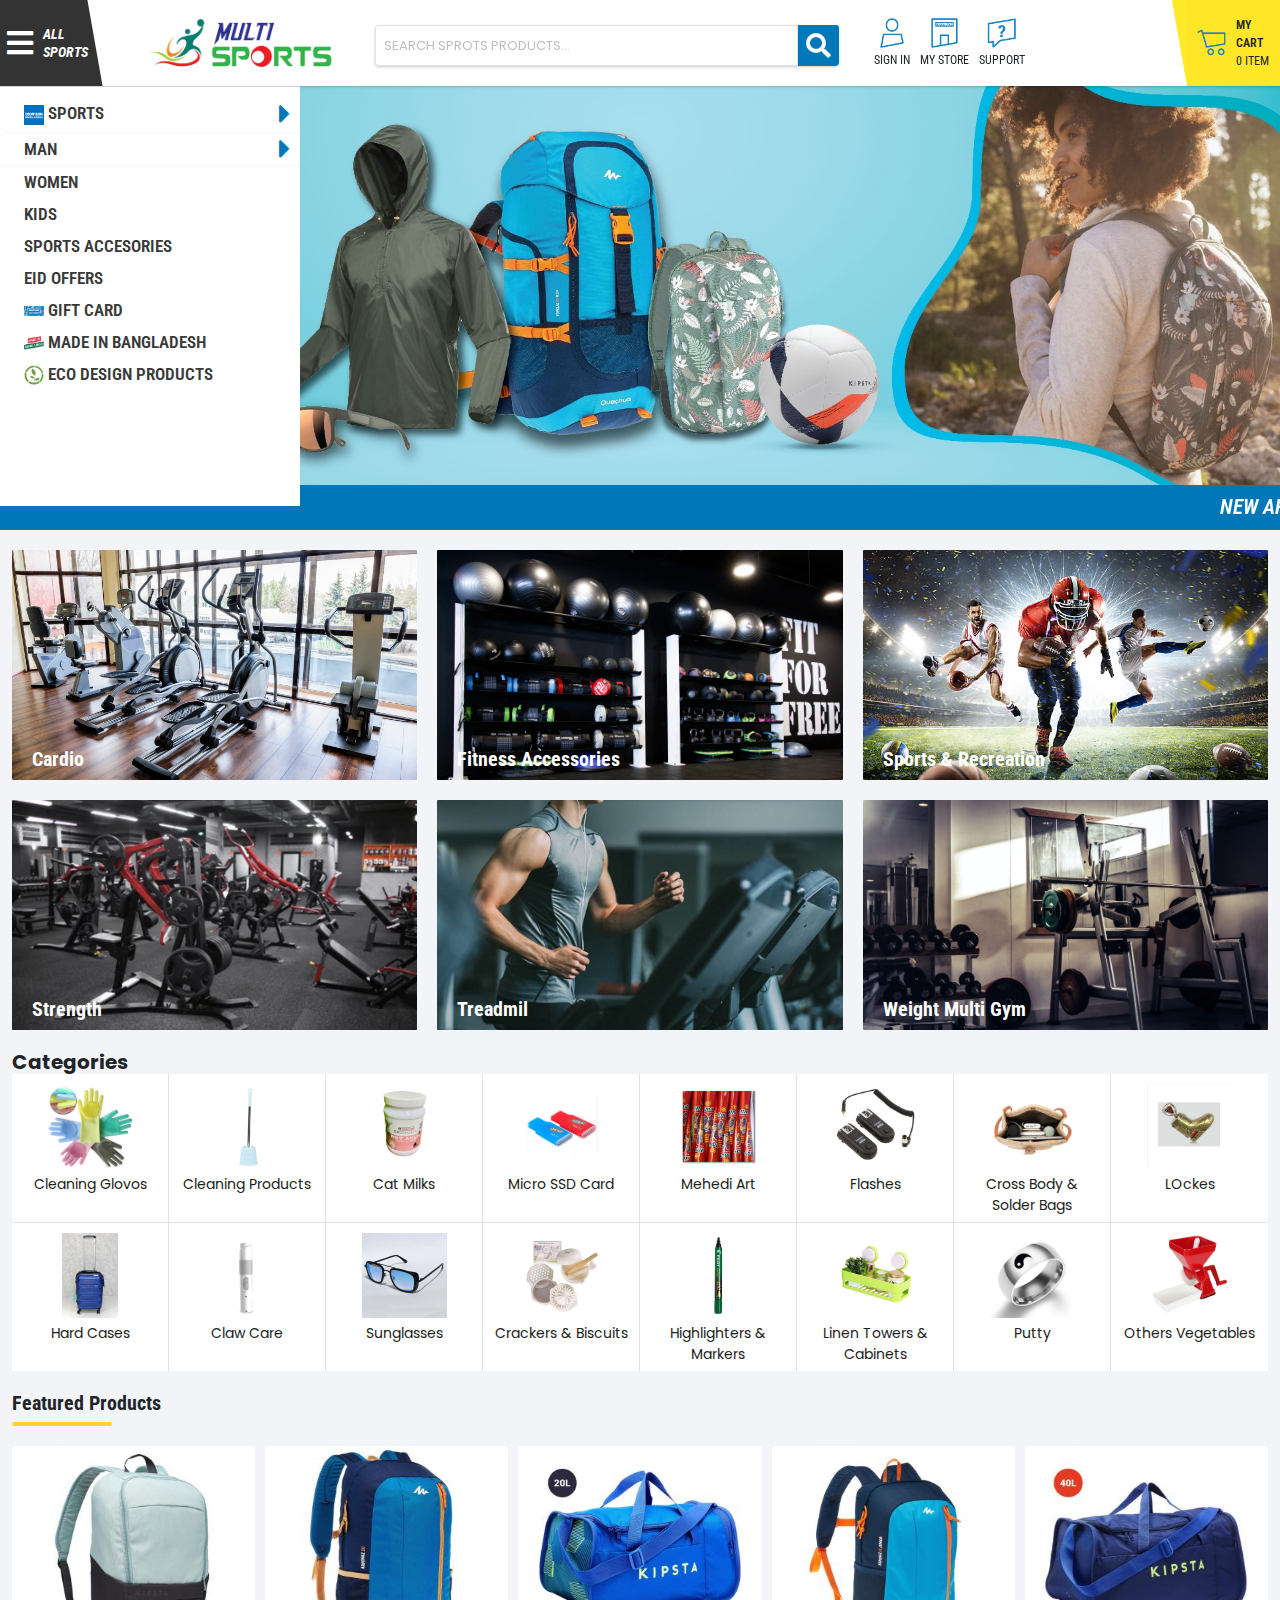
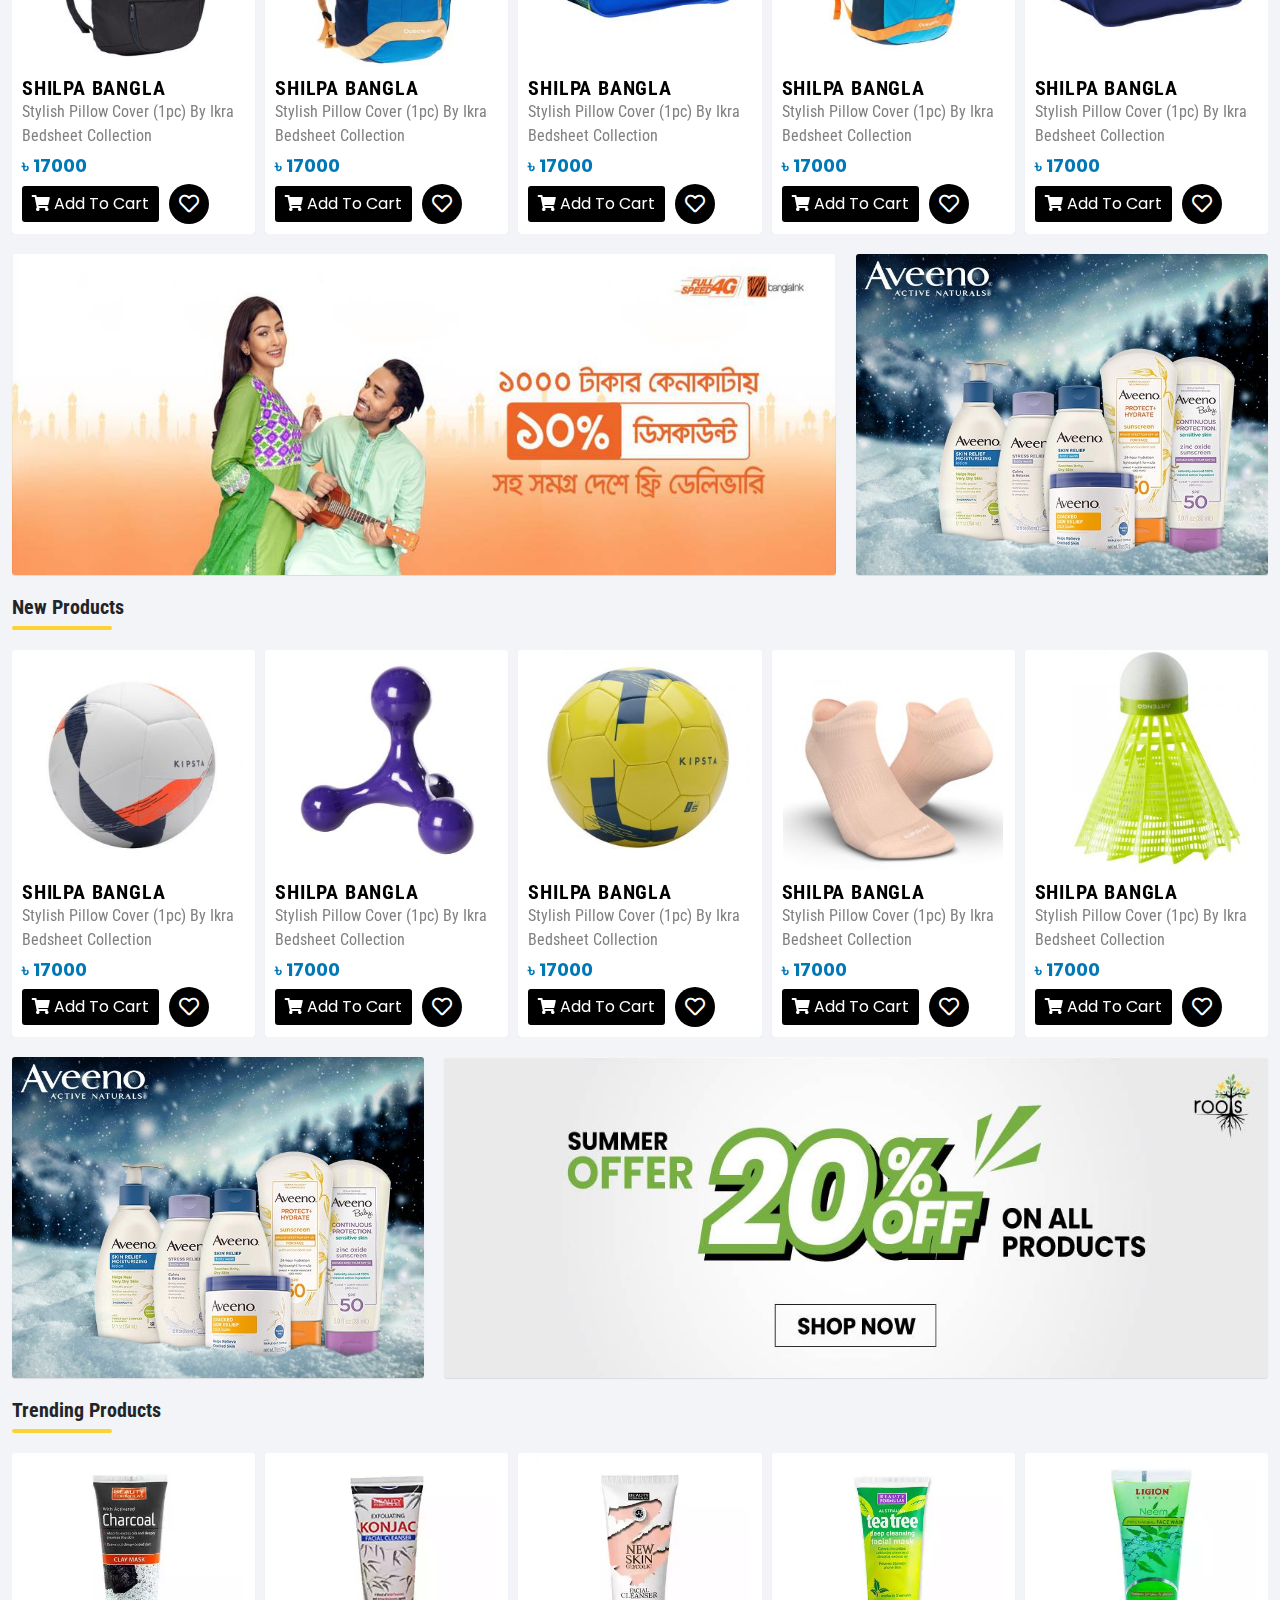
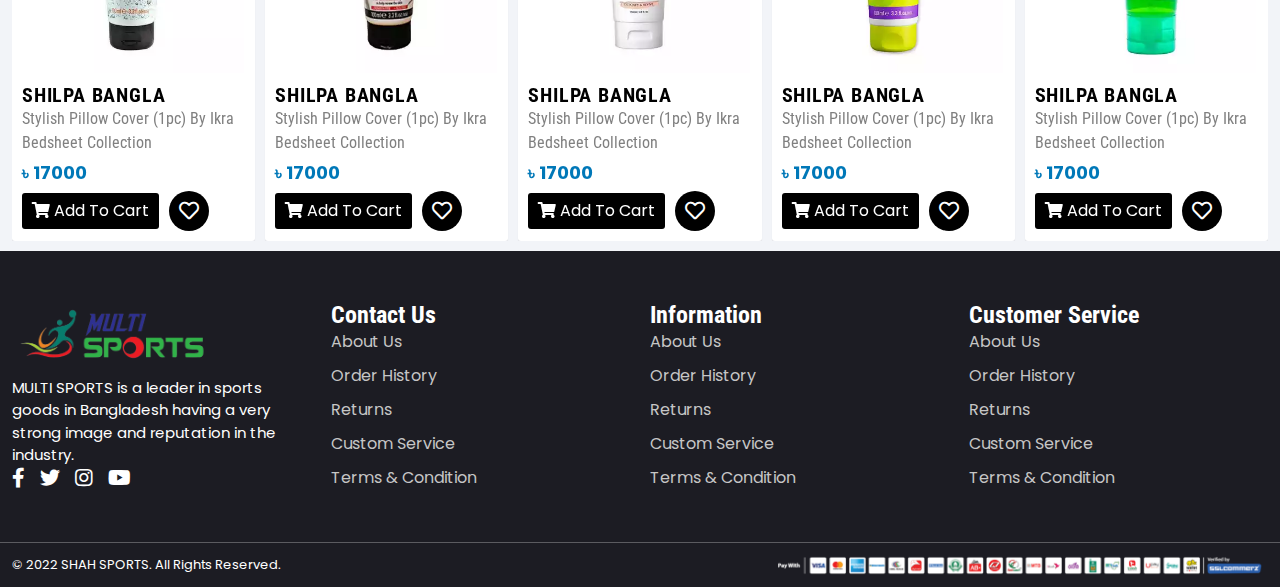
<file: index.html>
<!DOCTYPE html>
<html lang="en">

    <head>
        <meta charset="UTF-8">
        <meta name="viewport" content="width=device-width, initial-scale=1.0">
        <meta http-equiv="X-UA-Compatible" content="ie=edge">
        <meta name="viewport" content="width=device-width, initial-scale=1">
        <title>Ecommerce Home Page</title>
    
        <!-- favicon -->
        <link rel="shortcut icon" href="assets/images/icons/shopping-bag.svg">
    
        <!-- bootstrap css -->
        <link rel="stylesheet" href="assets/css/bootstrap.min.css">
    
        <!-- Fontawesome -->
        <link rel="stylesheet" href="assets/css/all.min.css">
    
        <!-- Swiper css -->
        <link rel="stylesheet" href="assets/css/swiper-bundle.min.css">
    
        <!-- Animate -->
        <link rel="stylesheet" href="assets/css/animate.min.css">
    
        <!-- fancybox -->
        <link rel="stylesheet" href="assets/css/jquery.exzoom.css">
    
        <!-- theme css -->
        <link rel="stylesheet" href="assets/css/borhan.css">
    
        <!-- responsive css -->
        <link rel="stylesheet" href="assets/css/responsive.css">
    
    </head>

<body>

    <!-- Mobile Menu section -->
    <section class="mobile-header-section">
        <div class="row">
            <div class="col-md-12 col-sm-12">
                <div class="mobile-header-menu-section">

                    <!-- Middle logo -->
                    <div class="mobile-header-logo">
                        <a href="index.html"><img src="assets/images/multi-sports.png" class="img-fluid" alt=""></a>
                    </div>

                    <!-- search -->
                    <div class="search-form">
                        <form action="#" method="POST">
                            <input type="text" placeholder="SEARCH SPROTS PRODUCTS..." name="search">
                            <a href="" class="search-btn"><i class="fa fa-search"></i></a>
                        </form>
                    </div>

                    <!-- bars -->
                    <div class="header-mobile-bars" id="mobile-fixed-footer-menu-icon">
                        <i id="mobile-header-bars" class="fas fa-bars"></i>
                    </div>

                </div>
                <!-- menu -->
                <!-- mobile menu -->
                <div class="mobile-menu-wrap" id="main-mobile-mega-menu">
                    <div class="mobile-menu-header">
                        <h3>Choose Category</h3>
                        <i id="mobile-menu-cross" class="fas fa-times"></i>
                    </div>
                    <ul id="parent-ul">

                        <!-- parent li -->
                        <li class="parent-li">
                            <div class="mobile-dropdown">
                                <a href="#"> Busketball</a> 
                                <i id="parent-caret" class="fas fa-caret-down"></i>
                            </div>

                            <!-- children -->
                            <ul>
                                <li class="children-li">
                                    <div class="mobile-dropdown">
                                        <a href="#"> Football</a> 
                                        <i id="childen-caret" class="fas fa-caret-down"></i>
                                    </div>
                                    <!-- child -->
                                    <ul>
                                        <li class="children-li">
                                            <div class="mobile-dropdown">
                                                <a href="#"> Busketball</a> 
                                                <i id="childen-caret" class="fas fa-caret-down"></i>
                                            </div>
                                       </li>
                                       <li id="child-mobile-menu"><a href="#"> Cycling</a></li>
                                       <li id="child-mobile-menu"><a href="#"> Cycling</a></li>
                                    </ul>
                               </li>
                               <li id="child-mobile-menu"><a href="#"> Cycling</a></li>
                               <li id="child-mobile-menu"><a href="#"> Cycling</a></li>
                            </ul>
                            
                        </li>

                        <!-- parent li -->
                        <li class="parent-li">
                            <div class="mobile-dropdown">
                                <a href="#"> Busketball</a> 
                                <i id="parent-caret" class="fas fa-caret-down"></i>
                            </div>

                            <!-- children -->
                            <ul>
                                <li class="children-li">
                                    <div class="mobile-dropdown">
                                        <a href="#"> Football</a> 
                                        <i id="childen-caret" class="fas fa-caret-down"></i>
                                    </div>
                                    <!-- child -->
                                    <ul>
                                        <li class="children-li">
                                            <div class="mobile-dropdown">
                                                <a href="#"> Football</a> 
                                                <i id="childen-caret" class="fas fa-caret-down"></i>
                                            </div>
                                       </li>
                                       <li id="child-mobile-menu"><a href="#"> Cycling</a></li>
                                       <li id="child-mobile-menu"><a href="#"> Cycling</a></li>
                                    </ul>
                               </li>
                               <li id="child-mobile-menu"><a href="#"> Cycling</a></li>
                               <li id="child-mobile-menu"><a href="#"> Cycling</a></li>
                            </ul>
                            
                        </li>
                        
                        <li><a href="#"> Batminton</a></li>
                        <li><a href="#"> Cycling</a></li>
                        <li><a href="#"> Fitness</a></li>
                        
                        <li><a href="#"> Batminton</a></li>
                        <li><a href="#"> Cycling</a></li>
                        <li><a href="#"> Fitness</a></li>
                        
                        <li><a href="#"> Batminton</a></li>
                        <li><a href="#"> Cycling</a></li>
                        <li><a href="#"> Fitness</a></li>
                        
                        <li><a href="#"> Batminton</a></li>
                        <li><a href="#"> Cycling</a></li>
                        <li><a href="#"> Fitness</a></li>
                        
                        <li><a href="#"> Batminton</a></li>
                        <li><a href="#"> Cycling</a></li>
                        <li><a href="#"> Fitness</a></li>
                        
                        <li><a href="#"> Batminton</a></li>
                        <li><a href="#"> Cycling</a></li>
                        <li><a href="#"> Fitness</a></li>
                        
                        <li><a href="#"> Batminton</a></li>
                        <li><a href="#"> Cycling</a></li>
                        <li><a href="#"> Fitness</a></li>
                    </ul>
              </div>
            </div>
        </div>
    </section>
    <!-- Mobile Menu section -->

    <!-- Mobile Footer Fixed menu -->
    <section class="mobileFooter-fixed-navbar">
        <div class="container">
            <div class="row">
                <div class="col-md-12">
                    <div class="main-mobile-footer-menu">
                        <div class="footerMenuItems footerHome">
                            <a href="index.html"><i class="fa fa-home" aria-hidden="true"></i>  <span>Home</span> </a>
                        </div>
                        <div class="footerMenuItems footerChat">
                            <a href="#"><i class="fa fa-envelope" aria-hidden="true"></i>  <span>Chat</span> </a>
                        </div>
                        <div class="footerMenuItems footerCart" id="mobile-header-bars">
                            <a href="cart.html"><i class="fa fa-shopping-cart" aria-hidden="true"></i> <span>Cart</span> </a>
                        </div>
                        <div class="footerMenuItems footerAccount">
                            <a href="profile.html"><i class="fa fa-user" aria-hidden="true"></i>  <span>Account</span> </a>
                        </div>
                        <div class="footerMenuItems footerAccount">
                            <i id="mobile-header-bars" class="fas fa-bars"></i> <span>Menu</span>
                        </div>

                        
                    </div>
                </div>
            </div>
        </div>
    </section>
    <!-- Mobile Footer Fixed menu -->

<header>
    <section class="header-area-section">
        <!-- Header middle -->
        <div class="header-middle-wrapper">

            <!-- bars -->
            <div class="header-mega-menu">
                <i class="fas fa-bars"></i>
                <p>All Sports</p>

                <!-- sidebar menu -->
                <div>
                    <div class="hero-left-sidebar">
                        <ul>
                            
                            <li class="hover-sidebar-mega-menu">
                                <a href="category.html"><img src="./assets/images/new-icons/sports.png" alt=""> Sports </a>
                                <span><i class="fa fa-caret-right" aria-hidden="true"></i></span>
                        
                                <div class="main-hover-sidebar-mega-menu-wrapper">

                                    <div class="single-hover-sidebar-menu-columns">
                                        <ul>
                                            <li><a href="#"> <img src="./assets/images/new-icons/Basketball-01.png" alt=""> Busketball</a></li>
                                            <li><a href="#"> <img src="./assets/images/new-icons/Basketball-01.png" alt=""> Cricket</a></li>
                                            <li><a href="#"> <img src="./assets/images/new-icons/Basketball-01.png" alt=""> Football</a></li>
                                            <li><a href="#"> <img src="./assets/images/new-icons/Basketball-01.png" alt=""> Batminton</a></li>
                                            <li><a href="#"> <img src="./assets/images/new-icons/Basketball-01.png" alt=""> Cycling</a></li>
                                            <li><a href="#"> <img src="./assets/images/new-icons/Basketball-01.png" alt=""> Fitness</a></li>
                                            <li><a href="#"> <img src="./assets/images/new-icons/Basketball-01.png" alt=""> Running</a></li>
                                            <li><a href="#"> <img src="./assets/images/new-icons/Basketball-01.png" alt=""> Table Tannis</a></li>
                                            <li><a href="#"> <img src="./assets/images/new-icons/Basketball-01.png" alt=""> Trekking</a></li>
                                            <li><a href="#"> <img src="./assets/images/new-icons/Basketball-01.png" alt=""> Walking</a></li>
                                            <li><a href="#"> <img src="./assets/images/new-icons/Basketball-01.png" alt=""> Fitness</a></li>

                                            
                                            <li><a href="#"> <img src="./assets/images/new-icons/Basketball-01.png" alt=""> Cricket</a></li>
                                            <li><a href="#"> <img src="./assets/images/new-icons/Basketball-01.png" alt=""> Football</a></li>
                                            <li><a href="#"> <img src="./assets/images/new-icons/Basketball-01.png" alt=""> Batminton</a></li>
                                            <li><a href="#"> <img src="./assets/images/new-icons/Basketball-01.png" alt=""> Cycling</a></li>
                                            <li><a href="#"> <img src="./assets/images/new-icons/Basketball-01.png" alt=""> Fitness</a></li>
                                            <li><a href="#"> <img src="./assets/images/new-icons/Basketball-01.png" alt=""> Running</a></li>
                                            <li><a href="#"> <img src="./assets/images/new-icons/Basketball-01.png" alt=""> Table Tannis</a></li>
                                            <li><a href="#"> <img src="./assets/images/new-icons/Basketball-01.png" alt=""> Trekking</a></li>
                                            <li><a href="#"> <img src="./assets/images/new-icons/Basketball-01.png" alt=""> Walking</a></li>
                                            <li><a href="#"> <img src="./assets/images/new-icons/Basketball-01.png" alt=""> Fitness</a></li>
                                        </ul>
                                    </div>

                                </div>
                            </li>
                            <li class="hover-sidebar-mega-menu">
                                <a href="category.html">Man</a>
                                    <span><i class="fa fa-caret-right" aria-hidden="true"></i></span>
                                <!-- dropdown menu -->
                                <div class="main-hover-sidebar-mega-menu-wrapper">

                                    <div class="single-hover-sidebar-menu-columns">
                                        <ul>
                                            <li><a href="#"> <img src="./assets/images/new-icons/Basketball-01.png" alt=""> Busketball</a></li>
                                            <li><a href="#"> <img src="./assets/images/new-icons/Basketball-01.png" alt=""> Cricket</a></li>
                                            <li><a href="#"> <img src="./assets/images/new-icons/Basketball-01.png" alt=""> Football</a></li>
                                            <li><a href="#"> <img src="./assets/images/new-icons/Basketball-01.png" alt=""> Batminton</a></li>
                                            <li><a href="#"> <img src="./assets/images/new-icons/Basketball-01.png" alt=""> Cycling</a></li>
                                            <li><a href="#"> <img src="./assets/images/new-icons/Basketball-01.png" alt=""> Fitness</a></li>
                                        </ul>
                                    </div>

                                </div>
                            </li>
                            <li><a href="category.html">Women</a></li>
                            <li><a href="category.html">Kids</a></li>
                            <li><a href="category.html">Sports Accesories</a></li>
                            <li><a href="category.html">Eid Offers</a></li>
                            <li><a href="category.html"> <img src="./assets/images/new-icons/gift-card.jpg" alt=""> Gift Card</a></li>
                            <li><a href="category.html"> <img src="./assets/images/new-icons/made-in-bd.png" alt=""> Made In Bangladesh</a></li>
                            <li><a href="category.html"> <img src="./assets/images/new-icons/eco.png" alt=""> Eco Design Products</a></li>
                        </ul>
                    </div>
                </div>
            </div>

            <!-- logo area -->
            <div class="logo-area wow animate__animated animate__fadeInDown">
                <a href="index.html"><img src="assets/images/multi-sports.png" alt=""></a>
            </div>

            <!-- middle search -->
            <div class="search-form">
                <form action="#" method="POST">
                    <input type="text" placeholder="SEARCH SPROTS PRODUCTS..." name="search">
                    <a href="" class="search-btn"><i class="fa fa-search"></i></a>
                </form>
            </div>

            <!-- user icons -->
            <div class="user-icons-wrapper">

                <!-- sign in -->
                <div class="icon-box" id="signIn">
                    <div class="icon-thumb">
                        <img src="./assets/images/new-icons/Account-01.png" alt="">
                    </div>
                    <p>Sign in</p>
                </div>

                <!-- sign in -->
                <div class="icon-box">
                    <div class="icon-thumb">
                        <img src="./assets/images/new-icons/Store-01.png" alt="">
                    </div>
                    <p>My Store</p>
                </div>

                <!-- sign in -->
                <div class="icon-box">
                    <div class="icon-thumb">
                        <img src="./assets/images/new-icons/Support-01.png" alt="">
                    </div>
                    <p>Support</p>
                </div>
            </div>
            
            <!-- cart -->
            <div class="header-cart" id="cart">

                <!-- Right cart sidebar fixed -->
                <section class="cart-sidebar-section">
                    <div class="main-cart-fixed-sidebar" id="cart-body">
                        
                        <!-- My cart and Cross icon -->
                        <div class="cartTopHeader" id="cart-cross">
                            <i class="fa fa-times"></i>
                            <h5>Price</h5>
                        </div>

                        <!-- All Products list -->
                        <div class="main-all-product-in-cart">

                            <!-- Single products -->
                            <div class="single-product-cart">
                                <div class="inCart-image">
                                    <img src="assets/images/fruits/banner1.png" alt="">
                                </div>

                                <!-- middle content -->
                                <div class="inCart-middle-content">
                                    <h2>Nylon Regular Backpack - Red and Black</h2>
                                    <div class="qty-with-price">
                                        <p>
                                        Qty: <input value="1" type="number">
                                        </p>
                                        <p class="cart-product-price">Price: $350</p>
                                    </div>
                                </div>
                            </div>

                            <!-- Single products -->
                            <div class="single-product-cart">
                                <div class="inCart-image">
                                    <img src="assets/images/fruits/banner1.png" alt="">
                                </div>

                                <!-- middle content -->
                                <div class="inCart-middle-content">
                                    <h2>Nylon Regular Backpack - Red and Black</h2>
                                    <div class="qty-with-price">
                                        <p>
                                        Qty: <input value="1" type="number">
                                        </p>
                                        <p class="cart-product-price">Price: $350</p>
                                    </div>
                                </div>
                            </div>

                            <!-- Single products -->
                            <div class="single-product-cart">
                                <div class="inCart-image">
                                    <img src="assets/images/fruits/banner1.png" alt="">
                                </div>

                                <!-- middle content -->
                                <div class="inCart-middle-content">
                                    <h2>Nylon Regular Backpack - Red and Black</h2>
                                    <div class="qty-with-price">
                                        <p>
                                        Qty: <input value="1" type="number">
                                        </p>
                                        <p class="cart-product-price">Price: $350</p>
                                    </div>
                                </div>
                            </div>

                        </div>

                        <!-- Footer section -->
                        <div class="inCart-footer">

                            <!-- Subtotal -->
                            <div class="inCart-subtotal FLEX">
                                <p>Sub Total : </p>
                                <p> ৳ 530</p>
                            </div>

                            <!-- Shipping express -->
                            <div class="inCart-shippingAddress FLEX">
                                <p>Shipping (Express) : </p>
                                <p> ৳ 50</p>
                            </div>

                            <!-- total  -->
                            <div class="inCart-total FLEX">
                                <p>Total Shopping :</p>
                                <p> ৳ 630</p>
                            </div>

                            <!-- cart or checkout btn -->
                            <div class="cart-with-checkout">
                                <a href="cart.html">
                                    <button class="checkoutBtn">View cart</button>
                                </a>
                                
                                <a href="checkout.html">
                                    <button class="checkoutBtn checkout-btn">Checkout</button>
                                </a>
                            </div>

                        </div>


                    </div>
                </section>
                <!-- Right cart sidebar fixed -->

                <!-- icon -->
                <div class="header-cart-icon">
                    <img src="./assets/images/new-icons/Cart-01.png" alt="">
                </div>

                <!-- content -->
                <div class="header-cart-content">
                    <p>My Cart</p>
                    <p>0 item</p>
                </div>


            </div>
        </div>

        <!-- login / Register -->
        <div class="main-login-wrapper">
            
            <!-- login -->
            <form action="" id="login">
                <div>
                    <div class="auth-header">
                        <h2><i class="fas fa-sign-in-alt"></i> Login In</h2>
                        <i id="login-cross" class="fas fa-times"></i>
                    </div>
                    <div class="form-content">
                        <div class="login-box">
                            <div class="form-grouped">
                                <label for="">Email</label>
                            <input type="text" placeholder="Email address / Username">
                            </div>
                            <div class="form-grouped">
                                <label for="">Password</label>
                            <input type="text" placeholder="Password">
                            </div>
                            <br>
                            <div class="login-group">
                                <button class="login-submit">Login</button>
                                <a href="#">Forget Your Password?</a>
                            </div>
                            
                            <span class="donthaveaccount">Don't have any accounts? <a id="register-btn" class="text-decoration-none" href="javascript:void(0)">Register here</a></span>
                        </div>
                        <div class="Auth-login">
                            <a href="#"><button class="loginBtnGoogle "><img src="./assets/images/new-icons/g-logo.png" alt=""> &nbsp; login with google account </button></a>
                            <a href="#"><button class="loginBtnFb"><img src="./assets/images/new-icons/facebook.png" alt=""> &nbsp; login with facebook account </button></a>
                        </div>
                    </div>
                </div>
            </form>

            <!-- Register -->
            <form action="" id="register">
                <div>
                    <div class="auth-header">
                        <h2><i class="fas fa-sign-in-alt"></i> Sign Up</h2>
                        <i id="register-cross" class="fas fa-times"></i>
                    </div>
                    <div class="form-content register-form-content">
                        <div class="login-box">
    
                            <!-- first name -->
                            <div class="form-grouped">
                                <label for="">First name</label>
                                <input type="text" placeholder="First name">
                            </div>
    
                            <!-- last name -->
                            <div class="form-grouped">
                                <label for="">Last name</label>
                                <input type="text" placeholder="Last name">
                            </div>
    
                            <!-- email -->
                            <div class="form-grouped">
                                <label for="">Email</label>
                                <input type="email" placeholder="Email address">
                            </div>
    
                            <!-- password -->
                            <div class="form-grouped">
                                <label for="">Password</label>
                                <input type="password" placeholder="Password">
                            </div>
    
                            <!-- password -->
                            <div class="form-grouped">
                                <label for="">Confirm Password</label>
                                <input type="password" placeholder="Confirm password">
                            </div>
                            <div class="login-group">
                                <button type="submit" class="login-submit">Register</button>
                            </div>
                            
                            <span class="donthaveaccount">Already have an accounts? <a id="login-btn" class="text-decoration-none" href="javascript:void(0)">Login here</a></span>
                        </div>
                    </div>
                </div>
            </form>

        </div>

        

    </section>
</header>

<!-- Hero section -->
<section class="hero-section">
    <div class="slider-wrap">
            <!-- Swiper -->
    <div class="swiper mySwiper">
        <div class="swiper-wrapper">

            <!-- item -->
          <div class="swiper-slide">
            <div class="slider-item">
               <a href="single.html">
                    <img src="./assets/images/new-banner/Banner_1-01.jpg" alt="">
               </a>
            </div>
          </div>

          <!-- item -->
          <div class="swiper-slide">
            <div class="slider-item">
                <a href="single.html">
                    <img src="./assets/images/new-banner/MIB_banner-01.jpg" alt="">
                </a>
            </div>
          </div>
          
        </div>
      </div>
    </div>
</section>

<!-- scrolling news -->
<section>
    <div class="scrolling-wrap">
        <marquee direction="left">
            <ul>
                <li>NEW ARRIVALS!!!</li>
                <li>FOOTBALLS ARE BACK</li>
                <li>OFFICIAL NBA LICENSED BACKPACKS</li>
            </ul>
        </marquee>
    </div>
</section>
<!-- scrolling news -->

<!-- featured category -->
<section class="featured-category-section">
    <div class="container">
        <div class="feature-category-wrapper">

            <!-- item -->
            <div class="featured-category-item">
                <div class="featured-category-thumb">
                    <a href="category.html">
                        <img src="./assets/images/card/bike-cross-trainers.jpeg" alt="">
                    </a>
                </div>
                <div class="featured-category-content">
                    <h2>Cardio</h2>
                    <p>38 Products</p>
                </div>
            </div>

            <!-- item -->
            <div class="featured-category-item">
                <div class="featured-category-thumb">
                    <a href="category.html">
                        <img src="./assets/images/card/craig-lovelidge-tJmlL5NnRDo-unsplash.jpg" alt="">
                    </a>
                </div>
                <div class="featured-category-content">
                    <h2>Fitness Accessories</h2>
                    <p>68 Products</p>
                </div>
            </div>

            <!-- item -->
            <div class="featured-category-item">
                <div class="featured-category-thumb">
                    <a href="category.html">
                        <img src="./assets/images/card/istockphoto-637332860-612x612-1.jpeg" alt="">
                    </a>
                </div>
                <div class="featured-category-content">
                    <h2>Sports & Recreation</h2>
                    <p>38 Products</p>
                </div>
            </div>

            <!-- item -->
            <div class="featured-category-item">
                <div class="featured-category-thumb">
                    <a href="category.html">
                        <img src="./assets/images/card/thumb-strength.png" alt="">
                    </a>
                </div>
                <div class="featured-category-content">
                    <h2>Strength</h2>
                    <p>36 Products</p>
                </div>
            </div>

            <!-- item -->
            <div class="featured-category-item">
                <div class="featured-category-thumb">
                    <a href="category.html">
                        <img src="./assets/images/card/FeatureImage_gym-insurance.jpeg" alt="">
                    </a>
                </div>
                <div class="featured-category-content">
                    <h2>Treadmil</h2>
                    <p>38 Products</p>
                </div>
            </div>

            <!-- item -->
            <div class="featured-category-item">
                <div class="featured-category-thumb">
                    <a href="category.html">
                        <img src="./assets/images/card/jelmer-assink-gzeTjGu3b_k-unsplash.jpg" alt="">
                    </a>
                </div>
                <div class="featured-category-content">
                    <h2>Weight Multi Gym</h2>
                    <p>38 Products</p>
                </div>
            </div>

        </div>
    </div>
</section>
<!-- featured category -->

<!-- Category -->
<section class="category-section">
    <div class="container">
        <h2 class="category-title">Categories</h2>
    <div class="category-wrapper">

        <!-- item -->
        <div class="category-item">
            <a href="category.html">
                <img src="assets/images/categories/1.jpg" alt="">
                <p>Cleaning Glovos</p>
            </a>
        </div>

        <!-- item -->
        <div class="category-item">
            <a href="category.html">
                <img src="assets/images/categories/2.jpg" alt="">
                <p>Cleaning Products</p>
            </a>
        </div>

        <!-- item -->
        <div class="category-item">
            <a href="category.html">
                <img src="assets/images/categories/3.jpg" alt="">
                <p>Cat Milks</p>
            </a>
        </div>

        <!-- item -->
        <div class="category-item">
            <a href="category.html">
                <img src="assets/images/categories/4.jpg" alt="">
                <p>Micro SSD Card</p>
            </a>
        </div>

        <!-- item -->
        <div class="category-item">
            <a href="category.html">
                <img src="assets/images/categories/5.jpg" alt="">
                <p>Mehedi Art</p>
            </a>
        </div>

        <!-- item -->
        <div class="category-item">
            <a href="category.html">
                <img src="assets/images/categories/6.jpg" alt="">
                <p>Flashes</p>
            </a>
        </div>

        <!-- item -->
        <div class="category-item">
            <a href="category.html">
                <img src="assets/images/categories/7.jpg" alt="">
                <p>Cross Body & Solder Bags</p>
            </a>
        </div>

        <!-- item -->
        <div class="category-item">
            <a href="category.html">
                <img src="assets/images/categories/8.png" alt="">
                <p>LOckes</p>
            </a>
        </div>

        <!-- item -->
        <div class="category-item">
            <a href="category.html">
                <img src="assets/images/categories/9.jpg" alt="">
                <p>Hard Cases</p>
            </a>
        </div>

        <!-- item -->
        <div class="category-item">
            <a href="category.html">
                <img src="assets/images/categories/10.jpg" alt="">
                <p>Claw Care</p>
            </a>
        </div>

        <!-- item -->
        <div class="category-item">
            <a href="category.html">
                <img src="assets/images/categories/11.jpg" alt="">
                <p>Sunglasses</p>
            </a>
        </div>

        <!-- item -->
        <div class="category-item">
            <a href="category.html">
                <img src="assets/images/categories/12.jpg" alt="">
                <p>Crackers & Biscuits</p>
            </a>
        </div>

        <!-- item -->
        <div class="category-item">
            <a href="category.html">
                <img src="assets/images/categories/13.jpg" alt="">
                <p>Highlighters & Markers </p>
            </a>
        </div>

        <!-- item -->
        <div class="category-item">
            <a href="category.html">
                <img src="assets/images/categories/14.jpg" alt="">
                <p>Linen Towers & Cabinets</p>
            </a>
        </div>

        <!-- item -->
        <div class="category-item">
            <a href="category.html">
                <img src="assets/images/categories/15.jpg" alt="">
                <p>Putty</p>
            </a>
        </div>

        <!-- item -->
        <div class="category-item">
            <a href="category.html">
                <img src="assets/images/categories/16.jpg" alt="">
                <p>Others Vegetables</p>
            </a>
        </div>

    </div>  
    </div> 
</section>
<!-- Category -->

<!-- Featured products -->
<section class="featured-product-section">
    <div class="container">
        <div class="card-title">
            <h2>Featured Products</h2>
            <div class="line"></div>
        </div>
            <!-- featured-products-wrapper -->
            <div class="swiper featuredProduct">
                <div class="swiper-wrapper">
                <!-- item -->
                <div class="swiper-slide featured-product-item">

                    <!-- thumb -->
                    <div class="featured-thumb">
                        <a href="single.html">
                            <img src="./assets/images/new-bag/1.jpg" alt="">
                        </a>
                    </div>

                    <!-- content -->
                    <div class="featured-product-content">
                        <a href="single.html">
                            <h2>Shilpa Bangla</h2>
                            <p>Stylish Pillow Cover (1pc) By Ikra Bedsheet Collection</p>
                            <h3>৳ 17000</h3>
                        </a>

                        <!-- product cart with wishlist -->
                        <div class="product-cart-with-wishlist">

                            <!-- cart -->
                            <button class="product-cart">
                                <i class="fas fa-shopping-cart"></i> 
                                <span>Add To Cart</span>
                            </button>

                            <!-- wishlist -->
                            <div class="product-wishlist">
                                <i class="wis-fill fas fa-heart"></i>
                                <i class="wis-alt far fa-heart"></i>
                            </div>
                        </div>
                    </div>
                </div>

                <!-- item -->
                <div class="swiper-slide featured-product-item">

                    <!-- thumb -->
                    <div class="featured-thumb">
                        <a href="single.html">
                            <img src="./assets/images/new-bag/2.jpg" alt="">
                        </a>
                    </div>

                    <!-- content -->
                    <div class="featured-product-content">
                        <a href="single.html">
                            <h2>Shilpa Bangla</h2>
                            <p>Stylish Pillow Cover (1pc) By Ikra Bedsheet Collection</p>
                            <h3>৳ 17000</h3>
                        </a>

                        <!-- product cart with wishlist -->
                        <div class="product-cart-with-wishlist">

                            <!-- cart -->
                            <button class="product-cart">
                                <i class="fas fa-shopping-cart"></i> 
                                <span>Add To Cart</span>
                            </button>

                            <!-- wishlist -->
                            <div class="product-wishlist">
                                <i class="wis-fill fas fa-heart"></i>
                                <i class="wis-alt far fa-heart"></i>
                            </div>
                        </div>
                    </div>
                </div>

                <!-- item -->
                <div class="swiper-slide featured-product-item">

                    <!-- thumb -->
                    <div class="featured-thumb">
                        <a href="single.html">
                            <img src="./assets/images/new-bag/3.jpg" alt="">
                        </a>
                    </div>

                    <!-- content -->
                    <div class="featured-product-content">
                        <a href="single.html">
                            <h2>Shilpa Bangla</h2>
                            <p>Stylish Pillow Cover (1pc) By Ikra Bedsheet Collection</p>
                            <h3>৳ 17000</h3>
                        </a>

                        <!-- product cart with wishlist -->
                        <div class="product-cart-with-wishlist">

                            <!-- cart -->
                            <button class="product-cart">
                                <i class="fas fa-shopping-cart"></i> 
                                <span>Add To Cart</span>
                            </button>

                            <!-- wishlist -->
                            <div class="product-wishlist">
                                <i class="wis-fill fas fa-heart"></i>
                                <i class="wis-alt far fa-heart"></i>
                            </div>
                        </div>
                    </div>
                </div>

                <!-- item -->
                <div class="swiper-slide featured-product-item">

                    <!-- thumb -->
                    <div class="featured-thumb">
                        <a href="single.html">
                            <img src="./assets/images/new-bag/4.jpg" alt="">
                        </a>
                    </div>

                    <!-- content -->
                    <div class="featured-product-content">
                        <a href="single.html">
                            <h2>Shilpa Bangla</h2>
                            <p>Stylish Pillow Cover (1pc) By Ikra Bedsheet Collection</p>
                            <h3>৳ 17000</h3>
                        </a>

                        <!-- product cart with wishlist -->
                        <div class="product-cart-with-wishlist">

                            <!-- cart -->
                            <button class="product-cart">
                                <i class="fas fa-shopping-cart"></i> 
                                <span>Add To Cart</span>
                            </button>

                            <!-- wishlist -->
                            <div class="product-wishlist">
                                <i class="wis-fill fas fa-heart"></i>
                                <i class="wis-alt far fa-heart"></i>
                            </div>
                        </div>
                    </div>
                </div>

                <!-- item -->
                <div class="swiper-slide featured-product-item">

                    <!-- thumb -->
                    <div class="featured-thumb">
                        <a href="single.html">
                            <img src="./assets/images/new-bag/5.jpg" alt="">
                        </a>
                    </div>

                    <!-- content -->
                    <div class="featured-product-content">
                        <a href="single.html">
                            <h2>Shilpa Bangla</h2>
                            <p>Stylish Pillow Cover (1pc) By Ikra Bedsheet Collection</p>
                            <h3>৳ 17000</h3>
                        </a>

                        <!-- product cart with wishlist -->
                        <div class="product-cart-with-wishlist">

                            <!-- cart -->
                            <button class="product-cart">
                                <i class="fas fa-shopping-cart"></i> 
                                <span>Add To Cart</span>
                            </button>

                            <!-- wishlist -->
                            <div class="product-wishlist">
                                <i class="wis-fill fas fa-heart"></i>
                                <i class="wis-alt far fa-heart"></i>
                            </div>
                        </div>
                    </div>
                </div>
                </div>
                <div class="swiper-button-next swiper-button-next-product mobile-hide"></div>
                <div class="swiper-button-prev swiper-button-prev-product mobile-hide"></div>
            </div>
        </div>
    </div>
</section>
<!-- Featured products -->

<!-- two column banner section -->
<section class="two-col-banner-section">
    <div class="container">
        <div class="two-col-banner-wrapper">

            <!-- item -->
            <div class="two-col-banner-item two-col-banner-first-item">
                <a href="single.html">
                    <img src="./assets/images/banner/new-1.jpeg" alt="">
                </a>
            </div>

            <!-- item -->
            <div class="two-col-banner-item two-col-banner-first-item">
                <a href="single.html">
                    <img src="./assets/images/banner/aveeno-2-680x530.jpg" alt="">
                </a>
            </div>
        </div>
    </div>
</section>
<!-- two column banner section -->

<!-- New Products  -->
<section class="featured-product-section">
    <div class="container">
        <div class="card-title">
            <h2>New Products</h2>
            <div class="line"></div>
        </div>
            <!-- featured-products-wrapper -->
            <div class="swiper featuredProduct">
                <div class="swiper-wrapper">
                <!-- item -->
                <div class="swiper-slide featured-product-item">

                    <!-- thumb -->
                    <div class="featured-thumb">
                        <a href="single.html">
                            <img src="./assets/images/football/1.jpg" alt="">
                        </a>
                    </div>

                    <!-- content -->
                    <div class="featured-product-content">
                        <a href="single.html">
                            <h2>Shilpa Bangla</h2>
                            <p>Stylish Pillow Cover (1pc) By Ikra Bedsheet Collection</p>
                            <h3>৳ 17000</h3>
                        </a>

                        <!-- product cart with wishlist -->
                        <div class="product-cart-with-wishlist">

                            <!-- cart -->
                            <button class="product-cart">
                                <i class="fas fa-shopping-cart"></i> 
                                <span>Add To Cart</span>
                            </button>

                            <!-- wishlist -->
                            <div class="product-wishlist">
                                <i class="wis-fill fas fa-heart"></i>
                                <i class="wis-alt far fa-heart"></i>
                            </div>
                        </div>
                    </div>
                </div>

                <!-- item -->
                <div class="swiper-slide featured-product-item">

                    <!-- thumb -->
                    <div class="featured-thumb">
                        <a href="single.html">
                            <img src="./assets/images/football/2.jpg" alt="">
                        </a>
                    </div>

                    <!-- content -->
                    <div class="featured-product-content">
                        <a href="single.html">
                            <h2>Shilpa Bangla</h2>
                            <p>Stylish Pillow Cover (1pc) By Ikra Bedsheet Collection</p>
                            <h3>৳ 17000</h3>
                        </a>

                        <!-- product cart with wishlist -->
                        <div class="product-cart-with-wishlist">

                            <!-- cart -->
                            <button class="product-cart">
                                <i class="fas fa-shopping-cart"></i> 
                                <span>Add To Cart</span>
                            </button>

                            <!-- wishlist -->
                            <div class="product-wishlist">
                                <i class="wis-fill fas fa-heart"></i>
                                <i class="wis-alt far fa-heart"></i>
                            </div>
                        </div>
                    </div>
                </div>

                <!-- item -->
                <div class="swiper-slide featured-product-item">

                    <!-- thumb -->
                    <div class="featured-thumb">
                        <a href="single.html">
                            <img src="./assets/images/football/3.jpg" alt="">
                        </a>
                    </div>

                    <!-- content -->
                    <div class="featured-product-content">
                        <a href="single.html">
                            <h2>Shilpa Bangla</h2>
                            <p>Stylish Pillow Cover (1pc) By Ikra Bedsheet Collection</p>
                            <h3>৳ 17000</h3>
                        </a>

                        <!-- product cart with wishlist -->
                        <div class="product-cart-with-wishlist">

                            <!-- cart -->
                            <button class="product-cart">
                                <i class="fas fa-shopping-cart"></i> 
                                <span>Add To Cart</span>
                            </button>

                            <!-- wishlist -->
                            <div class="product-wishlist">
                                <i class="wis-fill fas fa-heart"></i>
                                <i class="wis-alt far fa-heart"></i>
                            </div>
                        </div>
                    </div>
                </div>

                <!-- item -->
                <div class="swiper-slide featured-product-item">

                    <!-- thumb -->
                    <div class="featured-thumb">
                        <a href="single.html">
                            <img src="./assets/images/football/4.jpg" alt="">
                        </a>
                    </div>

                    <!-- content -->
                    <div class="featured-product-content">
                        <a href="single.html">
                            <h2>Shilpa Bangla</h2>
                            <p>Stylish Pillow Cover (1pc) By Ikra Bedsheet Collection</p>
                            <h3>৳ 17000</h3>
                        </a>

                        <!-- product cart with wishlist -->
                        <div class="product-cart-with-wishlist">

                            <!-- cart -->
                            <button class="product-cart">
                                <i class="fas fa-shopping-cart"></i> 
                                <span>Add To Cart</span>
                            </button>

                            <!-- wishlist -->
                            <div class="product-wishlist">
                                <i class="wis-fill fas fa-heart"></i>
                                <i class="wis-alt far fa-heart"></i>
                            </div>
                        </div>
                    </div>
                </div>

                <!-- item -->
                <div class="swiper-slide featured-product-item">

                    <!-- thumb -->
                    <div class="featured-thumb">
                        <a href="single.html">
                            <img src="./assets/images/football/5.jpg" alt="">
                        </a>
                    </div>

                    <!-- content -->
                    <div class="featured-product-content">
                        <a href="single.html">
                            <h2>Shilpa Bangla</h2>
                            <p>Stylish Pillow Cover (1pc) By Ikra Bedsheet Collection</p>
                            <h3>৳ 17000</h3>
                        </a>

                        <!-- product cart with wishlist -->
                        <div class="product-cart-with-wishlist">

                            <!-- cart -->
                            <button class="product-cart">
                                <i class="fas fa-shopping-cart"></i> 
                                <span>Add To Cart</span>
                            </button>

                            <!-- wishlist -->
                            <div class="product-wishlist">
                                <i class="wis-fill fas fa-heart"></i>
                                <i class="wis-alt far fa-heart"></i>
                            </div>
                        </div>
                    </div>
                </div>
                </div>
                <div class="swiper-button-next swiper-button-next-product mobile-hide"></div>
                <div class="swiper-button-prev swiper-button-prev-product mobile-hide"></div>
            </div>
        </div>
    </div>
</section>
<!-- Featured products -->
<!-- New Products -->

<!-- two column banner section (Two) -->
<section class="two-col-banner-section">
    <div class="container">
        <div class="two-col-banner-wrapper two-col-banner-wrapper-two">

            <!-- item -->
            <div class="two-col-banner-item two-col-banner-second-item">
                <a href="single.html">
                    <img src="./assets/images/banner/aveeno-2-680x530.jpg" alt="">
                </a>
            </div>

            <!-- item -->
            <div class="two-col-banner-item two-col-banner-second-item">
                <a href="single.html">
                    <img src="./assets/images/banner/new-2.jpg" alt="">
                </a>
            </div>
        </div>
    </div>
</section>
<!-- two column banner section -->

<!-- Trending products  -->
<!-- Featured products -->
<section class="featured-product-section">
    <div class="container">
        <div class="card-title">
            <h2>Trending Products</h2>
            <div class="line"></div>
        </div>
            <!-- featured-products-wrapper -->
            <div class="swiper featuredProduct">
                <div class="swiper-wrapper">
                <!-- item -->
                <div class="swiper-slide featured-product-item">

                    <!-- thumb -->
                    <div class="featured-thumb">
                        <a href="single.html">
                            <img src="./assets/images/facial/1.webp" alt="">
                        </a>
                    </div>

                    <!-- content -->
                    <div class="featured-product-content">
                        <a href="single.html">
                            <h2>Shilpa Bangla</h2>
                            <p>Stylish Pillow Cover (1pc) By Ikra Bedsheet Collection</p>
                            <h3>৳ 17000</h3>
                        </a>

                        <!-- product cart with wishlist -->
                        <div class="product-cart-with-wishlist">

                            <!-- cart -->
                            <button class="product-cart">
                                <i class="fas fa-shopping-cart"></i> 
                                <span>Add To Cart</span>
                            </button>

                            <!-- wishlist -->
                            <div class="product-wishlist">
                                <i class="wis-fill fas fa-heart"></i>
                                <i class="wis-alt far fa-heart"></i>
                            </div>
                        </div>
                    </div>
                </div>

                <!-- item -->
                <div class="swiper-slide featured-product-item">

                    <!-- thumb -->
                    <div class="featured-thumb">
                        <a href="single.html">
                            <img src="./assets/images/facial/2.webp" alt="">
                        </a>
                    </div>

                    <!-- content -->
                    <div class="featured-product-content">
                        <a href="single.html">
                            <h2>Shilpa Bangla</h2>
                            <p>Stylish Pillow Cover (1pc) By Ikra Bedsheet Collection</p>
                            <h3>৳ 17000</h3>
                        </a>

                        <!-- product cart with wishlist -->
                        <div class="product-cart-with-wishlist">

                            <!-- cart -->
                            <button class="product-cart">
                                <i class="fas fa-shopping-cart"></i> 
                                <span>Add To Cart</span>
                            </button>

                            <!-- wishlist -->
                            <div class="product-wishlist">
                                <i class="wis-fill fas fa-heart"></i>
                                <i class="wis-alt far fa-heart"></i>
                            </div>
                        </div>
                    </div>
                </div>

                <!-- item -->
                <div class="swiper-slide featured-product-item">

                    <!-- thumb -->
                    <div class="featured-thumb">
                        <a href="single.html">
                            <img src="./assets/images/facial/3.webp" alt="">
                        </a>
                    </div>

                    <!-- content -->
                    <div class="featured-product-content">
                        <a href="single.html">
                            <h2>Shilpa Bangla</h2>
                            <p>Stylish Pillow Cover (1pc) By Ikra Bedsheet Collection</p>
                            <h3>৳ 17000</h3>
                        </a>

                        <!-- product cart with wishlist -->
                        <div class="product-cart-with-wishlist">

                            <!-- cart -->
                            <button class="product-cart">
                                <i class="fas fa-shopping-cart"></i> 
                                <span>Add To Cart</span>
                            </button>

                            <!-- wishlist -->
                            <div class="product-wishlist">
                                <i class="wis-fill fas fa-heart"></i>
                                <i class="wis-alt far fa-heart"></i>
                            </div>
                        </div>
                    </div>
                </div>

                <!-- item -->
                <div class="swiper-slide featured-product-item">

                    <!-- thumb -->
                    <div class="featured-thumb">
                        <a href="single.html">
                            <img src="./assets/images/facial/4.webp" alt="">
                        </a>
                    </div>

                    <!-- content -->
                    <div class="featured-product-content">
                        <a href="single.html">
                            <h2>Shilpa Bangla</h2>
                            <p>Stylish Pillow Cover (1pc) By Ikra Bedsheet Collection</p>
                            <h3>৳ 17000</h3>
                        </a>

                        <!-- product cart with wishlist -->
                        <div class="product-cart-with-wishlist">

                            <!-- cart -->
                            <button class="product-cart">
                                <i class="fas fa-shopping-cart"></i> 
                                <span>Add To Cart</span>
                            </button>

                            <!-- wishlist -->
                            <div class="product-wishlist">
                                <i class="wis-fill fas fa-heart"></i>
                                <i class="wis-alt far fa-heart"></i>
                            </div>
                        </div>
                    </div>
                </div>

                <!-- item -->
                <div class="swiper-slide featured-product-item">

                    <!-- thumb -->
                    <div class="featured-thumb">
                        <a href="single.html">
                            <img src="./assets/images/facial/5.webp" alt="">
                        </a>
                    </div>

                    <!-- content -->
                    <div class="featured-product-content">
                        <a href="single.html">
                            <h2>Shilpa Bangla</h2>
                            <p>Stylish Pillow Cover (1pc) By Ikra Bedsheet Collection</p>
                            <h3>৳ 17000</h3>
                        </a>

                        <!-- product cart with wishlist -->
                        <div class="product-cart-with-wishlist">

                            <!-- cart -->
                            <button class="product-cart">
                                <i class="fas fa-shopping-cart"></i> 
                                <span>Add To Cart</span>
                            </button>

                            <!-- wishlist -->
                            <div class="product-wishlist">
                                <i class="wis-fill fas fa-heart"></i>
                                <i class="wis-alt far fa-heart"></i>
                            </div>
                        </div>
                    </div>
                </div>
                </div>
                <div class="swiper-button-next swiper-button-next-product mobile-hide"></div>
                <div class="swiper-button-prev swiper-button-prev-product mobile-hide"></div>
            </div>
        </div>
    </div>
</section>
<!-- Featured products -->
<!-- Trending products -->

<!-- footer area-->
<footer class="footer-area">

    <div class="ClickTop">
      <i class="fa fa-chevron-up" aria-hidden="true"></i>
    </div>

    <!-- start of footer middle-->
    <div class="footer-middle">
        <div class="container">
            <div class="footer-wrapper">

                <!-- logo area -->
                <div class="footer-logo-area">

                    <!-- logo -->
                    <div class="footer-logo">
                        <a href="index.html">
                            <img src="./assets/images/multi-sports.png" alt="">
                        </a>
                    </div>
                    <p>MULTI SPORTS is a leader in sports goods in Bangladesh having a very strong image and reputation in the industry.</p>
                    <div class="footer-social-media">
                        <ul>
                            <li><a href=""><i class="fab fa-facebook-f"></i></a></li>
                            <li><a href=""><i class="fab fa-twitter"></i></a></li>
                            <li><a href=""><i class="fab fa-instagram"></i></a></li>
                            <li><a href=""><i class="fab fa-youtube"></i></a></li>
                        </ul>
                    </div>
                </div>

                <!-- menu one -->
                <div class="footer-menu-item">
                    <h4 class="footer-title">Contact Us</h4>
                    <ul>
                        <li>
                            <a href="#">About Us</a>
                        </li>
                        <li>
                            <a href="#">Order History</a>
                        </li>
                        <li>
                            <a href="#">Returns</a>
                        </li>
                        <li>
                            <a href="#">Custom Service</a>
                        </li>
                        <li>
                            <a href="#">Terms & Condition</a>
                        </li>
                    </ul>
                </div>

                <!-- menu two -->
                <div class="footer-menu-item">
                    <h4 class="footer-title">Information</h4>
                    <ul>
                        <li>
                            <a href="#">About Us</a>
                        </li>
                        <li>
                            <a href="#">Order History</a>
                        </li>
                        <li>
                            <a href="#">Returns</a>
                        </li>
                        <li>
                            <a href="#">Custom Service</a>
                        </li>
                        <li>
                            <a href="#">Terms & Condition</a>
                        </li>
                    </ul>
                </div>

                <!-- menu three -->
                <div class="footer-menu-item">
                    <h4 class="footer-title">Customer Service</h4>
                    <ul>
                        <li>
                            <a href="#">About Us</a>
                        </li>
                        <li>
                            <a href="#">Order History</a>
                        </li>
                        <li>
                            <a href="#">Returns</a>
                        </li>
                        <li>
                            <a href="#">Custom Service</a>
                        </li>
                        <li>
                            <a href="#">Terms & Condition</a>
                        </li>
                    </ul>
                </div>
            </div>
        </div>
    </div>


    <div class="footer-bottom">
        <div class="container">
            <div class="bordr-bottom"></div>
            <div class="footer-content d-flex">
                <div class="footer-left">
                    <p>
                        © 2022 SHAH SPORTS. All Rights Reserved.
                    </p>
                </div>
                <div class="footer-payment">
                    <img src="./assets/images/payment-methods-1000x47-1.png" alt="">
                </div>
                
            </div>
        </div>
    </div>
</footer>
<!-- footer area -->


    <!-- JavaScript Bundle with Popper -->
    <script src="assets/js/jquery.js"></script>

    <!-- bootstrap popper js -->
    <script src="assets/js/popper.js"></script>

    <!-- theme bootstrap js -->
    <script src="assets/js/bootstrap.min.js"></script>

    <!-- swiper js -->
    <script src="assets/js/swiper-bundle.min.js"></script>

    <!-- animate -->
    <script src="assets/js/anime.min.js"></script>
    <script src="assets/js/wow.min.js"></script>


    <script src="assets/js/jquery-1.12.4.min.js"></script>
    <script src="assets/js/jquery.exzoom.js"></script>

    <!-- main js-->
    <script src="assets/js/borhan.js"></script>
    <script type="text/javascript">
         $(function(){

            $("#exzoom").exzoom({
            // options here
                "autoPlay": false,
            });

        });
    </script>
</body>
</html>
</file>
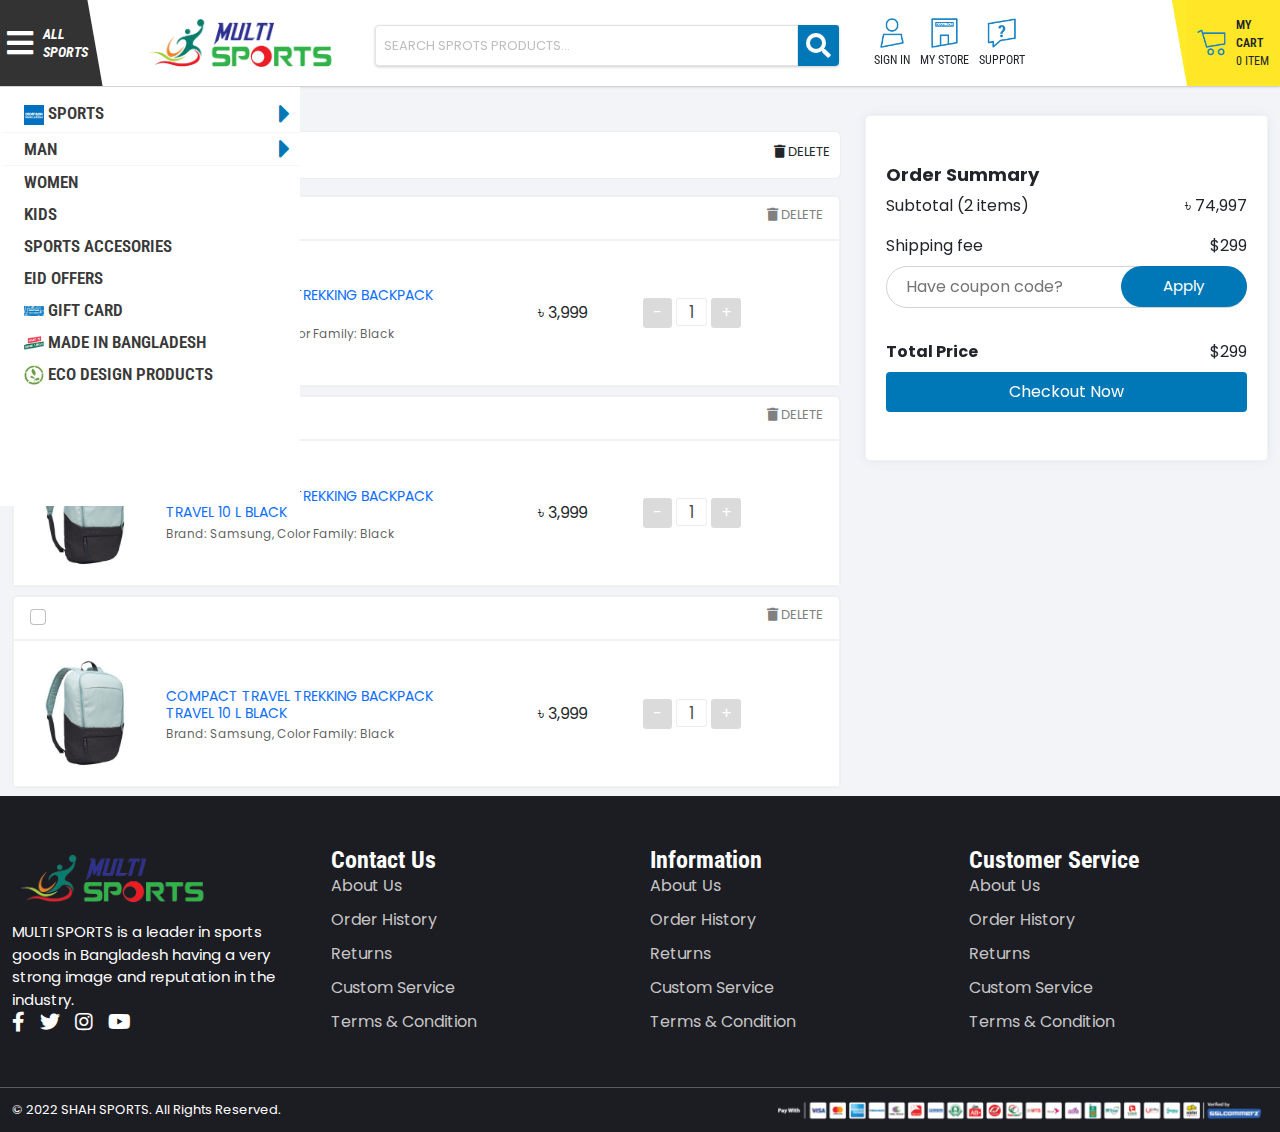
<file: cart.html>
<!DOCTYPE html>
<html lang="en">
  <head>
    <meta charset="UTF-8" />
    <meta name="viewport" content="width=device-width, initial-scale=1.0" />
    <meta http-equiv="X-UA-Compatible" content="ie=edge" />
    <meta name="viewport" content="width=device-width, initial-scale=1" />
    <title>Ecommerce Home Page</title>

    <!-- favicon -->
    <link rel="shortcut icon" href="assets/images/icons/shopping-bag.svg" />

    <!-- bootstrap css -->
    <link rel="stylesheet" href="assets/css/bootstrap.min.css" />

    <!-- Fontawesome -->
    <link rel="stylesheet" href="assets/css/all.min.css" />

    <!-- Swiper css -->
    <link rel="stylesheet" href="assets/css/swiper-bundle.min.css" />

    <!-- Animate -->
    <link rel="stylesheet" href="assets/css/animate.min.css" />

    <!-- fancybox -->
    <link rel="stylesheet" href="assets/css/jquery.exzoom.css" />

    <!-- theme css -->
    <link rel="stylesheet" href="assets/css/borhan.css" />

    <!-- responsive css -->
    <link rel="stylesheet" href="assets/css/responsive.css" />
  </head>

  <body>
    <!-- Mobile Menu section -->
    <section class="mobile-header-section">
      <div class="row">
        <div class="col-md-12 col-sm-12">
          <div class="mobile-header-menu-section">
            <!-- Middle logo -->
            <div class="mobile-header-logo">
              <a href="index.html"
                ><img
                  src="assets/images/multi-sports.png"
                  class="img-fluid"
                  alt=""
              /></a>
            </div>

            <!-- search -->
            <div class="search-form">
              <form action="#" method="POST">
                <input
                  type="text"
                  placeholder="SEARCH SPROTS PRODUCTS..."
                  name="search"
                />
                <a href="" class="search-btn"><i class="fa fa-search"></i></a>
              </form>
            </div>

            <!-- bars -->
            <div class="header-mobile-bars" id="mobile-fixed-footer-menu-icon">
              <i id="mobile-header-bars" class="fas fa-bars"></i>
            </div>
          </div>
          <!-- menu -->
          <!-- mobile menu -->
          <div class="mobile-menu-wrap" id="main-mobile-mega-menu">
            <div class="mobile-menu-header">
              <h3>Choose Category</h3>
              <i id="mobile-menu-cross" class="fas fa-times"></i>
            </div>
            <ul id="parent-ul">
              <!-- parent li -->
              <li class="parent-li">
                <div class="mobile-dropdown">
                  <a href="#"> Busketball</a>
                  <i id="parent-caret" class="fas fa-caret-down"></i>
                </div>

                <!-- children -->
                <ul>
                  <li class="children-li">
                    <div class="mobile-dropdown">
                      <a href="#"> Football</a>
                      <i id="childen-caret" class="fas fa-caret-down"></i>
                    </div>
                    <!-- child -->
                    <ul>
                      <li class="children-li">
                        <div class="mobile-dropdown">
                          <a href="#"> Busketball</a>
                          <i id="childen-caret" class="fas fa-caret-down"></i>
                        </div>
                      </li>
                      <li id="child-mobile-menu"><a href="#"> Cycling</a></li>
                      <li id="child-mobile-menu"><a href="#"> Cycling</a></li>
                    </ul>
                  </li>
                  <li id="child-mobile-menu"><a href="#"> Cycling</a></li>
                  <li id="child-mobile-menu"><a href="#"> Cycling</a></li>
                </ul>
              </li>

              <!-- parent li -->
              <li class="parent-li">
                <div class="mobile-dropdown">
                  <a href="#"> Busketball</a>
                  <i id="parent-caret" class="fas fa-caret-down"></i>
                </div>

                <!-- children -->
                <ul>
                  <li class="children-li">
                    <div class="mobile-dropdown">
                      <a href="#"> Football</a>
                      <i id="childen-caret" class="fas fa-caret-down"></i>
                    </div>
                    <!-- child -->
                    <ul>
                      <li class="children-li">
                        <div class="mobile-dropdown">
                          <a href="#"> Football</a>
                          <i id="childen-caret" class="fas fa-caret-down"></i>
                        </div>
                      </li>
                      <li id="child-mobile-menu"><a href="#"> Cycling</a></li>
                      <li id="child-mobile-menu"><a href="#"> Cycling</a></li>
                    </ul>
                  </li>
                  <li id="child-mobile-menu"><a href="#"> Cycling</a></li>
                  <li id="child-mobile-menu"><a href="#"> Cycling</a></li>
                </ul>
              </li>

              <li><a href="#"> Batminton</a></li>
              <li><a href="#"> Cycling</a></li>
              <li><a href="#"> Fitness</a></li>

              <li><a href="#"> Batminton</a></li>
              <li><a href="#"> Cycling</a></li>
              <li><a href="#"> Fitness</a></li>

              <li><a href="#"> Batminton</a></li>
              <li><a href="#"> Cycling</a></li>
              <li><a href="#"> Fitness</a></li>

              <li><a href="#"> Batminton</a></li>
              <li><a href="#"> Cycling</a></li>
              <li><a href="#"> Fitness</a></li>

              <li><a href="#"> Batminton</a></li>
              <li><a href="#"> Cycling</a></li>
              <li><a href="#"> Fitness</a></li>

              <li><a href="#"> Batminton</a></li>
              <li><a href="#"> Cycling</a></li>
              <li><a href="#"> Fitness</a></li>

              <li><a href="#"> Batminton</a></li>
              <li><a href="#"> Cycling</a></li>
              <li><a href="#"> Fitness</a></li>
            </ul>
          </div>
        </div>
      </div>
    </section>
    <!-- Mobile Menu section -->

    <!-- Mobile Footer Fixed menu -->
    <section class="mobileFooter-fixed-navbar">
      <div class="container">
        <div class="row">
          <div class="col-md-12">
            <div class="main-mobile-footer-menu">
              <div class="footerMenuItems footerHome">
                <a href="index.html"
                  ><i class="fa fa-home" aria-hidden="true"></i>
                  <span>Home</span>
                </a>
              </div>
              <div class="footerMenuItems footerChat">
                <a href="#"
                  ><i class="fa fa-envelope" aria-hidden="true"></i>
                  <span>Chat</span>
                </a>
              </div>
              <div class="footerMenuItems footerCart">
                <a href="cart.html"
                  ><i class="fa fa-shopping-cart" aria-hidden="true"></i>
                  <span>Cart</span>
                </a>
              </div>
              <div class="footerMenuItems footerAccount">
                <a href="profile.html"
                  ><i class="fa fa-user" aria-hidden="true"></i>
                  <span>Account</span>
                </a>
              </div>
              <div
                class="footerMenuItems footerAccount"
                id="mobile-fixed-footer-menu-icon"
              >
                <i id="mobile-header-bars" class="fas fa-bars"></i>
                <span>Menu</span>
              </div>
            </div>
          </div>
        </div>
      </div>
    </section>
    <!-- Mobile Footer Fixed menu -->

    <header>
      <section class="header-area-section">
        <!-- Header middle -->
        <div class="header-middle-wrapper">
          <!-- bars -->
          <div class="header-mega-menu">
            <i class="fas fa-bars"></i>
            <p>All Sports</p>

            <!-- sidebar menu -->
            <div>
              <div class="hero-left-sidebar">
                <ul>
                  <li class="hover-sidebar-mega-menu">
                    <a href="category.html"
                      ><img src="./assets/images/new-icons/sports.png" alt="" />
                      Sports
                    </a>
                    <span
                      ><i class="fa fa-caret-right" aria-hidden="true"></i
                    ></span>

                    <div class="main-hover-sidebar-mega-menu-wrapper">
                      <div class="single-hover-sidebar-menu-columns">
                        <ul>
                          <li>
                            <a href="#">
                              <img
                                src="./assets/images/new-icons/Basketball-01.png"
                                alt=""
                              />
                              Busketball</a
                            >
                          </li>
                          <li>
                            <a href="#">
                              <img
                                src="./assets/images/new-icons/Basketball-01.png"
                                alt=""
                              />
                              Cricket</a
                            >
                          </li>
                          <li>
                            <a href="#">
                              <img
                                src="./assets/images/new-icons/Basketball-01.png"
                                alt=""
                              />
                              Football</a
                            >
                          </li>
                          <li>
                            <a href="#">
                              <img
                                src="./assets/images/new-icons/Basketball-01.png"
                                alt=""
                              />
                              Batminton</a
                            >
                          </li>
                          <li>
                            <a href="#">
                              <img
                                src="./assets/images/new-icons/Basketball-01.png"
                                alt=""
                              />
                              Cycling</a
                            >
                          </li>
                          <li>
                            <a href="#">
                              <img
                                src="./assets/images/new-icons/Basketball-01.png"
                                alt=""
                              />
                              Fitness</a
                            >
                          </li>
                          <li>
                            <a href="#">
                              <img
                                src="./assets/images/new-icons/Basketball-01.png"
                                alt=""
                              />
                              Running</a
                            >
                          </li>
                          <li>
                            <a href="#">
                              <img
                                src="./assets/images/new-icons/Basketball-01.png"
                                alt=""
                              />
                              Table Tannis</a
                            >
                          </li>
                          <li>
                            <a href="#">
                              <img
                                src="./assets/images/new-icons/Basketball-01.png"
                                alt=""
                              />
                              Trekking</a
                            >
                          </li>
                          <li>
                            <a href="#">
                              <img
                                src="./assets/images/new-icons/Basketball-01.png"
                                alt=""
                              />
                              Walking</a
                            >
                          </li>
                          <li>
                            <a href="#">
                              <img
                                src="./assets/images/new-icons/Basketball-01.png"
                                alt=""
                              />
                              Fitness</a
                            >
                          </li>

                          <li>
                            <a href="#">
                              <img
                                src="./assets/images/new-icons/Basketball-01.png"
                                alt=""
                              />
                              Cricket</a
                            >
                          </li>
                          <li>
                            <a href="#">
                              <img
                                src="./assets/images/new-icons/Basketball-01.png"
                                alt=""
                              />
                              Football</a
                            >
                          </li>
                          <li>
                            <a href="#">
                              <img
                                src="./assets/images/new-icons/Basketball-01.png"
                                alt=""
                              />
                              Batminton</a
                            >
                          </li>
                          <li>
                            <a href="#">
                              <img
                                src="./assets/images/new-icons/Basketball-01.png"
                                alt=""
                              />
                              Cycling</a
                            >
                          </li>
                          <li>
                            <a href="#">
                              <img
                                src="./assets/images/new-icons/Basketball-01.png"
                                alt=""
                              />
                              Fitness</a
                            >
                          </li>
                          <li>
                            <a href="#">
                              <img
                                src="./assets/images/new-icons/Basketball-01.png"
                                alt=""
                              />
                              Running</a
                            >
                          </li>
                          <li>
                            <a href="#">
                              <img
                                src="./assets/images/new-icons/Basketball-01.png"
                                alt=""
                              />
                              Table Tannis</a
                            >
                          </li>
                          <li>
                            <a href="#">
                              <img
                                src="./assets/images/new-icons/Basketball-01.png"
                                alt=""
                              />
                              Trekking</a
                            >
                          </li>
                          <li>
                            <a href="#">
                              <img
                                src="./assets/images/new-icons/Basketball-01.png"
                                alt=""
                              />
                              Walking</a
                            >
                          </li>
                          <li>
                            <a href="#">
                              <img
                                src="./assets/images/new-icons/Basketball-01.png"
                                alt=""
                              />
                              Fitness</a
                            >
                          </li>
                        </ul>
                      </div>
                    </div>
                  </li>
                  <li class="hover-sidebar-mega-menu">
                    <a href="category.html">Man</a>
                    <span
                      ><i class="fa fa-caret-right" aria-hidden="true"></i
                    ></span>
                    <!-- dropdown menu -->
                    <div class="main-hover-sidebar-mega-menu-wrapper">
                      <div class="single-hover-sidebar-menu-columns">
                        <ul>
                          <li>
                            <a href="#">
                              <img
                                src="./assets/images/new-icons/Basketball-01.png"
                                alt=""
                              />
                              Busketball</a
                            >
                          </li>
                          <li>
                            <a href="#">
                              <img
                                src="./assets/images/new-icons/Basketball-01.png"
                                alt=""
                              />
                              Cricket</a
                            >
                          </li>
                          <li>
                            <a href="#">
                              <img
                                src="./assets/images/new-icons/Basketball-01.png"
                                alt=""
                              />
                              Football</a
                            >
                          </li>
                          <li>
                            <a href="#">
                              <img
                                src="./assets/images/new-icons/Basketball-01.png"
                                alt=""
                              />
                              Batminton</a
                            >
                          </li>
                          <li>
                            <a href="#">
                              <img
                                src="./assets/images/new-icons/Basketball-01.png"
                                alt=""
                              />
                              Cycling</a
                            >
                          </li>
                          <li>
                            <a href="#">
                              <img
                                src="./assets/images/new-icons/Basketball-01.png"
                                alt=""
                              />
                              Fitness</a
                            >
                          </li>
                        </ul>
                      </div>
                    </div>
                  </li>
                  <li><a href="category.html">Women</a></li>
                  <li><a href="category.html">Kids</a></li>
                  <li><a href="category.html">Sports Accesories</a></li>
                  <li><a href="category.html">Eid Offers</a></li>
                  <li>
                    <a href="category.html">
                      <img
                        src="./assets/images/new-icons/gift-card.jpg"
                        alt=""
                      />
                      Gift Card</a
                    >
                  </li>
                  <li>
                    <a href="category.html">
                      <img
                        src="./assets/images/new-icons/made-in-bd.png"
                        alt=""
                      />
                      Made In Bangladesh</a
                    >
                  </li>
                  <li>
                    <a href="category.html">
                      <img src="./assets/images/new-icons/eco.png" alt="" /> Eco
                      Design Products</a
                    >
                  </li>
                </ul>
              </div>
            </div>
          </div>

          <!-- logo area -->
          <div class="logo-area wow animate__animated animate__fadeInDown">
            <a href="index.html"
              ><img src="assets/images/multi-sports.png" alt=""
            /></a>
          </div>

          <!-- middle search -->
          <div class="search-form">
            <form action="#" method="POST">
              <input
                type="text"
                placeholder="SEARCH SPROTS PRODUCTS..."
                name="search"
              />
              <a href="" class="search-btn"><i class="fa fa-search"></i></a>
            </form>
          </div>

          <!-- user icons -->
          <div class="user-icons-wrapper">
            <!-- sign in -->
            <div class="icon-box" id="signIn">
              <div class="icon-thumb">
                <img src="./assets/images/new-icons/Account-01.png" alt="" />
              </div>
              <p>Sign in</p>
            </div>

            <!-- sign in -->
            <div class="icon-box">
              <div class="icon-thumb">
                <img src="./assets/images/new-icons/Store-01.png" alt="" />
              </div>
              <p>My Store</p>
            </div>

            <!-- sign in -->
            <div class="icon-box">
              <div class="icon-thumb">
                <img src="./assets/images/new-icons/Support-01.png" alt="" />
              </div>
              <p>Support</p>
            </div>
          </div>

          <!-- cart -->
          <div class="header-cart" id="cart">
            <!-- Right cart sidebar fixed -->
            <section class="cart-sidebar-section">
              <div class="main-cart-fixed-sidebar" id="cart-body">
                <!-- My cart and Cross icon -->
                <div class="cartTopHeader" id="cart-cross">
                  <i class="fa fa-times"></i>
                  <h5>Price</h5>
                </div>

                <!-- All Products list -->
                <div class="main-all-product-in-cart">
                  <!-- Single products -->
                  <div class="single-product-cart">
                    <div class="inCart-image">
                      <img src="assets/images/fruits/banner1.png" alt="" />
                    </div>

                    <!-- middle content -->
                    <div class="inCart-middle-content">
                      <h2>Nylon Regular Backpack - Red and Black</h2>
                      <div class="qty-with-price">
                        <p>Qty: <input value="1" type="number" /></p>
                        <p class="cart-product-price">Price: $350</p>
                      </div>
                    </div>
                  </div>

                  <!-- Single products -->
                  <div class="single-product-cart">
                    <div class="inCart-image">
                      <img src="assets/images/fruits/banner1.png" alt="" />
                    </div>

                    <!-- middle content -->
                    <div class="inCart-middle-content">
                      <h2>Nylon Regular Backpack - Red and Black</h2>
                      <div class="qty-with-price">
                        <p>Qty: <input value="1" type="number" /></p>
                        <p class="cart-product-price">Price: $350</p>
                      </div>
                    </div>
                  </div>

                  <!-- Single products -->
                  <div class="single-product-cart">
                    <div class="inCart-image">
                      <img src="assets/images/fruits/banner1.png" alt="" />
                    </div>

                    <!-- middle content -->
                    <div class="inCart-middle-content">
                      <h2>Nylon Regular Backpack - Red and Black</h2>
                      <div class="qty-with-price">
                        <p>Qty: <input value="1" type="number" /></p>
                        <p class="cart-product-price">Price: $350</p>
                      </div>
                    </div>
                  </div>
                </div>

                <!-- Footer section -->
                <div class="inCart-footer">
                  <!-- Subtotal -->
                  <div class="inCart-subtotal FLEX">
                    <p>Sub Total :</p>
                    <p>৳ 530</p>
                  </div>

                  <!-- Shipping express -->
                  <div class="inCart-shippingAddress FLEX">
                    <p>Shipping (Express) :</p>
                    <p>৳ 50</p>
                  </div>

                  <!-- total  -->
                  <div class="inCart-total FLEX">
                    <p>Total Shopping :</p>
                    <p>৳ 630</p>
                  </div>

                  <!-- cart or checkout btn -->
                  <div class="cart-with-checkout">
                    <a href="cart.html">
                      <button class="checkoutBtn">View cart</button>
                    </a>

                    <a href="checkout.html">
                      <button class="checkoutBtn checkout-btn">Checkout</button>
                    </a>
                  </div>
                </div>
              </div>
            </section>
            <!-- Right cart sidebar fixed -->

            <!-- icon -->
            <div class="header-cart-icon">
              <img src="./assets/images/new-icons/Cart-01.png" alt="" />
            </div>

            <!-- content -->
            <div class="header-cart-content">
              <p>My Cart</p>
              <p>0 item</p>
            </div>
          </div>
        </div>

        <!-- login / Register -->
        <div class="main-login-wrapper">
          <!-- login -->
          <form action="" id="login">
            <div>
              <div class="auth-header">
                <h2><i class="fas fa-sign-in-alt"></i> Login In</h2>
                <i id="login-cross" class="fas fa-times"></i>
              </div>
              <div class="form-content">
                <div class="login-box">
                  <div class="form-grouped">
                    <label for="">Email</label>
                    <input type="text" placeholder="Email address / Username" />
                  </div>
                  <div class="form-grouped">
                    <label for="">Password</label>
                    <input type="text" placeholder="Password" />
                  </div>
                  <br />
                  <div class="login-group">
                    <button class="login-submit">Login</button>
                    <a href="#">Forget Your Password?</a>
                  </div>

                  <span class="donthaveaccount"
                    >Don't have any accounts?
                    <a
                      id="register-btn"
                      class="text-decoration-none"
                      href="javascript:void(0)"
                      >Register here</a
                    ></span
                  >
                </div>
                <div class="Auth-login">
                  <a href="#"
                    ><button class="loginBtnGoogle">
                      <img src="./assets/images/new-icons/g-logo.png" alt="" />
                      &nbsp; login with google account
                    </button></a
                  >
                  <a href="#"
                    ><button class="loginBtnFb">
                      <img
                        src="./assets/images/new-icons/facebook.png"
                        alt=""
                      />
                      &nbsp; login with facebook account
                    </button></a
                  >
                </div>
              </div>
            </div>
          </form>

          <!-- Register -->
          <form action="" id="register">
            <div>
              <div class="auth-header">
                <h2><i class="fas fa-sign-in-alt"></i> Sign Up</h2>
                <i id="register-cross" class="fas fa-times"></i>
              </div>
              <div class="form-content register-form-content">
                <div class="login-box">
                  <!-- first name -->
                  <div class="form-grouped">
                    <label for="">First name</label>
                    <input type="text" placeholder="First name" />
                  </div>

                  <!-- last name -->
                  <div class="form-grouped">
                    <label for="">Last name</label>
                    <input type="text" placeholder="Last name" />
                  </div>

                  <!-- email -->
                  <div class="form-grouped">
                    <label for="">Email</label>
                    <input type="email" placeholder="Email address" />
                  </div>

                  <!-- password -->
                  <div class="form-grouped">
                    <label for="">Password</label>
                    <input type="password" placeholder="Password" />
                  </div>

                  <!-- password -->
                  <div class="form-grouped">
                    <label for="">Confirm Password</label>
                    <input type="password" placeholder="Confirm password" />
                  </div>
                  <div class="login-group">
                    <button type="submit" class="login-submit">Register</button>
                  </div>

                  <span class="donthaveaccount"
                    >Already have an accounts?
                    <a
                      id="login-btn"
                      class="text-decoration-none"
                      href="javascript:void(0)"
                      >Login here</a
                    ></span
                  >
                </div>
              </div>
            </div>
          </form>
        </div>
      </section>
    </header>

    <!-- Cart Section -->
    <section class="cart-section">
      <div class="container">
        <div class="row">
          <!-- Left All Added Products -->
          <div class="col-md-8">
            <div class="card-left-container">
              <div class="select-all my-3 rounded">
                <div class="form-check">
                  <input
                    type="checkbox"
                    class="form-check-input"
                    id="exampleCheck1"
                  /><span>SELECT ALL (2 ITEM(S))</span>
                </div>

                <span
                  ><i class="fa fa-trash" aria-hidden="true"></i> DELETE</span
                >
              </div>

              <!-- All Cart Added Products -->
              <div class="all-product-lists">
                <!-- item -->
                <div class="card bg-light mb-2" style="max-width: 100%">
                  <div class="card-header bg-white">
                    <div class="form-check d-flex justify-content-between">
                      <input
                        type="checkbox"
                        class="form-check-input"
                        id="exampleCheck1"
                      />
                      <span class="cart-delete-item"
                        ><i class="fa fa-trash" aria-hidden="true"></i>
                        DELETE</span
                      >
                    </div>
                  </div>
                  <div class="card-body">
                    <div class="row align-items-center">
                      <div class="col-md-2">
                        <div class="cart-product-image">
                          <a href="single.html">
                            <img src="./assets/images/new-bag/1.jpg" alt="" />
                          </a>
                        </div>
                      </div>
                      <div class="col-md-5">
                        <div class="cart-product-name-and-details">
                          <a href="single.html">
                            <h2>
                              COMPACT TRAVEL TREKKING BACKPACK TRAVEL 10 L BLACK
                            </h2>
                          </a>
                          <p>Brand: Samsung, Color Family: Black</p>
                        </div>
                      </div>
                      <div class="col-md-2 text-center">
                        <div class="card-product-price">
                          <span>৳ 3,999</span>
                        </div>
                      </div>
                      <div class="col-md-3">
                        <div class="cart-product-increse-decrese text-right">
                          <button class="Carts minus" id="decrease">-</button>
                          <input
                            type="text"
                            class="cart-product-item"
                            id="inputNumber"
                            value="1"
                          />
                          <!-- <span class="cart-product-item">0</span> -->
                          <button id="increase" class="Carts plus">+</button>
                        </div>
                      </div>
                    </div>
                  </div>
                </div>
                <!-- item -->
                <div class="card bg-light mb-2" style="max-width: 100%">
                  <div class="card-header bg-white">
                    <div class="form-check d-flex justify-content-between">
                      <input
                        type="checkbox"
                        class="form-check-input"
                        id="exampleCheck1"
                      />
                      <span class="cart-delete-item"
                        ><i class="fa fa-trash" aria-hidden="true"></i>
                        DELETE</span
                      >
                    </div>
                  </div>
                  <div class="card-body">
                    <div class="row align-items-center">
                      <div class="col-md-2">
                        <div class="cart-product-image">
                          <a href="single.html">
                            <img src="./assets/images/new-bag/1.jpg" alt="" />
                          </a>
                        </div>
                      </div>
                      <div class="col-md-5">
                        <div class="cart-product-name-and-details">
                          <a href="single.html">
                            <h2>
                              COMPACT TRAVEL TREKKING BACKPACK TRAVEL 10 L BLACK
                            </h2>
                          </a>
                          <p>Brand: Samsung, Color Family: Black</p>
                        </div>
                      </div>
                      <div class="col-md-2 text-center">
                        <div class="card-product-price">
                          <span>৳ 3,999</span>
                        </div>
                      </div>
                      <div class="col-md-3">
                        <div class="cart-product-increse-decrese text-right">
                          <button class="Carts minus" id="decrease">-</button>
                          <input
                            type="text"
                            class="cart-product-item"
                            id="inputNumber"
                            value="1"
                          />
                          <!-- <span class="cart-product-item">0</span> -->
                          <button id="increase" class="Carts plus">+</button>
                        </div>
                      </div>
                    </div>
                  </div>
                </div>
                <!-- item -->
                <div class="card bg-light mb-2" style="max-width: 100%">
                  <div class="card-header bg-white">
                    <div class="form-check d-flex justify-content-between">
                      <input
                        type="checkbox"
                        class="form-check-input"
                        id="exampleCheck1"
                      />
                      <span class="cart-delete-item"
                        ><i class="fa fa-trash" aria-hidden="true"></i>
                        DELETE</span
                      >
                    </div>
                  </div>
                  <div class="card-body">
                    <div class="row align-items-center">
                      <div class="col-md-2">
                        <div class="cart-product-image">
                          <a href="single.html">
                            <img src="./assets/images/new-bag/1.jpg" alt="" />
                          </a>
                        </div>
                      </div>
                      <div class="col-md-5">
                        <div class="cart-product-name-and-details">
                          <a href="single.html">
                            <h2>
                              COMPACT TRAVEL TREKKING BACKPACK TRAVEL 10 L BLACK
                            </h2>
                          </a>
                          <p>Brand: Samsung, Color Family: Black</p>
                        </div>
                      </div>
                      <div class="col-md-2 text-center">
                        <div class="card-product-price">
                          <span>৳ 3,999</span>
                        </div>
                      </div>
                      <div class="col-md-3">
                        <div class="cart-product-increse-decrese text-right">
                          <button class="Carts minus" id="decrease">-</button>
                          <input
                            type="text"
                            class="cart-product-item"
                            id="inputNumber"
                            value="1"
                          />
                          <!-- <span class="cart-product-item">0</span> -->
                          <button id="increase" class="Carts plus">+</button>
                        </div>
                      </div>
                    </div>
                  </div>
                </div>
              </div>
            </div>
          </div>

          <!-- Right Order Summary and Coupon code -->
          <div class="col-md-4">
            <div class="cart-right-order-summery py-5">
              <h2>Order Summary</h2>

              <!-- Subtotal row -->
              <div class="cart-subtotal d-flex justify-content-between py-2">
                <span>Subtotal (2 items)</span>
                <span>৳ 74,997</span>
              </div>

              <!-- Shipping fee -->
              <div class="cart-shipping d-flex justify-content-between py-2">
                <span>Shipping fee</span>
                <span>$299</span>
              </div>

              <!-- Coupon code form -->
              <div class="couponWrapper">
                <input
                  type="text"
                  class="couponInput"
                  placeholder="Have coupon code?"
                />
                <button>Apply</button>
              </div>

              <!-- Total Price -->
              <div
                class="cart-total-price d-flex justify-content-between py-2 mt-4"
              >
                <span><b>Total Price</b></span>
                <span>$299</span>
              </div>

              <!-- Button -->
              <a href="javascript:void(0)"
                ><button class="FreshBtn btn-block">Checkout Now</button></a
              >
            </div>
          </div>
        </div>
      </div>
    </section>
    <!-- Cart Section -->

    <!-- footer area-->
    <footer class="footer-area">
      <div class="ClickTop">
        <i class="fa fa-chevron-up" aria-hidden="true"></i>
      </div>

      <!-- start of footer middle-->
      <div class="footer-middle">
        <div class="container">
          <div class="footer-wrapper">
            <!-- logo area -->
            <div class="footer-logo-area">
              <!-- logo -->
              <div class="footer-logo">
                <a href="index.html">
                  <img src="./assets/images/multi-sports.png" alt="" />
                </a>
              </div>
              <p>
                MULTI SPORTS is a leader in sports goods in Bangladesh having a
                very strong image and reputation in the industry.
              </p>
              <div class="footer-social-media">
                <ul>
                  <li>
                    <a href=""><i class="fab fa-facebook-f"></i></a>
                  </li>
                  <li>
                    <a href=""><i class="fab fa-twitter"></i></a>
                  </li>
                  <li>
                    <a href=""><i class="fab fa-instagram"></i></a>
                  </li>
                  <li>
                    <a href=""><i class="fab fa-youtube"></i></a>
                  </li>
                </ul>
              </div>
            </div>

            <!-- menu one -->
            <div class="footer-menu-item">
              <h4 class="footer-title">Contact Us</h4>
              <ul>
                <li>
                  <a href="#">About Us</a>
                </li>
                <li>
                  <a href="#">Order History</a>
                </li>
                <li>
                  <a href="#">Returns</a>
                </li>
                <li>
                  <a href="#">Custom Service</a>
                </li>
                <li>
                  <a href="#">Terms & Condition</a>
                </li>
              </ul>
            </div>

            <!-- menu two -->
            <div class="footer-menu-item">
              <h4 class="footer-title">Information</h4>
              <ul>
                <li>
                  <a href="#">About Us</a>
                </li>
                <li>
                  <a href="#">Order History</a>
                </li>
                <li>
                  <a href="#">Returns</a>
                </li>
                <li>
                  <a href="#">Custom Service</a>
                </li>
                <li>
                  <a href="#">Terms & Condition</a>
                </li>
              </ul>
            </div>

            <!-- menu three -->
            <div class="footer-menu-item">
              <h4 class="footer-title">Customer Service</h4>
              <ul>
                <li>
                  <a href="#">About Us</a>
                </li>
                <li>
                  <a href="#">Order History</a>
                </li>
                <li>
                  <a href="#">Returns</a>
                </li>
                <li>
                  <a href="#">Custom Service</a>
                </li>
                <li>
                  <a href="#">Terms & Condition</a>
                </li>
              </ul>
            </div>
          </div>
        </div>
      </div>

      <div class="footer-bottom">
        <div class="container">
          <div class="bordr-bottom"></div>
          <div class="footer-content d-flex">
            <div class="footer-left">
              <p>© 2022 SHAH SPORTS. All Rights Reserved.</p>
            </div>
            <div class="footer-payment">
              <img src="./assets/images/payment-methods-1000x47-1.png" alt="" />
            </div>
          </div>
        </div>
      </div>
    </footer>
    <!-- footer area -->

    <!-- JavaScript Bundle with Popper -->
    <script src="assets/js/jquery.js"></script>

    <!-- bootstrap popper js -->
    <script src="assets/js/popper.js"></script>

    <!-- theme bootstrap js -->
    <script src="assets/js/bootstrap.min.js"></script>

    <!-- swiper js -->
    <script src="assets/js/swiper-bundle.min.js"></script>

    <!-- animate -->
    <script src="assets/js/anime.min.js"></script>
    <script src="assets/js/wow.min.js"></script>

    <script src="assets/js/jquery-1.12.4.min.js"></script>
    <script src="assets/js/jquery.exzoom.js"></script>

    <!-- main js-->
    <script src="assets/js/borhan.js"></script>
    <script type="text/javascript">
      $(function () {
        $('#exzoom').exzoom({
          // options here
          autoPlay: false,
        });
      });
    </script>
  </body>
</html>
</file>
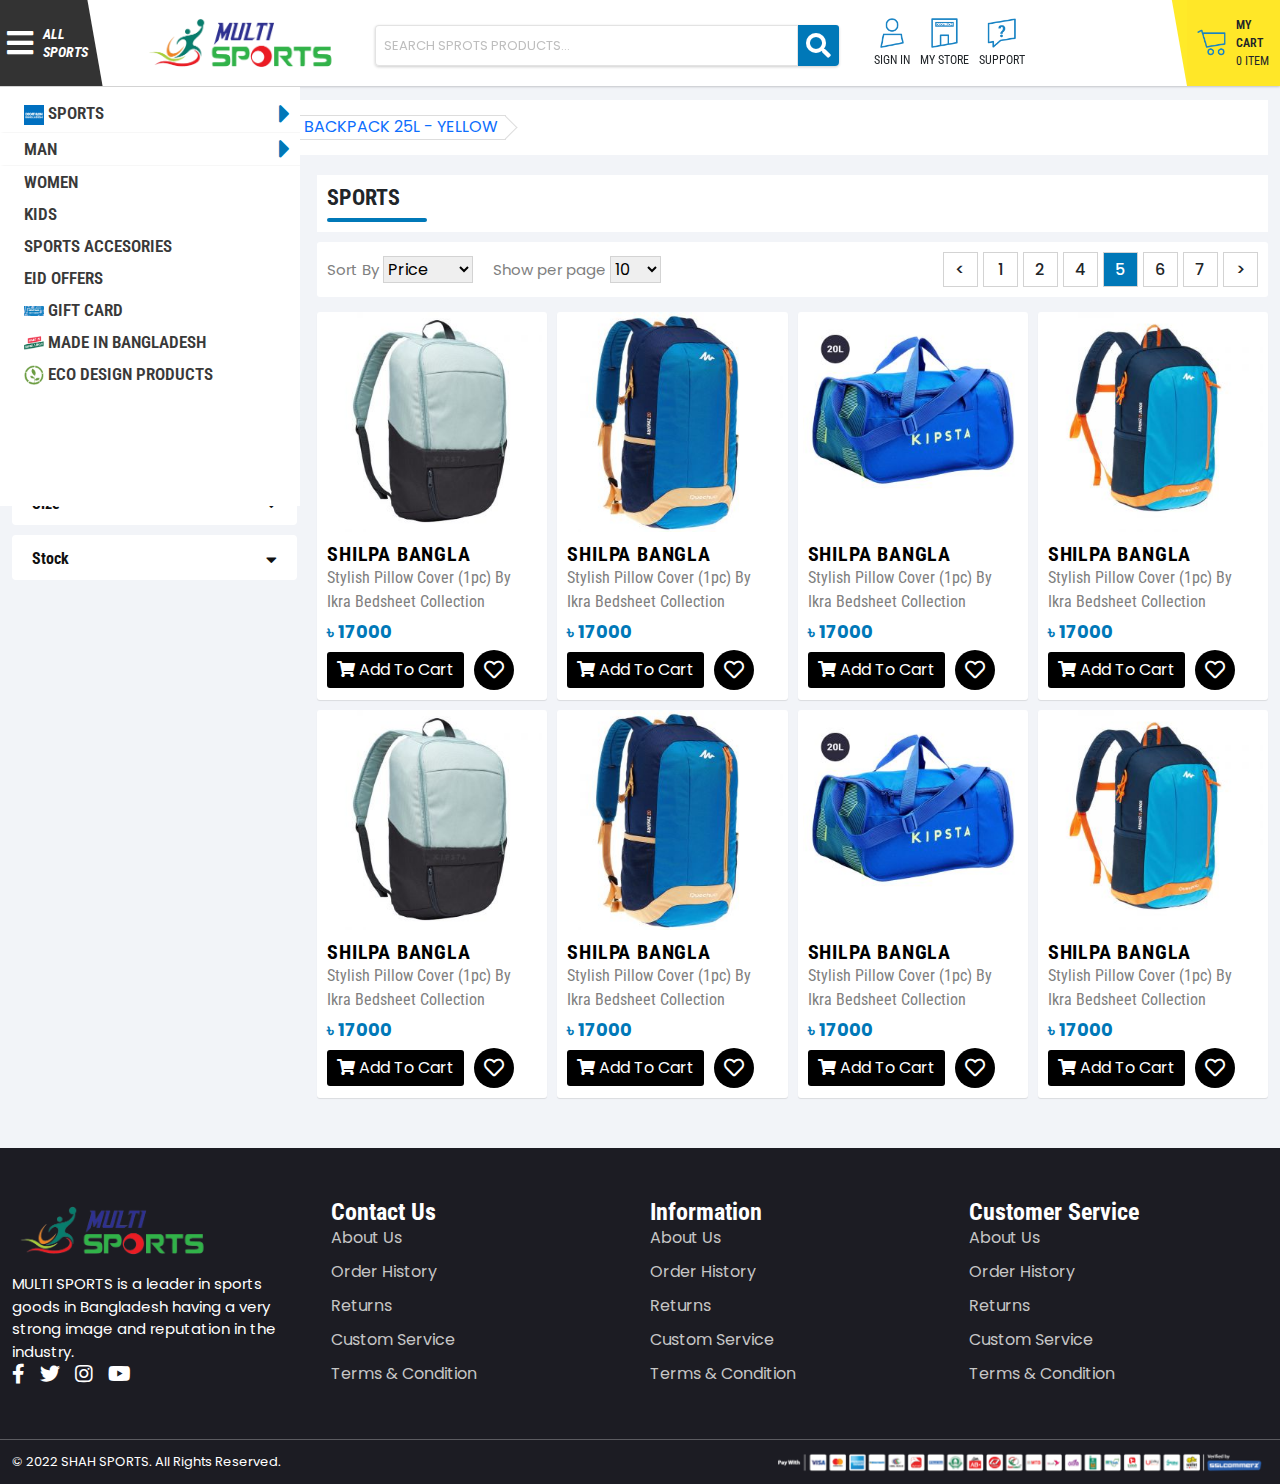
<file: category.html>
<!DOCTYPE html>
<html lang="en">
  <head>
    <meta charset="UTF-8" />
    <meta name="viewport" content="width=device-width, initial-scale=1.0" />
    <meta http-equiv="X-UA-Compatible" content="ie=edge" />
    <meta name="viewport" content="width=device-width, initial-scale=1" />
    <title>Ecommerce Home Page</title>

    <!-- favicon -->
    <link rel="shortcut icon" href="assets/images/icons/shopping-bag.svg" />

    <!-- bootstrap css -->
    <link rel="stylesheet" href="assets/css/bootstrap.min.css" />

    <!-- Fontawesome -->
    <link rel="stylesheet" href="assets/css/all.min.css" />

    <!-- Swiper css -->
    <link rel="stylesheet" href="assets/css/swiper-bundle.min.css" />

    <!-- Animate -->
    <link rel="stylesheet" href="assets/css/animate.min.css" />

    <!-- fancybox -->
    <link rel="stylesheet" href="assets/css/jquery.exzoom.css" />

    <!-- theme css -->
    <link rel="stylesheet" href="assets/css/borhan.css" />

    <!-- responsive css -->
    <link rel="stylesheet" href="assets/css/responsive.css" />
  </head>

  <body>
    <!-- Mobile Menu section -->
    <section class="mobile-header-section">
      <div class="row">
        <div class="col-md-12 col-sm-12">
          <div class="mobile-header-menu-section">
            <!-- Middle logo -->
            <div class="mobile-header-logo">
              <a href="index.html"
                ><img
                  src="assets/images/multi-sports.png"
                  class="img-fluid"
                  alt=""
              /></a>
            </div>

            <!-- search -->
            <div class="search-form">
              <form action="#" method="POST">
                <input
                  type="text"
                  placeholder="SEARCH SPROTS PRODUCTS..."
                  name="search"
                />
                <a href="" class="search-btn"><i class="fa fa-search"></i></a>
              </form>
            </div>

            <!-- bars -->
            <div class="header-mobile-bars" id="mobile-fixed-footer-menu-icon">
              <i id="mobile-header-bars" class="fas fa-bars"></i>
            </div>
          </div>
          <!-- menu -->
          <!-- mobile menu -->
          <div class="mobile-menu-wrap" id="main-mobile-mega-menu">
            <div class="mobile-menu-header">
              <h3>Choose Category</h3>
              <i id="mobile-menu-cross" class="fas fa-times"></i>
            </div>
            <ul id="parent-ul">
              <!-- parent li -->
              <li class="parent-li">
                <div class="mobile-dropdown">
                  <a href="#"> Busketball</a>
                  <i id="parent-caret" class="fas fa-caret-down"></i>
                </div>

                <!-- children -->
                <ul>
                  <li class="children-li">
                    <div class="mobile-dropdown">
                      <a href="#"> Football</a>
                      <i id="childen-caret" class="fas fa-caret-down"></i>
                    </div>
                    <!-- child -->
                    <ul>
                      <li class="children-li">
                        <div class="mobile-dropdown">
                          <a href="#"> Busketball</a>
                          <i id="childen-caret" class="fas fa-caret-down"></i>
                        </div>
                      </li>
                      <li id="child-mobile-menu"><a href="#"> Cycling</a></li>
                      <li id="child-mobile-menu"><a href="#"> Cycling</a></li>
                    </ul>
                  </li>
                  <li id="child-mobile-menu"><a href="#"> Cycling</a></li>
                  <li id="child-mobile-menu"><a href="#"> Cycling</a></li>
                </ul>
              </li>

              <!-- parent li -->
              <li class="parent-li">
                <div class="mobile-dropdown">
                  <a href="#"> Busketball</a>
                  <i id="parent-caret" class="fas fa-caret-down"></i>
                </div>

                <!-- children -->
                <ul>
                  <li class="children-li">
                    <div class="mobile-dropdown">
                      <a href="#"> Football</a>
                      <i id="childen-caret" class="fas fa-caret-down"></i>
                    </div>
                    <!-- child -->
                    <ul>
                      <li class="children-li">
                        <div class="mobile-dropdown">
                          <a href="#"> Football</a>
                          <i id="childen-caret" class="fas fa-caret-down"></i>
                        </div>
                      </li>
                      <li id="child-mobile-menu"><a href="#"> Cycling</a></li>
                      <li id="child-mobile-menu"><a href="#"> Cycling</a></li>
                    </ul>
                  </li>
                  <li id="child-mobile-menu"><a href="#"> Cycling</a></li>
                  <li id="child-mobile-menu"><a href="#"> Cycling</a></li>
                </ul>
              </li>

              <li><a href="#"> Batminton</a></li>
              <li><a href="#"> Cycling</a></li>
              <li><a href="#"> Fitness</a></li>

              <li><a href="#"> Batminton</a></li>
              <li><a href="#"> Cycling</a></li>
              <li><a href="#"> Fitness</a></li>

              <li><a href="#"> Batminton</a></li>
              <li><a href="#"> Cycling</a></li>
              <li><a href="#"> Fitness</a></li>

              <li><a href="#"> Batminton</a></li>
              <li><a href="#"> Cycling</a></li>
              <li><a href="#"> Fitness</a></li>

              <li><a href="#"> Batminton</a></li>
              <li><a href="#"> Cycling</a></li>
              <li><a href="#"> Fitness</a></li>

              <li><a href="#"> Batminton</a></li>
              <li><a href="#"> Cycling</a></li>
              <li><a href="#"> Fitness</a></li>

              <li><a href="#"> Batminton</a></li>
              <li><a href="#"> Cycling</a></li>
              <li><a href="#"> Fitness</a></li>
            </ul>
          </div>
        </div>
      </div>
    </section>
    <!-- Mobile Menu section -->

    <!-- Mobile Footer Fixed menu -->
    <section class="mobileFooter-fixed-navbar">
      <div class="container">
        <div class="row">
          <div class="col-md-12">
            <div class="main-mobile-footer-menu">
              <div class="footerMenuItems footerHome">
                <a href="index.html"
                  ><i class="fa fa-home" aria-hidden="true"></i>
                  <span>Home</span>
                </a>
              </div>
              <div class="footerMenuItems footerChat">
                <a href="#"
                  ><i class="fa fa-envelope" aria-hidden="true"></i>
                  <span>Chat</span>
                </a>
              </div>
              <div class="footerMenuItems footerCart">
                <a href="cart.html"
                  ><i class="fa fa-shopping-cart" aria-hidden="true"></i>
                  <span>Cart</span>
                </a>
              </div>
              <div class="footerMenuItems footerAccount">
                <a href="profile.html"
                  ><i class="fa fa-user" aria-hidden="true"></i>
                  <span>Account</span>
                </a>
              </div>
              <div
                class="footerMenuItems footerAccount"
                id="mobile-fixed-footer-menu-icon"
              >
                <i id="mobile-header-bars" class="fas fa-bars"></i>
                <span>Menu</span>
              </div>
            </div>
          </div>
        </div>
      </div>
    </section>
    <!-- Mobile Footer Fixed menu -->

    <header>
      <section class="header-area-section">
        <!-- Header middle -->
        <div class="header-middle-wrapper">
          <!-- bars -->
          <div class="header-mega-menu">
            <i class="fas fa-bars"></i>
            <p>All Sports</p>

            <!-- sidebar menu -->
            <div>
              <div class="hero-left-sidebar">
                <ul>
                  <li class="hover-sidebar-mega-menu">
                    <a href="category.html"
                      ><img src="./assets/images/new-icons/sports.png" alt="" />
                      Sports
                    </a>
                    <span
                      ><i class="fa fa-caret-right" aria-hidden="true"></i
                    ></span>

                    <div class="main-hover-sidebar-mega-menu-wrapper">
                      <div class="single-hover-sidebar-menu-columns">
                        <ul>
                          <li>
                            <a href="#">
                              <img
                                src="./assets/images/new-icons/Basketball-01.png"
                                alt=""
                              />
                              Busketball</a
                            >
                          </li>
                          <li>
                            <a href="#">
                              <img
                                src="./assets/images/new-icons/Basketball-01.png"
                                alt=""
                              />
                              Cricket</a
                            >
                          </li>
                          <li>
                            <a href="#">
                              <img
                                src="./assets/images/new-icons/Basketball-01.png"
                                alt=""
                              />
                              Football</a
                            >
                          </li>
                          <li>
                            <a href="#">
                              <img
                                src="./assets/images/new-icons/Basketball-01.png"
                                alt=""
                              />
                              Batminton</a
                            >
                          </li>
                          <li>
                            <a href="#">
                              <img
                                src="./assets/images/new-icons/Basketball-01.png"
                                alt=""
                              />
                              Cycling</a
                            >
                          </li>
                          <li>
                            <a href="#">
                              <img
                                src="./assets/images/new-icons/Basketball-01.png"
                                alt=""
                              />
                              Fitness</a
                            >
                          </li>
                          <li>
                            <a href="#">
                              <img
                                src="./assets/images/new-icons/Basketball-01.png"
                                alt=""
                              />
                              Running</a
                            >
                          </li>
                          <li>
                            <a href="#">
                              <img
                                src="./assets/images/new-icons/Basketball-01.png"
                                alt=""
                              />
                              Table Tannis</a
                            >
                          </li>
                          <li>
                            <a href="#">
                              <img
                                src="./assets/images/new-icons/Basketball-01.png"
                                alt=""
                              />
                              Trekking</a
                            >
                          </li>
                          <li>
                            <a href="#">
                              <img
                                src="./assets/images/new-icons/Basketball-01.png"
                                alt=""
                              />
                              Walking</a
                            >
                          </li>
                          <li>
                            <a href="#">
                              <img
                                src="./assets/images/new-icons/Basketball-01.png"
                                alt=""
                              />
                              Fitness</a
                            >
                          </li>

                          <li>
                            <a href="#">
                              <img
                                src="./assets/images/new-icons/Basketball-01.png"
                                alt=""
                              />
                              Cricket</a
                            >
                          </li>
                          <li>
                            <a href="#">
                              <img
                                src="./assets/images/new-icons/Basketball-01.png"
                                alt=""
                              />
                              Football</a
                            >
                          </li>
                          <li>
                            <a href="#">
                              <img
                                src="./assets/images/new-icons/Basketball-01.png"
                                alt=""
                              />
                              Batminton</a
                            >
                          </li>
                          <li>
                            <a href="#">
                              <img
                                src="./assets/images/new-icons/Basketball-01.png"
                                alt=""
                              />
                              Cycling</a
                            >
                          </li>
                          <li>
                            <a href="#">
                              <img
                                src="./assets/images/new-icons/Basketball-01.png"
                                alt=""
                              />
                              Fitness</a
                            >
                          </li>
                          <li>
                            <a href="#">
                              <img
                                src="./assets/images/new-icons/Basketball-01.png"
                                alt=""
                              />
                              Running</a
                            >
                          </li>
                          <li>
                            <a href="#">
                              <img
                                src="./assets/images/new-icons/Basketball-01.png"
                                alt=""
                              />
                              Table Tannis</a
                            >
                          </li>
                          <li>
                            <a href="#">
                              <img
                                src="./assets/images/new-icons/Basketball-01.png"
                                alt=""
                              />
                              Trekking</a
                            >
                          </li>
                          <li>
                            <a href="#">
                              <img
                                src="./assets/images/new-icons/Basketball-01.png"
                                alt=""
                              />
                              Walking</a
                            >
                          </li>
                          <li>
                            <a href="#">
                              <img
                                src="./assets/images/new-icons/Basketball-01.png"
                                alt=""
                              />
                              Fitness</a
                            >
                          </li>
                        </ul>
                      </div>
                    </div>
                  </li>
                  <li class="hover-sidebar-mega-menu">
                    <a href="category.html">Man</a>
                    <span
                      ><i class="fa fa-caret-right" aria-hidden="true"></i
                    ></span>
                    <!-- dropdown menu -->
                    <div class="main-hover-sidebar-mega-menu-wrapper">
                      <div class="single-hover-sidebar-menu-columns">
                        <ul>
                          <li>
                            <a href="#">
                              <img
                                src="./assets/images/new-icons/Basketball-01.png"
                                alt=""
                              />
                              Busketball</a
                            >
                          </li>
                          <li>
                            <a href="#">
                              <img
                                src="./assets/images/new-icons/Basketball-01.png"
                                alt=""
                              />
                              Cricket</a
                            >
                          </li>
                          <li>
                            <a href="#">
                              <img
                                src="./assets/images/new-icons/Basketball-01.png"
                                alt=""
                              />
                              Football</a
                            >
                          </li>
                          <li>
                            <a href="#">
                              <img
                                src="./assets/images/new-icons/Basketball-01.png"
                                alt=""
                              />
                              Batminton</a
                            >
                          </li>
                          <li>
                            <a href="#">
                              <img
                                src="./assets/images/new-icons/Basketball-01.png"
                                alt=""
                              />
                              Cycling</a
                            >
                          </li>
                          <li>
                            <a href="#">
                              <img
                                src="./assets/images/new-icons/Basketball-01.png"
                                alt=""
                              />
                              Fitness</a
                            >
                          </li>
                        </ul>
                      </div>
                    </div>
                  </li>
                  <li><a href="category.html">Women</a></li>
                  <li><a href="category.html">Kids</a></li>
                  <li><a href="category.html">Sports Accesories</a></li>
                  <li><a href="category.html">Eid Offers</a></li>
                  <li>
                    <a href="category.html">
                      <img
                        src="./assets/images/new-icons/gift-card.jpg"
                        alt=""
                      />
                      Gift Card</a
                    >
                  </li>
                  <li>
                    <a href="category.html">
                      <img
                        src="./assets/images/new-icons/made-in-bd.png"
                        alt=""
                      />
                      Made In Bangladesh</a
                    >
                  </li>
                  <li>
                    <a href="category.html">
                      <img src="./assets/images/new-icons/eco.png" alt="" /> Eco
                      Design Products</a
                    >
                  </li>
                </ul>
              </div>
            </div>
          </div>

          <!-- logo area -->
          <div class="logo-area wow animate__animated animate__fadeInDown">
            <a href="index.html"
              ><img src="assets/images/multi-sports.png" alt=""
            /></a>
          </div>

          <!-- middle search -->
          <div class="search-form">
            <form action="#" method="POST">
              <input
                type="text"
                placeholder="SEARCH SPROTS PRODUCTS..."
                name="search"
              />
              <a href="" class="search-btn"><i class="fa fa-search"></i></a>
            </form>
          </div>

          <!-- user icons -->
          <div class="user-icons-wrapper">
            <!-- sign in -->
            <div class="icon-box" id="signIn">
              <div class="icon-thumb">
                <img src="./assets/images/new-icons/Account-01.png" alt="" />
              </div>
              <p>Sign in</p>
            </div>

            <!-- sign in -->
            <div class="icon-box">
              <div class="icon-thumb">
                <img src="./assets/images/new-icons/Store-01.png" alt="" />
              </div>
              <p>My Store</p>
            </div>

            <!-- sign in -->
            <div class="icon-box">
              <div class="icon-thumb">
                <img src="./assets/images/new-icons/Support-01.png" alt="" />
              </div>
              <p>Support</p>
            </div>
          </div>

          <!-- cart -->
          <div class="header-cart" id="cart">
            <!-- Right cart sidebar fixed -->
            <section class="cart-sidebar-section">
              <div class="main-cart-fixed-sidebar" id="cart-body">
                <!-- My cart and Cross icon -->
                <div class="cartTopHeader" id="cart-cross">
                  <i class="fa fa-times"></i>
                  <h5>Price</h5>
                </div>

                <!-- All Products list -->
                <div class="main-all-product-in-cart">
                  <!-- Single products -->
                  <div class="single-product-cart">
                    <div class="inCart-image">
                      <img src="assets/images/fruits/banner1.png" alt="" />
                    </div>

                    <!-- middle content -->
                    <div class="inCart-middle-content">
                      <h2>Nylon Regular Backpack - Red and Black</h2>
                      <div class="qty-with-price">
                        <p>Qty: <input value="1" type="number" /></p>
                        <p class="cart-product-price">Price: $350</p>
                      </div>
                    </div>
                  </div>

                  <!-- Single products -->
                  <div class="single-product-cart">
                    <div class="inCart-image">
                      <img src="assets/images/fruits/banner1.png" alt="" />
                    </div>

                    <!-- middle content -->
                    <div class="inCart-middle-content">
                      <h2>Nylon Regular Backpack - Red and Black</h2>
                      <div class="qty-with-price">
                        <p>Qty: <input value="1" type="number" /></p>
                        <p class="cart-product-price">Price: $350</p>
                      </div>
                    </div>
                  </div>

                  <!-- Single products -->
                  <div class="single-product-cart">
                    <div class="inCart-image">
                      <img src="assets/images/fruits/banner1.png" alt="" />
                    </div>

                    <!-- middle content -->
                    <div class="inCart-middle-content">
                      <h2>Nylon Regular Backpack - Red and Black</h2>
                      <div class="qty-with-price">
                        <p>Qty: <input value="1" type="number" /></p>
                        <p class="cart-product-price">Price: $350</p>
                      </div>
                    </div>
                  </div>
                </div>

                <!-- Footer section -->
                <div class="inCart-footer">
                  <!-- Subtotal -->
                  <div class="inCart-subtotal FLEX">
                    <p>Sub Total :</p>
                    <p>৳ 530</p>
                  </div>

                  <!-- Shipping express -->
                  <div class="inCart-shippingAddress FLEX">
                    <p>Shipping (Express) :</p>
                    <p>৳ 50</p>
                  </div>

                  <!-- total  -->
                  <div class="inCart-total FLEX">
                    <p>Total Shopping :</p>
                    <p>৳ 630</p>
                  </div>

                  <!-- cart or checkout btn -->
                  <div class="cart-with-checkout">
                    <a href="cart.html">
                      <button class="checkoutBtn">View cart</button>
                    </a>

                    <a href="checkout.html">
                      <button class="checkoutBtn checkout-btn">Checkout</button>
                    </a>
                  </div>
                </div>
              </div>
            </section>
            <!-- Right cart sidebar fixed -->

            <!-- icon -->
            <div class="header-cart-icon">
              <img src="./assets/images/new-icons/Cart-01.png" alt="" />
            </div>

            <!-- content -->
            <div class="header-cart-content">
              <p>My Cart</p>
              <p>0 item</p>
            </div>
          </div>
        </div>

        <!-- login / Register -->
        <div class="main-login-wrapper">
          <!-- login -->
          <form action="" id="login">
            <div>
              <div class="auth-header">
                <h2><i class="fas fa-sign-in-alt"></i> Login In</h2>
                <i id="login-cross" class="fas fa-times"></i>
              </div>
              <div class="form-content">
                <div class="login-box">
                  <div class="form-grouped">
                    <label for="">Email</label>
                    <input type="text" placeholder="Email address / Username" />
                  </div>
                  <div class="form-grouped">
                    <label for="">Password</label>
                    <input type="text" placeholder="Password" />
                  </div>
                  <br />
                  <div class="login-group">
                    <button class="login-submit">Login</button>
                    <a href="#">Forget Your Password?</a>
                  </div>

                  <span class="donthaveaccount"
                    >Don't have any accounts?
                    <a
                      id="register-btn"
                      class="text-decoration-none"
                      href="javascript:void(0)"
                      >Register here</a
                    ></span
                  >
                </div>
                <div class="Auth-login">
                  <a href="#"
                    ><button class="loginBtnGoogle">
                      <img src="./assets/images/new-icons/g-logo.png" alt="" />
                      &nbsp; login with google account
                    </button></a
                  >
                  <a href="#"
                    ><button class="loginBtnFb">
                      <img
                        src="./assets/images/new-icons/facebook.png"
                        alt=""
                      />
                      &nbsp; login with facebook account
                    </button></a
                  >
                </div>
              </div>
            </div>
          </form>

          <!-- Register -->
          <form action="" id="register">
            <div>
              <div class="auth-header">
                <h2><i class="fas fa-sign-in-alt"></i> Sign Up</h2>
                <i id="register-cross" class="fas fa-times"></i>
              </div>
              <div class="form-content register-form-content">
                <div class="login-box">
                  <!-- first name -->
                  <div class="form-grouped">
                    <label for="">First name</label>
                    <input type="text" placeholder="First name" />
                  </div>

                  <!-- last name -->
                  <div class="form-grouped">
                    <label for="">Last name</label>
                    <input type="text" placeholder="Last name" />
                  </div>

                  <!-- email -->
                  <div class="form-grouped">
                    <label for="">Email</label>
                    <input type="email" placeholder="Email address" />
                  </div>

                  <!-- password -->
                  <div class="form-grouped">
                    <label for="">Password</label>
                    <input type="password" placeholder="Password" />
                  </div>

                  <!-- password -->
                  <div class="form-grouped">
                    <label for="">Confirm Password</label>
                    <input type="password" placeholder="Confirm password" />
                  </div>
                  <div class="login-group">
                    <button type="submit" class="login-submit">Register</button>
                  </div>

                  <span class="donthaveaccount"
                    >Already have an accounts?
                    <a
                      id="login-btn"
                      class="text-decoration-none"
                      href="javascript:void(0)"
                      >Login here</a
                    ></span
                  >
                </div>
              </div>
            </div>
          </form>
        </div>
      </section>
    </header>

    <!-- breadcrumbs  -->
    <section class="product-breadcrumb-section">
      <div class="container">
        <div class="breadcumbs">
          <li><a href="index.html">Home</a></li>
          <li><a href="#">NBA 500 GS WARRIORS BACKPACK 25L - YELLOW</a></li>
        </div>
      </div>
    </section>
    <!-- breadcrumbs  -->

    <!-- Category body section -->
    <section class="category-body-section">
      <div class="container">
        <div class="category-body-wrapper">
          <!-- sidebar -->
          <div class="category-body-sidebar">
            <!-- <div class="category-name">
            <h2>Filters</h2>
            <div class="line category-line"></div>
        </div> -->

            <!-- category -->
            <div
              class="category-sidebar-item active-category-sidebar-item"
              id="category-sidebar"
            >
              <div class="category-sidebar-title" id="category-sidebar-title">
                <h4>CATEGORY</h4>
                <i id="category-icon" class="fas fa-caret-down"></i>
              </div>
              <ul>
                <li>
                  <label> <input type="checkbox" /> Sports </label>
                </li>
                <li>
                  <label> <input type="checkbox" /> Football </label>
                </li>
                <li>
                  <label> <input type="checkbox" /> Cricket </label>
                </li>
                <li>
                  <label> <input type="checkbox" /> Basketball </label>
                </li>
                <li>
                  <label> <input type="checkbox" /> Sports </label>
                </li>
              </ul>
            </div>

            <!-- price range -->
            <div class="category-sidebar-item" id="category-sidebar">
              <div class="category-sidebar-title" id="category-sidebar-title">
                <h4>Price</h4>
                <i id="category-icon" class="fas fa-caret-down"></i>
              </div>
              <ul>
                <div class="range-wrap">
                  <input
                    type="range"
                    id="volume"
                    name="volume"
                    min="0"
                    max="11"
                  />
                  <!-- <label for="volume">Volume</label> -->
                </div>
              </ul>
            </div>

            <!-- Size -->
            <div class="category-sidebar-item" id="category-sidebar">
              <div class="category-sidebar-title" id="category-sidebar-title">
                <h4>Size</h4>
                <i id="category-icon" class="fas fa-caret-down"></i>
              </div>
              <ul>
                <li>
                  <label> <input type="checkbox" /> XL </label>
                </li>
                <li>
                  <label> <input type="checkbox" /> XXL </label>
                </li>
                <li>
                  <label> <input type="checkbox" /> M </label>
                </li>
                <li>
                  <label> <input type="checkbox" /> L </label>
                </li>
              </ul>
            </div>

            <!-- Stock -->
            <div class="category-sidebar-item" id="category-sidebar">
              <div class="category-sidebar-title" id="category-sidebar-title">
                <h4>Stock</h4>
                <i id="category-icon" class="fas fa-caret-down"></i>
              </div>
              <ul>
                <li>
                  <label> <input type="checkbox" /> In Stock </label>
                </li>
                <li>
                  <label> <input type="checkbox" /> Out Of Stock </label>
                </li>
              </ul>
            </div>
          </div>

          <!-- category items -->
          <div>
            <!-- category name -->
            <div class="category-name">
              <h2>Sports</h2>
              <div class="line category-line"></div>
            </div>
            <!-- category item header filter -->
            <div class="category-filter-header">
              <div class="categroy-filter">
                <!-- sort by -->
                <div class="categroy-filter-group">
                  <label>Sort By</label>
                  <select name="" id="">
                    <option value="price">Price</option>
                    <option value="price">Quantity</option>
                    <option value="price">Color</option>
                    <option value="price">Position</option>
                    <option value="price">Size</option>
                  </select>
                </div>
                <!-- show per page -->
                <div class="categroy-filter-group">
                  <label>Show per page</label>
                  <select name="" id="">
                    <option value="1">10</option>
                    <option value="20">20</option>
                    <option value="50">50</option>
                    <option value="100">100</option>
                    <option value="200">200</option>
                  </select>
                </div>
              </div>

              <!-- pagination -->
              <div class="pagination desktop-pagination mobile-hide">
                <li><</li>
                <li>1</li>
                <li>2</li>
                <li>4</li>
                <li class="active-page">5</li>
                <li>6</li>
                <li>7</li>
                <li>></li>
              </div>
            </div>
            <div class="category-list-of-items">
              <!-- item -->
              <div class="featured-product-item category-product-item">
                <!-- thumb -->
                <div class="featured-thumb">
                  <a href="single.html">
                    <img src="./assets/images/new-bag/1.jpg" alt="" />
                  </a>
                </div>

                <!-- content -->
                <div class="featured-product-content">
                  <a href="single.html">
                    <h2>Shilpa Bangla</h2>
                    <p>
                      Stylish Pillow Cover (1pc) By Ikra Bedsheet Collection
                    </p>
                    <h3>৳ 17000</h3>
                  </a>

                  <!-- product cart with wishlist -->
                  <div class="product-cart-with-wishlist">
                    <!-- cart -->
                    <button class="product-cart">
                      <i class="fas fa-shopping-cart"></i>
                      <span>Add To Cart</span>
                    </button>

                    <!-- wishlist -->
                    <div class="product-wishlist">
                      <i class="wis-fill fas fa-heart"></i>
                      <i class="wis-alt far fa-heart"></i>
                    </div>
                  </div>
                </div>
              </div>

              <!-- item -->
              <div class="featured-product-item category-product-item">
                <!-- thumb -->
                <div class="featured-thumb">
                  <a href="single.html">
                    <img src="./assets/images/new-bag/2.jpg" alt="" />
                  </a>
                </div>

                <!-- content -->
                <div class="featured-product-content">
                  <a href="single.html">
                    <h2>Shilpa Bangla</h2>
                    <p>
                      Stylish Pillow Cover (1pc) By Ikra Bedsheet Collection
                    </p>
                    <h3>৳ 17000</h3>
                  </a>

                  <!-- product cart with wishlist -->
                  <div class="product-cart-with-wishlist">
                    <!-- cart -->
                    <button class="product-cart">
                      <i class="fas fa-shopping-cart"></i>
                      <span>Add To Cart</span>
                    </button>

                    <!-- wishlist -->
                    <div class="product-wishlist">
                      <i class="wis-fill fas fa-heart"></i>
                      <i class="wis-alt far fa-heart"></i>
                    </div>
                  </div>
                </div>
              </div>

              <!-- item -->
              <div class="featured-product-item category-product-item">
                <!-- thumb -->
                <div class="featured-thumb">
                  <a href="single.html">
                    <img src="./assets/images/new-bag/3.jpg" alt="" />
                  </a>
                </div>

                <!-- content -->
                <div class="featured-product-content">
                  <a href="single.html">
                    <h2>Shilpa Bangla</h2>
                    <p>
                      Stylish Pillow Cover (1pc) By Ikra Bedsheet Collection
                    </p>
                    <h3>৳ 17000</h3>
                  </a>

                  <!-- product cart with wishlist -->
                  <div class="product-cart-with-wishlist">
                    <!-- cart -->
                    <button class="product-cart">
                      <i class="fas fa-shopping-cart"></i>
                      <span>Add To Cart</span>
                    </button>

                    <!-- wishlist -->
                    <div class="product-wishlist">
                      <i class="wis-fill fas fa-heart"></i>
                      <i class="wis-alt far fa-heart"></i>
                    </div>
                  </div>
                </div>
              </div>

              <!-- item -->
              <div class="featured-product-item category-product-item">
                <!-- thumb -->
                <div class="featured-thumb">
                  <a href="single.html">
                    <img src="./assets/images/new-bag/4.jpg" alt="" />
                  </a>
                </div>

                <!-- content -->
                <div class="featured-product-content">
                  <a href="single.html">
                    <h2>Shilpa Bangla</h2>
                    <p>
                      Stylish Pillow Cover (1pc) By Ikra Bedsheet Collection
                    </p>
                    <h3>৳ 17000</h3>
                  </a>

                  <!-- product cart with wishlist -->
                  <div class="product-cart-with-wishlist">
                    <!-- cart -->
                    <button class="product-cart">
                      <i class="fas fa-shopping-cart"></i>
                      <span>Add To Cart</span>
                    </button>

                    <!-- wishlist -->
                    <div class="product-wishlist">
                      <i class="wis-fill fas fa-heart"></i>
                      <i class="wis-alt far fa-heart"></i>
                    </div>
                  </div>
                </div>
              </div>

              <!-- item -->
              <div class="featured-product-item category-product-item">
                <!-- thumb -->
                <div class="featured-thumb">
                  <a href="single.html">
                    <img src="./assets/images/new-bag/1.jpg" alt="" />
                  </a>
                </div>

                <!-- content -->
                <div class="featured-product-content">
                  <a href="single.html">
                    <h2>Shilpa Bangla</h2>
                    <p>
                      Stylish Pillow Cover (1pc) By Ikra Bedsheet Collection
                    </p>
                    <h3>৳ 17000</h3>
                  </a>

                  <!-- product cart with wishlist -->
                  <div class="product-cart-with-wishlist">
                    <!-- cart -->
                    <button class="product-cart">
                      <i class="fas fa-shopping-cart"></i>
                      <span>Add To Cart</span>
                    </button>

                    <!-- wishlist -->
                    <div class="product-wishlist">
                      <i class="wis-fill fas fa-heart"></i>
                      <i class="wis-alt far fa-heart"></i>
                    </div>
                  </div>
                </div>
              </div>

              <!-- item -->
              <div class="featured-product-item category-product-item">
                <!-- thumb -->
                <div class="featured-thumb">
                  <a href="single.html">
                    <img src="./assets/images/new-bag/2.jpg" alt="" />
                  </a>
                </div>

                <!-- content -->
                <div class="featured-product-content">
                  <a href="single.html">
                    <h2>Shilpa Bangla</h2>
                    <p>
                      Stylish Pillow Cover (1pc) By Ikra Bedsheet Collection
                    </p>
                    <h3>৳ 17000</h3>
                  </a>

                  <!-- product cart with wishlist -->
                  <div class="product-cart-with-wishlist">
                    <!-- cart -->
                    <button class="product-cart">
                      <i class="fas fa-shopping-cart"></i>
                      <span>Add To Cart</span>
                    </button>

                    <!-- wishlist -->
                    <div class="product-wishlist">
                      <i class="wis-fill fas fa-heart"></i>
                      <i class="wis-alt far fa-heart"></i>
                    </div>
                  </div>
                </div>
              </div>

              <!-- item -->
              <div class="featured-product-item category-product-item">
                <!-- thumb -->
                <div class="featured-thumb">
                  <a href="single.html">
                    <img src="./assets/images/new-bag/3.jpg" alt="" />
                  </a>
                </div>

                <!-- content -->
                <div class="featured-product-content">
                  <a href="single.html">
                    <h2>Shilpa Bangla</h2>
                    <p>
                      Stylish Pillow Cover (1pc) By Ikra Bedsheet Collection
                    </p>
                    <h3>৳ 17000</h3>
                  </a>

                  <!-- product cart with wishlist -->
                  <div class="product-cart-with-wishlist">
                    <!-- cart -->
                    <button class="product-cart">
                      <i class="fas fa-shopping-cart"></i>
                      <span>Add To Cart</span>
                    </button>

                    <!-- wishlist -->
                    <div class="product-wishlist">
                      <i class="wis-fill fas fa-heart"></i>
                      <i class="wis-alt far fa-heart"></i>
                    </div>
                  </div>
                </div>
              </div>

              <!-- item -->
              <div class="featured-product-item category-product-item">
                <!-- thumb -->
                <div class="featured-thumb">
                  <a href="single.html">
                    <img src="./assets/images/new-bag/4.jpg" alt="" />
                  </a>
                </div>

                <!-- content -->
                <div class="featured-product-content">
                  <a href="single.html">
                    <h2>Shilpa Bangla</h2>
                    <p>
                      Stylish Pillow Cover (1pc) By Ikra Bedsheet Collection
                    </p>
                    <h3>৳ 17000</h3>
                  </a>

                  <!-- product cart with wishlist -->
                  <div class="product-cart-with-wishlist">
                    <!-- cart -->
                    <button class="product-cart">
                      <i class="fas fa-shopping-cart"></i>
                      <span>Add To Cart</span>
                    </button>

                    <!-- wishlist -->
                    <div class="product-wishlist">
                      <i class="wis-fill fas fa-heart"></i>
                      <i class="wis-alt far fa-heart"></i>
                    </div>
                  </div>
                </div>
              </div>
            </div>

            <!-- pagination -->
            <div class="pagination mobile-pagination desktop-hide">
              <li><</li>
              <li>1</li>
              <li>2</li>
              <li>4</li>
              <li class="active-page">5</li>
              <li>6</li>
              <li>7</li>
              <li>></li>
            </div>
          </div>
        </div>
      </div>
    </section>
    <!-- Category body section -->

    <!-- footer area-->
    <footer class="footer-area">
      <div class="ClickTop">
        <i class="fa fa-chevron-up" aria-hidden="true"></i>
      </div>

      <!-- start of footer middle-->
      <div class="footer-middle">
        <div class="container">
          <div class="footer-wrapper">
            <!-- logo area -->
            <div class="footer-logo-area">
              <!-- logo -->
              <div class="footer-logo">
                <a href="index.html">
                  <img src="./assets/images/multi-sports.png" alt="" />
                </a>
              </div>
              <p>
                MULTI SPORTS is a leader in sports goods in Bangladesh having a
                very strong image and reputation in the industry.
              </p>
              <div class="footer-social-media">
                <ul>
                  <li>
                    <a href=""><i class="fab fa-facebook-f"></i></a>
                  </li>
                  <li>
                    <a href=""><i class="fab fa-twitter"></i></a>
                  </li>
                  <li>
                    <a href=""><i class="fab fa-instagram"></i></a>
                  </li>
                  <li>
                    <a href=""><i class="fab fa-youtube"></i></a>
                  </li>
                </ul>
              </div>
            </div>

            <!-- menu one -->
            <div class="footer-menu-item">
              <h4 class="footer-title">Contact Us</h4>
              <ul>
                <li>
                  <a href="#">About Us</a>
                </li>
                <li>
                  <a href="#">Order History</a>
                </li>
                <li>
                  <a href="#">Returns</a>
                </li>
                <li>
                  <a href="#">Custom Service</a>
                </li>
                <li>
                  <a href="#">Terms & Condition</a>
                </li>
              </ul>
            </div>

            <!-- menu two -->
            <div class="footer-menu-item">
              <h4 class="footer-title">Information</h4>
              <ul>
                <li>
                  <a href="#">About Us</a>
                </li>
                <li>
                  <a href="#">Order History</a>
                </li>
                <li>
                  <a href="#">Returns</a>
                </li>
                <li>
                  <a href="#">Custom Service</a>
                </li>
                <li>
                  <a href="#">Terms & Condition</a>
                </li>
              </ul>
            </div>

            <!-- menu three -->
            <div class="footer-menu-item">
              <h4 class="footer-title">Customer Service</h4>
              <ul>
                <li>
                  <a href="#">About Us</a>
                </li>
                <li>
                  <a href="#">Order History</a>
                </li>
                <li>
                  <a href="#">Returns</a>
                </li>
                <li>
                  <a href="#">Custom Service</a>
                </li>
                <li>
                  <a href="#">Terms & Condition</a>
                </li>
              </ul>
            </div>
          </div>
        </div>
      </div>

      <div class="footer-bottom">
        <div class="container">
          <div class="bordr-bottom"></div>
          <div class="footer-content d-flex">
            <div class="footer-left">
              <p>© 2022 SHAH SPORTS. All Rights Reserved.</p>
            </div>
            <div class="footer-payment">
              <img src="./assets/images/payment-methods-1000x47-1.png" alt="" />
            </div>
          </div>
        </div>
      </div>
    </footer>
    <!-- footer area -->

    <!-- JavaScript Bundle with Popper -->
    <script src="assets/js/jquery.js"></script>

    <!-- bootstrap popper js -->
    <script src="assets/js/popper.js"></script>

    <!-- theme bootstrap js -->
    <script src="assets/js/bootstrap.min.js"></script>

    <!-- swiper js -->
    <script src="assets/js/swiper-bundle.min.js"></script>

    <!-- animate -->
    <script src="assets/js/anime.min.js"></script>
    <script src="assets/js/wow.min.js"></script>

    <script src="assets/js/jquery-1.12.4.min.js"></script>
    <script src="assets/js/jquery.exzoom.js"></script>

    <!-- main js-->
    <script src="assets/js/borhan.js"></script>
    <script type="text/javascript">
      $(function () {
        $('#exzoom').exzoom({
          // options here
          autoPlay: false,
        });
      });
    </script>
  </body>
</html>
</file>
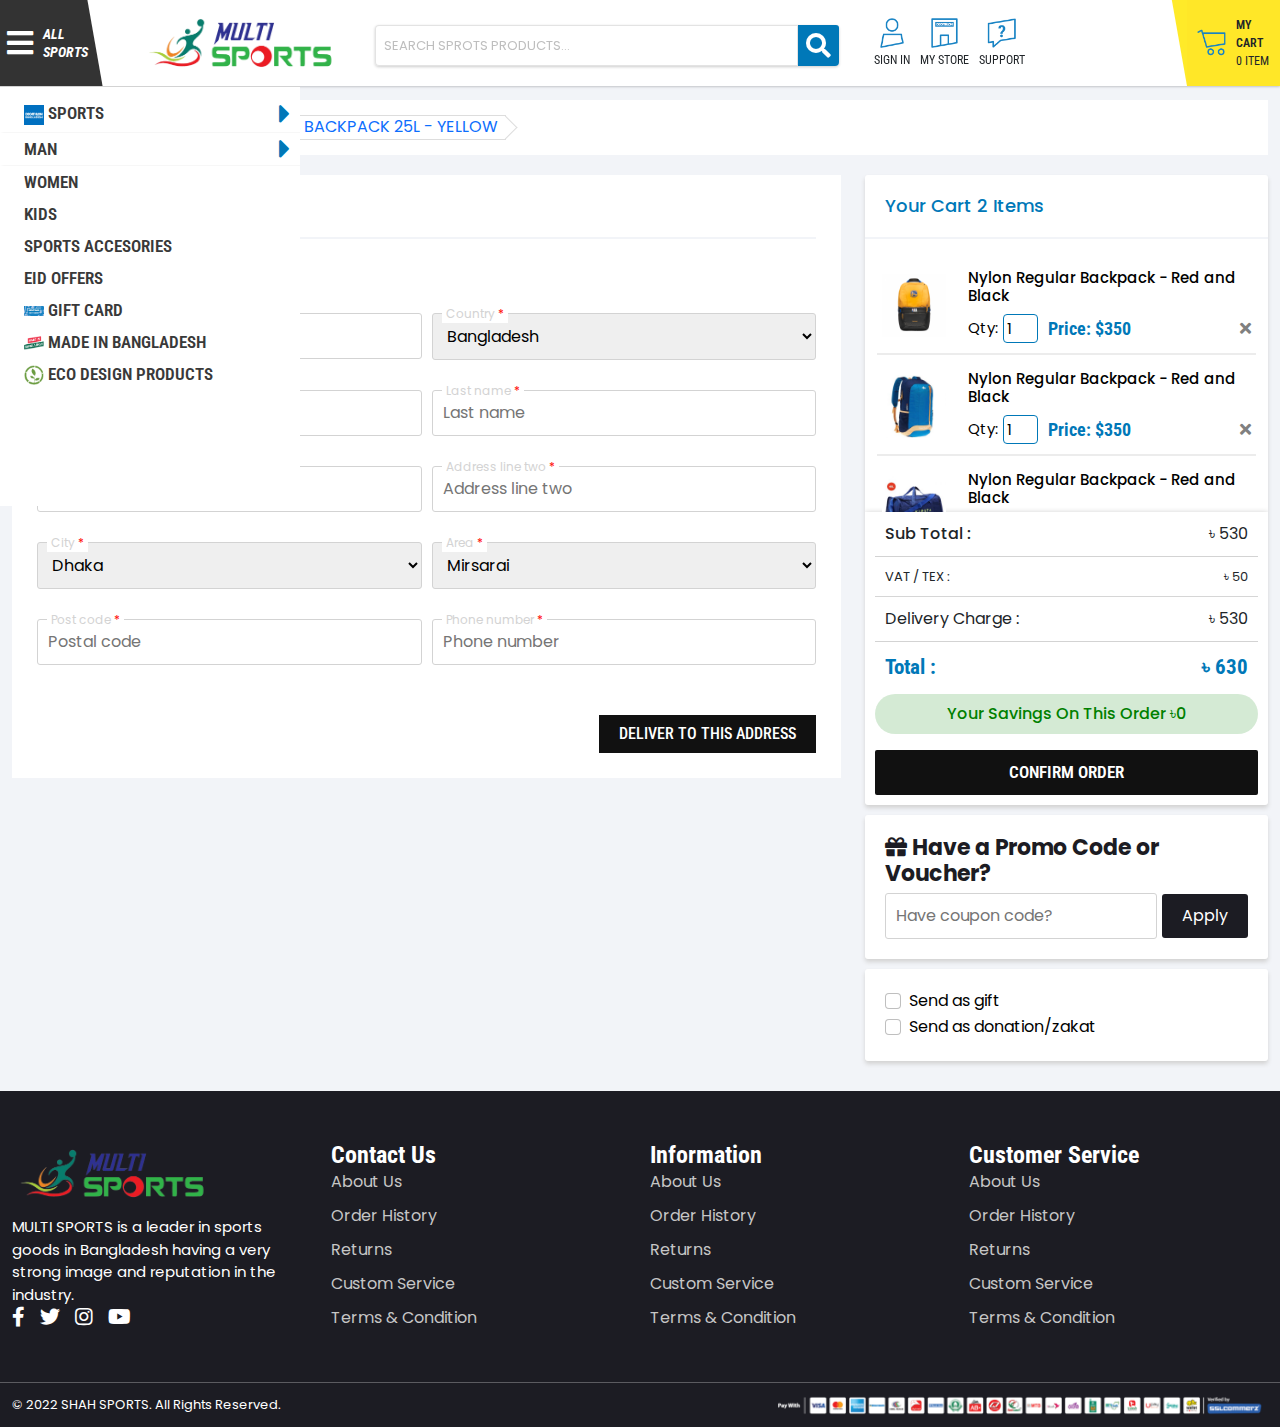
<file: checkout.html>
<!DOCTYPE html>
<html lang="en">
  <head>
    <meta charset="UTF-8" />
    <meta name="viewport" content="width=device-width, initial-scale=1.0" />
    <meta http-equiv="X-UA-Compatible" content="ie=edge" />
    <meta name="viewport" content="width=device-width, initial-scale=1" />
    <title>Ecommerce Home Page</title>

    <!-- favicon -->
    <link rel="shortcut icon" href="assets/images/icons/shopping-bag.svg" />

    <!-- bootstrap css -->
    <link rel="stylesheet" href="assets/css/bootstrap.min.css" />

    <!-- Fontawesome -->
    <link rel="stylesheet" href="assets/css/all.min.css" />

    <!-- Swiper css -->
    <link rel="stylesheet" href="assets/css/swiper-bundle.min.css" />

    <!-- Animate -->
    <link rel="stylesheet" href="assets/css/animate.min.css" />

    <!-- fancybox -->
    <link rel="stylesheet" href="assets/css/jquery.exzoom.css" />

    <!-- theme css -->
    <link rel="stylesheet" href="assets/css/borhan.css" />

    <!-- responsive css -->
    <link rel="stylesheet" href="assets/css/responsive.css" />
  </head>

  <body>
    <!-- Mobile Menu section -->
    <section class="mobile-header-section">
      <div class="row">
        <div class="col-md-12 col-sm-12">
          <div class="mobile-header-menu-section">
            <!-- Middle logo -->
            <div class="mobile-header-logo">
              <a href="index.html"
                ><img
                  src="assets/images/multi-sports.png"
                  class="img-fluid"
                  alt=""
              /></a>
            </div>

            <!-- search -->
            <div class="search-form">
              <form action="#" method="POST">
                <input
                  type="text"
                  placeholder="SEARCH SPROTS PRODUCTS..."
                  name="search"
                />
                <a href="" class="search-btn"><i class="fa fa-search"></i></a>
              </form>
            </div>

            <!-- bars -->
            <div class="header-mobile-bars" id="mobile-fixed-footer-menu-icon">
              <i id="mobile-header-bars" class="fas fa-bars"></i>
            </div>
          </div>
          <!-- menu -->
          <!-- mobile menu -->
          <div class="mobile-menu-wrap" id="main-mobile-mega-menu">
            <div class="mobile-menu-header">
              <h3>Choose Category</h3>
              <i id="mobile-menu-cross" class="fas fa-times"></i>
            </div>
            <ul id="parent-ul">
              <!-- parent li -->
              <li class="parent-li">
                <div class="mobile-dropdown">
                  <a href="#"> Busketball</a>
                  <i id="parent-caret" class="fas fa-caret-down"></i>
                </div>

                <!-- children -->
                <ul>
                  <li class="children-li">
                    <div class="mobile-dropdown">
                      <a href="#"> Football</a>
                      <i id="childen-caret" class="fas fa-caret-down"></i>
                    </div>
                    <!-- child -->
                    <ul>
                      <li class="children-li">
                        <div class="mobile-dropdown">
                          <a href="#"> Busketball</a>
                          <i id="childen-caret" class="fas fa-caret-down"></i>
                        </div>
                      </li>
                      <li id="child-mobile-menu"><a href="#"> Cycling</a></li>
                      <li id="child-mobile-menu"><a href="#"> Cycling</a></li>
                    </ul>
                  </li>
                  <li id="child-mobile-menu"><a href="#"> Cycling</a></li>
                  <li id="child-mobile-menu"><a href="#"> Cycling</a></li>
                </ul>
              </li>

              <!-- parent li -->
              <li class="parent-li">
                <div class="mobile-dropdown">
                  <a href="#"> Busketball</a>
                  <i id="parent-caret" class="fas fa-caret-down"></i>
                </div>

                <!-- children -->
                <ul>
                  <li class="children-li">
                    <div class="mobile-dropdown">
                      <a href="#"> Football</a>
                      <i id="childen-caret" class="fas fa-caret-down"></i>
                    </div>
                    <!-- child -->
                    <ul>
                      <li class="children-li">
                        <div class="mobile-dropdown">
                          <a href="#"> Football</a>
                          <i id="childen-caret" class="fas fa-caret-down"></i>
                        </div>
                      </li>
                      <li id="child-mobile-menu"><a href="#"> Cycling</a></li>
                      <li id="child-mobile-menu"><a href="#"> Cycling</a></li>
                    </ul>
                  </li>
                  <li id="child-mobile-menu"><a href="#"> Cycling</a></li>
                  <li id="child-mobile-menu"><a href="#"> Cycling</a></li>
                </ul>
              </li>

              <li><a href="#"> Batminton</a></li>
              <li><a href="#"> Cycling</a></li>
              <li><a href="#"> Fitness</a></li>

              <li><a href="#"> Batminton</a></li>
              <li><a href="#"> Cycling</a></li>
              <li><a href="#"> Fitness</a></li>

              <li><a href="#"> Batminton</a></li>
              <li><a href="#"> Cycling</a></li>
              <li><a href="#"> Fitness</a></li>

              <li><a href="#"> Batminton</a></li>
              <li><a href="#"> Cycling</a></li>
              <li><a href="#"> Fitness</a></li>

              <li><a href="#"> Batminton</a></li>
              <li><a href="#"> Cycling</a></li>
              <li><a href="#"> Fitness</a></li>

              <li><a href="#"> Batminton</a></li>
              <li><a href="#"> Cycling</a></li>
              <li><a href="#"> Fitness</a></li>

              <li><a href="#"> Batminton</a></li>
              <li><a href="#"> Cycling</a></li>
              <li><a href="#"> Fitness</a></li>
            </ul>
          </div>
        </div>
      </div>
    </section>
    <!-- Mobile Menu section -->

    <!-- Mobile Footer Fixed menu -->
    <section class="mobileFooter-fixed-navbar">
      <div class="container">
        <div class="row">
          <div class="col-md-12">
            <div class="main-mobile-footer-menu">
              <div class="footerMenuItems footerHome">
                <a href="index.html"
                  ><i class="fa fa-home" aria-hidden="true"></i>
                  <span>Home</span>
                </a>
              </div>
              <div class="footerMenuItems footerChat">
                <a href="#"
                  ><i class="fa fa-envelope" aria-hidden="true"></i>
                  <span>Chat</span>
                </a>
              </div>
              <div class="footerMenuItems footerCart">
                <a href="cart.html"
                  ><i class="fa fa-shopping-cart" aria-hidden="true"></i>
                  <span>Cart</span>
                </a>
              </div>
              <div class="footerMenuItems footerAccount">
                <a href="profile.html"
                  ><i class="fa fa-user" aria-hidden="true"></i>
                  <span>Account</span>
                </a>
              </div>
              <div
                class="footerMenuItems footerAccount"
                id="mobile-fixed-footer-menu-icon"
              >
                <i id="mobile-header-bars" class="fas fa-bars"></i>
                <span>Menu</span>
              </div>
            </div>
          </div>
        </div>
      </div>
    </section>
    <!-- Mobile Footer Fixed menu -->

    <header>
      <section class="header-area-section">
        <!-- Header middle -->
        <div class="header-middle-wrapper">
          <!-- bars -->
          <div class="header-mega-menu">
            <i class="fas fa-bars"></i>
            <p>All Sports</p>

            <!-- sidebar menu -->
            <div>
              <div class="hero-left-sidebar">
                <ul>
                  <li class="hover-sidebar-mega-menu">
                    <a href="category.html"
                      ><img src="./assets/images/new-icons/sports.png" alt="" />
                      Sports
                    </a>
                    <span
                      ><i class="fa fa-caret-right" aria-hidden="true"></i
                    ></span>

                    <div class="main-hover-sidebar-mega-menu-wrapper">
                      <div class="single-hover-sidebar-menu-columns">
                        <ul>
                          <li>
                            <a href="#">
                              <img
                                src="./assets/images/new-icons/Basketball-01.png"
                                alt=""
                              />
                              Busketball</a
                            >
                          </li>
                          <li>
                            <a href="#">
                              <img
                                src="./assets/images/new-icons/Basketball-01.png"
                                alt=""
                              />
                              Cricket</a
                            >
                          </li>
                          <li>
                            <a href="#">
                              <img
                                src="./assets/images/new-icons/Basketball-01.png"
                                alt=""
                              />
                              Football</a
                            >
                          </li>
                          <li>
                            <a href="#">
                              <img
                                src="./assets/images/new-icons/Basketball-01.png"
                                alt=""
                              />
                              Batminton</a
                            >
                          </li>
                          <li>
                            <a href="#">
                              <img
                                src="./assets/images/new-icons/Basketball-01.png"
                                alt=""
                              />
                              Cycling</a
                            >
                          </li>
                          <li>
                            <a href="#">
                              <img
                                src="./assets/images/new-icons/Basketball-01.png"
                                alt=""
                              />
                              Fitness</a
                            >
                          </li>
                          <li>
                            <a href="#">
                              <img
                                src="./assets/images/new-icons/Basketball-01.png"
                                alt=""
                              />
                              Running</a
                            >
                          </li>
                          <li>
                            <a href="#">
                              <img
                                src="./assets/images/new-icons/Basketball-01.png"
                                alt=""
                              />
                              Table Tannis</a
                            >
                          </li>
                          <li>
                            <a href="#">
                              <img
                                src="./assets/images/new-icons/Basketball-01.png"
                                alt=""
                              />
                              Trekking</a
                            >
                          </li>
                          <li>
                            <a href="#">
                              <img
                                src="./assets/images/new-icons/Basketball-01.png"
                                alt=""
                              />
                              Walking</a
                            >
                          </li>
                          <li>
                            <a href="#">
                              <img
                                src="./assets/images/new-icons/Basketball-01.png"
                                alt=""
                              />
                              Fitness</a
                            >
                          </li>

                          <li>
                            <a href="#">
                              <img
                                src="./assets/images/new-icons/Basketball-01.png"
                                alt=""
                              />
                              Cricket</a
                            >
                          </li>
                          <li>
                            <a href="#">
                              <img
                                src="./assets/images/new-icons/Basketball-01.png"
                                alt=""
                              />
                              Football</a
                            >
                          </li>
                          <li>
                            <a href="#">
                              <img
                                src="./assets/images/new-icons/Basketball-01.png"
                                alt=""
                              />
                              Batminton</a
                            >
                          </li>
                          <li>
                            <a href="#">
                              <img
                                src="./assets/images/new-icons/Basketball-01.png"
                                alt=""
                              />
                              Cycling</a
                            >
                          </li>
                          <li>
                            <a href="#">
                              <img
                                src="./assets/images/new-icons/Basketball-01.png"
                                alt=""
                              />
                              Fitness</a
                            >
                          </li>
                          <li>
                            <a href="#">
                              <img
                                src="./assets/images/new-icons/Basketball-01.png"
                                alt=""
                              />
                              Running</a
                            >
                          </li>
                          <li>
                            <a href="#">
                              <img
                                src="./assets/images/new-icons/Basketball-01.png"
                                alt=""
                              />
                              Table Tannis</a
                            >
                          </li>
                          <li>
                            <a href="#">
                              <img
                                src="./assets/images/new-icons/Basketball-01.png"
                                alt=""
                              />
                              Trekking</a
                            >
                          </li>
                          <li>
                            <a href="#">
                              <img
                                src="./assets/images/new-icons/Basketball-01.png"
                                alt=""
                              />
                              Walking</a
                            >
                          </li>
                          <li>
                            <a href="#">
                              <img
                                src="./assets/images/new-icons/Basketball-01.png"
                                alt=""
                              />
                              Fitness</a
                            >
                          </li>
                        </ul>
                      </div>
                    </div>
                  </li>
                  <li class="hover-sidebar-mega-menu">
                    <a href="category.html">Man</a>
                    <span
                      ><i class="fa fa-caret-right" aria-hidden="true"></i
                    ></span>
                    <!-- dropdown menu -->
                    <div class="main-hover-sidebar-mega-menu-wrapper">
                      <div class="single-hover-sidebar-menu-columns">
                        <ul>
                          <li>
                            <a href="#">
                              <img
                                src="./assets/images/new-icons/Basketball-01.png"
                                alt=""
                              />
                              Busketball</a
                            >
                          </li>
                          <li>
                            <a href="#">
                              <img
                                src="./assets/images/new-icons/Basketball-01.png"
                                alt=""
                              />
                              Cricket</a
                            >
                          </li>
                          <li>
                            <a href="#">
                              <img
                                src="./assets/images/new-icons/Basketball-01.png"
                                alt=""
                              />
                              Football</a
                            >
                          </li>
                          <li>
                            <a href="#">
                              <img
                                src="./assets/images/new-icons/Basketball-01.png"
                                alt=""
                              />
                              Batminton</a
                            >
                          </li>
                          <li>
                            <a href="#">
                              <img
                                src="./assets/images/new-icons/Basketball-01.png"
                                alt=""
                              />
                              Cycling</a
                            >
                          </li>
                          <li>
                            <a href="#">
                              <img
                                src="./assets/images/new-icons/Basketball-01.png"
                                alt=""
                              />
                              Fitness</a
                            >
                          </li>
                        </ul>
                      </div>
                    </div>
                  </li>
                  <li><a href="category.html">Women</a></li>
                  <li><a href="category.html">Kids</a></li>
                  <li><a href="category.html">Sports Accesories</a></li>
                  <li><a href="category.html">Eid Offers</a></li>
                  <li>
                    <a href="category.html">
                      <img
                        src="./assets/images/new-icons/gift-card.jpg"
                        alt=""
                      />
                      Gift Card</a
                    >
                  </li>
                  <li>
                    <a href="category.html">
                      <img
                        src="./assets/images/new-icons/made-in-bd.png"
                        alt=""
                      />
                      Made In Bangladesh</a
                    >
                  </li>
                  <li>
                    <a href="category.html">
                      <img src="./assets/images/new-icons/eco.png" alt="" /> Eco
                      Design Products</a
                    >
                  </li>
                </ul>
              </div>
            </div>
          </div>

          <!-- logo area -->
          <div class="logo-area wow animate__animated animate__fadeInDown">
            <a href="index.html"
              ><img src="assets/images/multi-sports.png" alt=""
            /></a>
          </div>

          <!-- middle search -->
          <div class="search-form">
            <form action="#" method="POST">
              <input
                type="text"
                placeholder="SEARCH SPROTS PRODUCTS..."
                name="search"
              />
              <a href="" class="search-btn"><i class="fa fa-search"></i></a>
            </form>
          </div>

          <!-- user icons -->
          <div class="user-icons-wrapper">
            <!-- sign in -->
            <div class="icon-box" id="signIn">
              <div class="icon-thumb">
                <img src="./assets/images/new-icons/Account-01.png" alt="" />
              </div>
              <p>Sign in</p>
            </div>

            <!-- sign in -->
            <div class="icon-box">
              <div class="icon-thumb">
                <img src="./assets/images/new-icons/Store-01.png" alt="" />
              </div>
              <p>My Store</p>
            </div>

            <!-- sign in -->
            <div class="icon-box">
              <div class="icon-thumb">
                <img src="./assets/images/new-icons/Support-01.png" alt="" />
              </div>
              <p>Support</p>
            </div>
          </div>

          <!-- cart -->
          <div class="header-cart" id="cart">
            <!-- Right cart sidebar fixed -->
            <section class="cart-sidebar-section">
              <div class="main-cart-fixed-sidebar" id="cart-body">
                <!-- My cart and Cross icon -->
                <div class="cartTopHeader" id="cart-cross">
                  <i class="fa fa-times"></i>
                  <h5>Price</h5>
                </div>

                <!-- All Products list -->
                <div class="main-all-product-in-cart">
                  <!-- Single products -->
                  <div class="single-product-cart">
                    <div class="inCart-image">
                      <img src="assets/images/fruits/banner1.png" alt="" />
                    </div>

                    <!-- middle content -->
                    <div class="inCart-middle-content">
                      <h2>Nylon Regular Backpack - Red and Black</h2>
                      <div class="qty-with-price">
                        <p>Qty: <input value="1" type="number" /></p>
                        <p class="cart-product-price">Price: $350</p>
                      </div>
                    </div>
                  </div>

                  <!-- Single products -->
                  <div class="single-product-cart">
                    <div class="inCart-image">
                      <img src="assets/images/fruits/banner1.png" alt="" />
                    </div>

                    <!-- middle content -->
                    <div class="inCart-middle-content">
                      <h2>Nylon Regular Backpack - Red and Black</h2>
                      <div class="qty-with-price">
                        <p>Qty: <input value="1" type="number" /></p>
                        <p class="cart-product-price">Price: $350</p>
                      </div>
                    </div>
                  </div>

                  <!-- Single products -->
                  <div class="single-product-cart">
                    <div class="inCart-image">
                      <img src="assets/images/fruits/banner1.png" alt="" />
                    </div>

                    <!-- middle content -->
                    <div class="inCart-middle-content">
                      <h2>Nylon Regular Backpack - Red and Black</h2>
                      <div class="qty-with-price">
                        <p>Qty: <input value="1" type="number" /></p>
                        <p class="cart-product-price">Price: $350</p>
                      </div>
                    </div>
                  </div>
                </div>

                <!-- Footer section -->
                <div class="inCart-footer">
                  <!-- Subtotal -->
                  <div class="inCart-subtotal FLEX">
                    <p>Sub Total :</p>
                    <p>৳ 530</p>
                  </div>

                  <!-- Shipping express -->
                  <div class="inCart-shippingAddress FLEX">
                    <p>Shipping (Express) :</p>
                    <p>৳ 50</p>
                  </div>

                  <!-- total  -->
                  <div class="inCart-total FLEX">
                    <p>Total Shopping :</p>
                    <p>৳ 630</p>
                  </div>

                  <!-- cart or checkout btn -->
                  <div class="cart-with-checkout">
                    <a href="cart.html">
                      <button class="checkoutBtn">View cart</button>
                    </a>

                    <a href="checkout.html">
                      <button class="checkoutBtn checkout-btn">Checkout</button>
                    </a>
                  </div>
                </div>
              </div>
            </section>
            <!-- Right cart sidebar fixed -->

            <!-- icon -->
            <div class="header-cart-icon">
              <img src="./assets/images/new-icons/Cart-01.png" alt="" />
            </div>

            <!-- content -->
            <div class="header-cart-content">
              <p>My Cart</p>
              <p>0 item</p>
            </div>
          </div>
        </div>

        <!-- login / Register -->
        <div class="main-login-wrapper">
          <!-- login -->
          <form action="" id="login">
            <div>
              <div class="auth-header">
                <h2><i class="fas fa-sign-in-alt"></i> Login In</h2>
                <i id="login-cross" class="fas fa-times"></i>
              </div>
              <div class="form-content">
                <div class="login-box">
                  <div class="form-grouped">
                    <label for="">Email</label>
                    <input type="text" placeholder="Email address / Username" />
                  </div>
                  <div class="form-grouped">
                    <label for="">Password</label>
                    <input type="text" placeholder="Password" />
                  </div>
                  <br />
                  <div class="login-group">
                    <button class="login-submit">Login</button>
                    <a href="#">Forget Your Password?</a>
                  </div>

                  <span class="donthaveaccount"
                    >Don't have any accounts?
                    <a
                      id="register-btn"
                      class="text-decoration-none"
                      href="javascript:void(0)"
                      >Register here</a
                    ></span
                  >
                </div>
                <div class="Auth-login">
                  <a href="#"
                    ><button class="loginBtnGoogle">
                      <img src="./assets/images/new-icons/g-logo.png" alt="" />
                      &nbsp; login with google account
                    </button></a
                  >
                  <a href="#"
                    ><button class="loginBtnFb">
                      <img
                        src="./assets/images/new-icons/facebook.png"
                        alt=""
                      />
                      &nbsp; login with facebook account
                    </button></a
                  >
                </div>
              </div>
            </div>
          </form>

          <!-- Register -->
          <form action="" id="register">
            <div>
              <div class="auth-header">
                <h2><i class="fas fa-sign-in-alt"></i> Sign Up</h2>
                <i id="register-cross" class="fas fa-times"></i>
              </div>
              <div class="form-content register-form-content">
                <div class="login-box">
                  <!-- first name -->
                  <div class="form-grouped">
                    <label for="">First name</label>
                    <input type="text" placeholder="First name" />
                  </div>

                  <!-- last name -->
                  <div class="form-grouped">
                    <label for="">Last name</label>
                    <input type="text" placeholder="Last name" />
                  </div>

                  <!-- email -->
                  <div class="form-grouped">
                    <label for="">Email</label>
                    <input type="email" placeholder="Email address" />
                  </div>

                  <!-- password -->
                  <div class="form-grouped">
                    <label for="">Password</label>
                    <input type="password" placeholder="Password" />
                  </div>

                  <!-- password -->
                  <div class="form-grouped">
                    <label for="">Confirm Password</label>
                    <input type="password" placeholder="Confirm password" />
                  </div>
                  <div class="login-group">
                    <button type="submit" class="login-submit">Register</button>
                  </div>

                  <span class="donthaveaccount"
                    >Already have an accounts?
                    <a
                      id="login-btn"
                      class="text-decoration-none"
                      href="javascript:void(0)"
                      >Login here</a
                    ></span
                  >
                </div>
              </div>
            </div>
          </form>
        </div>
      </section>
    </header>

    <!-- breadcrumbs  -->
    <section class="product-breadcrumb-section">
      <div class="container">
        <div class="breadcumbs">
          <li><a href="index.html">Home</a></li>
          <li><a href="#">NBA 500 GS WARRIORS BACKPACK 25L - YELLOW</a></li>
        </div>
      </div>
    </section>
    <!-- breadcrumbs  -->

    <!-- checkout section -->
    <section class="checkout-section">
      <div class="container mt-3">
        <div class="row">
          <div class="col-md-8">
            <!-- body -->
            <div class="main-order-left-side">
              <!-- title -->
              <div class="checkout-title">
                <h2>Checkout Information</h2>
              </div>

              <form action="">
                <div class="check-out-delivery-title">
                  <h3>Delivery Address</h3>
                </div>

                <!-- email | country -->
                <div class="checkout-row">
                  <!-- email -->
                  <div class="checkout-group">
                    <label for=""
                      >Email
                      <span class="checkout-require-badge">*</span></label
                    >
                    <input type="email" placeholder="Email address" />
                  </div>

                  <!-- email -->
                  <div class="checkout-group">
                    <label for=""
                      >Country
                      <span class="checkout-require-badge">*</span></label
                    >
                    <select name="" id="">
                      <option value="bangladesh">Bangladesh</option>
                      <option value="bangladesh">India</option>
                      <option value="bangladesh">Pakistan</option>
                      <option value="bangladesh">China</option>
                    </select>
                  </div>
                </div>

                <!-- first name | last name -->
                <div class="checkout-row">
                  <!-- first name -->
                  <div class="checkout-group">
                    <label for=""
                      >First name
                      <span class="checkout-require-badge">*</span></label
                    >
                    <input type="name" placeholder="First name" />
                  </div>

                  <!-- last name -->
                  <div class="checkout-group">
                    <label for=""
                      >Last name
                      <span class="checkout-require-badge">*</span></label
                    >
                    <input type="name" placeholder="Last name" />
                  </div>
                </div>

                <!-- address one | address two -->
                <div class="checkout-row">
                  <!-- first name -->
                  <div class="checkout-group">
                    <label for=""
                      >Address line one
                      <span class="checkout-require-badge">*</span></label
                    >
                    <input type="name" placeholder="Address line one" />
                  </div>

                  <!-- last name -->
                  <div class="checkout-group">
                    <label for=""
                      >Address line two
                      <span class="checkout-require-badge">*</span></label
                    >
                    <input type="name" placeholder="Address line two" />
                  </div>
                </div>

                <!-- city | area -->
                <div class="checkout-row">
                  <!-- city -->
                  <div class="checkout-group">
                    <label for=""
                      >City <span class="checkout-require-badge">*</span></label
                    >
                    <select name="" id="">
                      <option value="bangladesh">Dhaka</option>
                      <option value="bangladesh">Chittagong</option>
                      <option value="bangladesh">Rajshahi</option>
                      <option value="bangladesh">Syleth</option>
                    </select>
                  </div>

                  <!-- area -->
                  <div class="checkout-group">
                    <label for=""
                      >Area <span class="checkout-require-badge">*</span></label
                    >
                    <select name="" id="">
                      <option value="bangladesh">Mirsarai</option>
                      <option value="bangladesh">Ukhiya</option>
                      <option value="bangladesh">Satkaniya</option>
                    </select>
                  </div>
                </div>

                <!-- post code | phone number -->
                <div class="checkout-row">
                  <!-- post code -->
                  <div class="checkout-group">
                    <label for=""
                      >Post code
                      <span class="checkout-require-badge">*</span></label
                    >
                    <input type="number" placeholder="Postal code" />
                  </div>

                  <!-- last name -->
                  <div class="checkout-group">
                    <label for=""
                      >Phone number
                      <span class="checkout-require-badge">*</span></label
                    >
                    <input type="number" placeholder="Phone number" />
                  </div>
                </div>

                <!-- button -->
                <div class="checkout-group checkout-submit">
                  <button>Deliver to this address</button>
                </div>
              </form>
            </div>
          </div>

          <!-- Right sidebar -->
          <div class="col-md-4">
            <!-- cart card -->
            <div
              class="main-cart-fixed-sidebar active-cart-body main-cart-fixed-checkout-page"
            >
              <!-- My cart and Cross icon -->
              <div class="checkout-title checkout-card-title">
                <h2>Your Cart 2 Items</h2>
              </div>

              <!-- All Products list -->
              <div class="main-all-product-in-cart">
                <!-- Single products -->
                <div class="single-product-cart">
                  <div class="inCart-image">
                    <img src="assets/images/new-bag/10.png" alt="" />
                  </div>

                  <!-- middle content -->
                  <div class="inCart-middle-content">
                    <h2>Nylon Regular Backpack - Red and Black</h2>
                    <div class="qty-with-price">
                      <div class="qty-price-wrap">
                        <p>Qty: <input value="1" type="number" /></p>
                        <p class="cart-product-price">Price: $350</p>
                      </div>
                      <i class="fa fa-times" aria-hidden="true"></i>
                    </div>
                  </div>
                </div>

                <!-- Single products -->
                <div class="single-product-cart">
                  <div class="inCart-image">
                    <img src="assets/images/new-bag/2.jpg" alt="" />
                  </div>

                  <!-- middle content -->
                  <div class="inCart-middle-content">
                    <h2>Nylon Regular Backpack - Red and Black</h2>
                    <div class="qty-with-price">
                      <div class="qty-price-wrap">
                        <p>Qty: <input value="1" type="number" /></p>
                        <p class="cart-product-price">Price: $350</p>
                      </div>
                      <i class="fa fa-times" aria-hidden="true"></i>
                    </div>
                  </div>
                </div>

                <!-- Single products -->
                <div class="single-product-cart">
                  <div class="inCart-image">
                    <img src="assets/images/new-bag/5.jpg" alt="" />
                  </div>

                  <!-- middle content -->
                  <div class="inCart-middle-content">
                    <h2>Nylon Regular Backpack - Red and Black</h2>
                    <div class="qty-with-price">
                      <div class="qty-price-wrap">
                        <p>Qty: <input value="1" type="number" /></p>
                        <p class="cart-product-price">Price: $350</p>
                      </div>
                      <i class="fa fa-times" aria-hidden="true"></i>
                    </div>
                  </div>
                </div>
              </div>

              <!-- Footer section -->
              <div class="inCart-footer">
                <!-- Subtotal -->
                <div class="inCart-subtotal checkout-subtotal FLEX">
                  <p>Sub Total :</p>
                  <p>৳ 530</p>
                </div>

                <!-- Shipping express -->
                <div class="inCart-shippingAddress checkout-vat FLEX">
                  <p>VAT / TEX :</p>
                  <p>৳ 50</p>
                </div>

                <!-- delivery charge -->
                <div class="inCart-subtotal checkout-charge FLEX">
                  <p>Delivery Charge :</p>
                  <p>৳ 530</p>
                </div>

                <!-- total  -->
                <div class="inCart-total check-out-total FLEX">
                  <p>Total :</p>
                  <p>৳ 630</p>
                </div>

                <!-- save money -->
                <div class="save-money-card">
                  <p>Your Savings On This Order ৳0</p>
                </div>

                <!-- cart or checkout btn -->
                <div class="cart-with-checkout">
                  <a href="checkout.html">
                    <button class="checkoutBtn checkout-btn">
                      Confirm Order
                    </button>
                  </a>
                </div>
              </div>
            </div>
            <!-- promo code or voucher -->
            <div class="sidebar-card">
              <div class="promo-code-voucher">
                <h2>
                  <i class="fa fa-gift" aria-hidden="true"></i> Have a Promo
                  Code or Voucher?
                </h2>
                <div class="promo-input-wrap">
                  <input
                    type="text"
                    class="couponInput"
                    placeholder="Have coupon code?"
                  />
                  <button>Apply</button>
                </div>
              </div>
            </div>

            <!-- checkbox -->
            <div class="sidebar-card">
              <div class="form-check">
                <input
                  class="form-check-input"
                  type="checkbox"
                  value=""
                  id="flexCheckDefault"
                />
                <label class="form-check-label" for="flexCheckDefault">
                  Send as gift
                </label>
              </div>
              <div class="form-check">
                <input
                  class="form-check-input"
                  type="checkbox"
                  value=""
                  id="flexCheckDefault"
                />
                <label class="form-check-label" for="flexCheckDefault">
                  Send as donation/zakat
                </label>
              </div>
            </div>
          </div>
        </div>
      </div>
    </section>
    <!-- checkout section -->

    <!-- footer area-->
    <footer class="footer-area">
      <div class="ClickTop">
        <i class="fa fa-chevron-up" aria-hidden="true"></i>
      </div>

      <!-- start of footer middle-->
      <div class="footer-middle">
        <div class="container">
          <div class="footer-wrapper">
            <!-- logo area -->
            <div class="footer-logo-area">
              <!-- logo -->
              <div class="footer-logo">
                <a href="index.html">
                  <img src="./assets/images/multi-sports.png" alt="" />
                </a>
              </div>
              <p>
                MULTI SPORTS is a leader in sports goods in Bangladesh having a
                very strong image and reputation in the industry.
              </p>
              <div class="footer-social-media">
                <ul>
                  <li>
                    <a href=""><i class="fab fa-facebook-f"></i></a>
                  </li>
                  <li>
                    <a href=""><i class="fab fa-twitter"></i></a>
                  </li>
                  <li>
                    <a href=""><i class="fab fa-instagram"></i></a>
                  </li>
                  <li>
                    <a href=""><i class="fab fa-youtube"></i></a>
                  </li>
                </ul>
              </div>
            </div>

            <!-- menu one -->
            <div class="footer-menu-item">
              <h4 class="footer-title">Contact Us</h4>
              <ul>
                <li>
                  <a href="#">About Us</a>
                </li>
                <li>
                  <a href="#">Order History</a>
                </li>
                <li>
                  <a href="#">Returns</a>
                </li>
                <li>
                  <a href="#">Custom Service</a>
                </li>
                <li>
                  <a href="#">Terms & Condition</a>
                </li>
              </ul>
            </div>

            <!-- menu two -->
            <div class="footer-menu-item">
              <h4 class="footer-title">Information</h4>
              <ul>
                <li>
                  <a href="#">About Us</a>
                </li>
                <li>
                  <a href="#">Order History</a>
                </li>
                <li>
                  <a href="#">Returns</a>
                </li>
                <li>
                  <a href="#">Custom Service</a>
                </li>
                <li>
                  <a href="#">Terms & Condition</a>
                </li>
              </ul>
            </div>

            <!-- menu three -->
            <div class="footer-menu-item">
              <h4 class="footer-title">Customer Service</h4>
              <ul>
                <li>
                  <a href="#">About Us</a>
                </li>
                <li>
                  <a href="#">Order History</a>
                </li>
                <li>
                  <a href="#">Returns</a>
                </li>
                <li>
                  <a href="#">Custom Service</a>
                </li>
                <li>
                  <a href="#">Terms & Condition</a>
                </li>
              </ul>
            </div>
          </div>
        </div>
      </div>

      <div class="footer-bottom">
        <div class="container">
          <div class="bordr-bottom"></div>
          <div class="footer-content d-flex">
            <div class="footer-left">
              <p>© 2022 SHAH SPORTS. All Rights Reserved.</p>
            </div>
            <div class="footer-payment">
              <img src="./assets/images/payment-methods-1000x47-1.png" alt="" />
            </div>
          </div>
        </div>
      </div>
    </footer>
    <!-- footer area -->

    <!-- JavaScript Bundle with Popper -->
    <script src="assets/js/jquery.js"></script>

    <!-- bootstrap popper js -->
    <script src="assets/js/popper.js"></script>

    <!-- theme bootstrap js -->
    <script src="assets/js/bootstrap.min.js"></script>

    <!-- swiper js -->
    <script src="assets/js/swiper-bundle.min.js"></script>

    <!-- animate -->
    <script src="assets/js/anime.min.js"></script>
    <script src="assets/js/wow.min.js"></script>

    <script src="assets/js/jquery-1.12.4.min.js"></script>
    <script src="assets/js/jquery.exzoom.js"></script>

    <!-- main js-->
    <script src="assets/js/borhan.js"></script>
    <script type="text/javascript">
      $(function () {
        $('#exzoom').exzoom({
          // options here
          autoPlay: false,
        });
      });
    </script>
  </body>
</html>
</file>
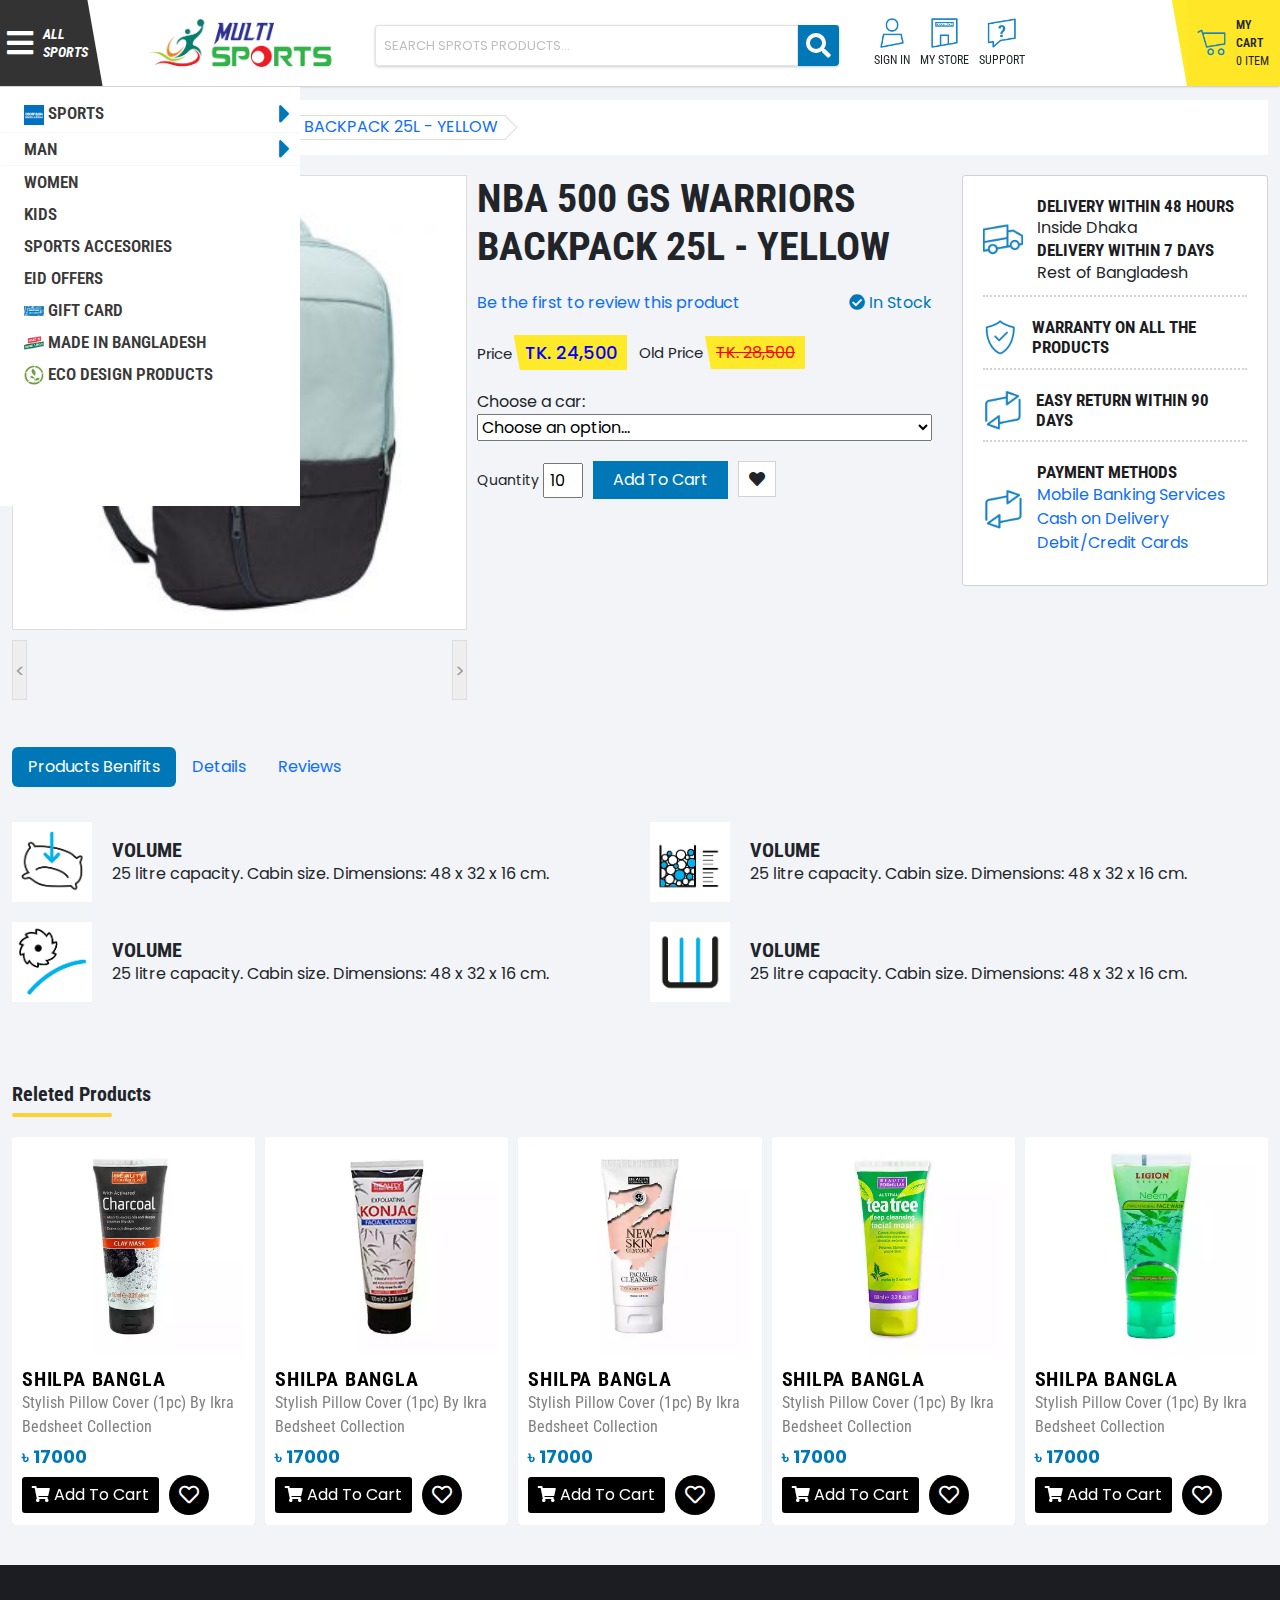
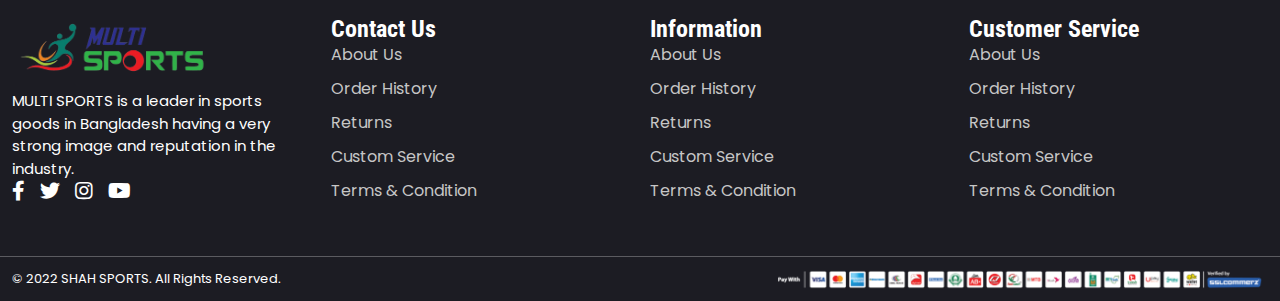
<file: single.html>
<!DOCTYPE html>
<html lang="en">

    <head>
        <meta charset="UTF-8">
        <meta name="viewport" content="width=device-width, initial-scale=1.0">
        <meta http-equiv="X-UA-Compatible" content="ie=edge">
        <meta name="viewport" content="width=device-width, initial-scale=1">
        <title>Ecommerce Home Page</title>
    
        <!-- favicon -->
        <link rel="shortcut icon" href="assets/images/icons/shopping-bag.svg">
    
        <!-- bootstrap css -->
        <link rel="stylesheet" href="assets/css/bootstrap.min.css">
    
        <!-- Fontawesome -->
        <link rel="stylesheet" href="assets/css/all.min.css">
    
        <!-- Swiper css -->
        <link rel="stylesheet" href="assets/css/swiper-bundle.min.css">
    
        <!-- Animate -->
        <link rel="stylesheet" href="assets/css/animate.min.css">
    
        <!-- fancybox -->
        <link rel="stylesheet" href="assets/css/jquery.exzoom.css">
    
        <!-- theme css -->
        <link rel="stylesheet" href="assets/css/borhan.css">
    
        <!-- responsive css -->
        <link rel="stylesheet" href="assets/css/responsive.css">
    
    </head>

<body>

    <!-- Mobile Menu section -->
    <section class="mobile-header-section">
        <div class="row">
            <div class="col-md-12 col-sm-12">
                <div class="mobile-header-menu-section">

                    <!-- Middle logo -->
                    <div class="mobile-header-logo">
                        <a href="index.html"><img src="assets/images/multi-sports.png" class="img-fluid" alt=""></a>
                    </div>

                    <!-- search -->
                    <div class="search-form">
                        <form action="#" method="POST">
                            <input type="text" placeholder="SEARCH SPROTS PRODUCTS..." name="search">
                            <a href="" class="search-btn"><i class="fa fa-search"></i></a>
                        </form>
                    </div>

                    <!-- bars -->
                    <div class="header-mobile-bars" id="mobile-fixed-footer-menu-icon">
                        <i id="mobile-header-bars" class="fas fa-bars"></i>
                    </div>

                </div>
                <!-- menu -->
                <!-- mobile menu -->
                <div class="mobile-menu-wrap" id="main-mobile-mega-menu">
                    <div class="mobile-menu-header">
                        <h3>Choose Category</h3>
                        <i id="mobile-menu-cross" class="fas fa-times"></i>
                    </div>
                    <ul id="parent-ul">

                        <!-- parent li -->
                        <li class="parent-li">
                            <div class="mobile-dropdown">
                                <a href="#"> Busketball</a> 
                                <i id="parent-caret" class="fas fa-caret-down"></i>
                            </div>

                            <!-- children -->
                            <ul>
                                <li class="children-li">
                                    <div class="mobile-dropdown">
                                        <a href="#"> Football</a> 
                                        <i id="childen-caret" class="fas fa-caret-down"></i>
                                    </div>
                                    <!-- child -->
                                    <ul>
                                        <li class="children-li">
                                            <div class="mobile-dropdown">
                                                <a href="#"> Busketball</a> 
                                                <i id="childen-caret" class="fas fa-caret-down"></i>
                                            </div>
                                       </li>
                                       <li id="child-mobile-menu"><a href="#"> Cycling</a></li>
                                       <li id="child-mobile-menu"><a href="#"> Cycling</a></li>
                                    </ul>
                               </li>
                               <li id="child-mobile-menu"><a href="#"> Cycling</a></li>
                               <li id="child-mobile-menu"><a href="#"> Cycling</a></li>
                            </ul>
                            
                        </li>

                        <!-- parent li -->
                        <li class="parent-li">
                            <div class="mobile-dropdown">
                                <a href="#"> Busketball</a> 
                                <i id="parent-caret" class="fas fa-caret-down"></i>
                            </div>

                            <!-- children -->
                            <ul>
                                <li class="children-li">
                                    <div class="mobile-dropdown">
                                        <a href="#"> Football</a> 
                                        <i id="childen-caret" class="fas fa-caret-down"></i>
                                    </div>
                                    <!-- child -->
                                    <ul>
                                        <li class="children-li">
                                            <div class="mobile-dropdown">
                                                <a href="#"> Football</a> 
                                                <i id="childen-caret" class="fas fa-caret-down"></i>
                                            </div>
                                       </li>
                                       <li id="child-mobile-menu"><a href="#"> Cycling</a></li>
                                       <li id="child-mobile-menu"><a href="#"> Cycling</a></li>
                                    </ul>
                               </li>
                               <li id="child-mobile-menu"><a href="#"> Cycling</a></li>
                               <li id="child-mobile-menu"><a href="#"> Cycling</a></li>
                            </ul>
                            
                        </li>
                        
                        <li><a href="#"> Batminton</a></li>
                        <li><a href="#"> Cycling</a></li>
                        <li><a href="#"> Fitness</a></li>
                        
                        <li><a href="#"> Batminton</a></li>
                        <li><a href="#"> Cycling</a></li>
                        <li><a href="#"> Fitness</a></li>
                        
                        <li><a href="#"> Batminton</a></li>
                        <li><a href="#"> Cycling</a></li>
                        <li><a href="#"> Fitness</a></li>
                        
                        <li><a href="#"> Batminton</a></li>
                        <li><a href="#"> Cycling</a></li>
                        <li><a href="#"> Fitness</a></li>
                        
                        <li><a href="#"> Batminton</a></li>
                        <li><a href="#"> Cycling</a></li>
                        <li><a href="#"> Fitness</a></li>
                        
                        <li><a href="#"> Batminton</a></li>
                        <li><a href="#"> Cycling</a></li>
                        <li><a href="#"> Fitness</a></li>
                        
                        <li><a href="#"> Batminton</a></li>
                        <li><a href="#"> Cycling</a></li>
                        <li><a href="#"> Fitness</a></li>
                    </ul>
              </div>
            </div>
        </div>
    </section>
    <!-- Mobile Menu section -->

    <!-- Mobile Footer Fixed menu -->
    <section class="mobileFooter-fixed-navbar">
        <div class="container">
            <div class="row">
                <div class="col-md-12">
                    <div class="main-mobile-footer-menu">
                        <div class="footerMenuItems footerHome">
                            <a href="index.html"><i class="fa fa-home" aria-hidden="true"></i>  <span>Home</span> </a>
                        </div>
                        <div class="footerMenuItems footerChat">
                            <a href="#"><i class="fa fa-envelope" aria-hidden="true"></i>  <span>Chat</span> </a>
                        </div>
                        <div class="footerMenuItems footerCart">
                            <a href="cart.html"><i class="fa fa-shopping-cart" aria-hidden="true"></i> <span>Cart</span> </a>
                        </div>
                        <div class="footerMenuItems footerAccount">
                            <a href="profile.html"><i class="fa fa-user" aria-hidden="true"></i>  <span>Account</span> </a>
                        </div>
                        <div class="footerMenuItems footerAccount" id="mobile-fixed-footer-menu-icon">
                            <i id="mobile-header-bars" class="fas fa-bars"></i> <span>Menu</span>
                        </div>

                        
                    </div>
                </div>
            </div>
        </div>
    </section>
    <!-- Mobile Footer Fixed menu -->

<header>
    <section class="header-area-section">
        <!-- Header middle -->
        <div class="header-middle-wrapper">

            <!-- bars -->
            <div class="header-mega-menu">
                <i class="fas fa-bars"></i>
                <p>All Sports</p>

                <!-- sidebar menu -->
                <div>
                    <div class="hero-left-sidebar">
                        <ul>
                            
                            <li class="hover-sidebar-mega-menu">
                                <a href="category.html"><img src="./assets/images/new-icons/sports.png" alt=""> Sports </a>
                                <span><i class="fa fa-caret-right" aria-hidden="true"></i></span>
                        
                                <div class="main-hover-sidebar-mega-menu-wrapper">

                                    <div class="single-hover-sidebar-menu-columns">
                                        <ul>
                                            <li><a href="#"> <img src="./assets/images/new-icons/Basketball-01.png" alt=""> Busketball</a></li>
                                            <li><a href="#"> <img src="./assets/images/new-icons/Basketball-01.png" alt=""> Cricket</a></li>
                                            <li><a href="#"> <img src="./assets/images/new-icons/Basketball-01.png" alt=""> Football</a></li>
                                            <li><a href="#"> <img src="./assets/images/new-icons/Basketball-01.png" alt=""> Batminton</a></li>
                                            <li><a href="#"> <img src="./assets/images/new-icons/Basketball-01.png" alt=""> Cycling</a></li>
                                            <li><a href="#"> <img src="./assets/images/new-icons/Basketball-01.png" alt=""> Fitness</a></li>
                                            <li><a href="#"> <img src="./assets/images/new-icons/Basketball-01.png" alt=""> Running</a></li>
                                            <li><a href="#"> <img src="./assets/images/new-icons/Basketball-01.png" alt=""> Table Tannis</a></li>
                                            <li><a href="#"> <img src="./assets/images/new-icons/Basketball-01.png" alt=""> Trekking</a></li>
                                            <li><a href="#"> <img src="./assets/images/new-icons/Basketball-01.png" alt=""> Walking</a></li>
                                            <li><a href="#"> <img src="./assets/images/new-icons/Basketball-01.png" alt=""> Fitness</a></li>

                                            
                                            <li><a href="#"> <img src="./assets/images/new-icons/Basketball-01.png" alt=""> Cricket</a></li>
                                            <li><a href="#"> <img src="./assets/images/new-icons/Basketball-01.png" alt=""> Football</a></li>
                                            <li><a href="#"> <img src="./assets/images/new-icons/Basketball-01.png" alt=""> Batminton</a></li>
                                            <li><a href="#"> <img src="./assets/images/new-icons/Basketball-01.png" alt=""> Cycling</a></li>
                                            <li><a href="#"> <img src="./assets/images/new-icons/Basketball-01.png" alt=""> Fitness</a></li>
                                            <li><a href="#"> <img src="./assets/images/new-icons/Basketball-01.png" alt=""> Running</a></li>
                                            <li><a href="#"> <img src="./assets/images/new-icons/Basketball-01.png" alt=""> Table Tannis</a></li>
                                            <li><a href="#"> <img src="./assets/images/new-icons/Basketball-01.png" alt=""> Trekking</a></li>
                                            <li><a href="#"> <img src="./assets/images/new-icons/Basketball-01.png" alt=""> Walking</a></li>
                                            <li><a href="#"> <img src="./assets/images/new-icons/Basketball-01.png" alt=""> Fitness</a></li>
                                        </ul>
                                    </div>

                                </div>
                            </li>
                            <li class="hover-sidebar-mega-menu">
                                <a href="category.html">Man</a>
                                    <span><i class="fa fa-caret-right" aria-hidden="true"></i></span>
                                <!-- dropdown menu -->
                                <div class="main-hover-sidebar-mega-menu-wrapper">

                                    <div class="single-hover-sidebar-menu-columns">
                                        <ul>
                                            <li><a href="#"> <img src="./assets/images/new-icons/Basketball-01.png" alt=""> Busketball</a></li>
                                            <li><a href="#"> <img src="./assets/images/new-icons/Basketball-01.png" alt=""> Cricket</a></li>
                                            <li><a href="#"> <img src="./assets/images/new-icons/Basketball-01.png" alt=""> Football</a></li>
                                            <li><a href="#"> <img src="./assets/images/new-icons/Basketball-01.png" alt=""> Batminton</a></li>
                                            <li><a href="#"> <img src="./assets/images/new-icons/Basketball-01.png" alt=""> Cycling</a></li>
                                            <li><a href="#"> <img src="./assets/images/new-icons/Basketball-01.png" alt=""> Fitness</a></li>
                                        </ul>
                                    </div>

                                </div>
                            </li>
                            <li><a href="category.html">Women</a></li>
                            <li><a href="category.html">Kids</a></li>
                            <li><a href="category.html">Sports Accesories</a></li>
                            <li><a href="category.html">Eid Offers</a></li>
                            <li><a href="category.html"> <img src="./assets/images/new-icons/gift-card.jpg" alt=""> Gift Card</a></li>
                            <li><a href="category.html"> <img src="./assets/images/new-icons/made-in-bd.png" alt=""> Made In Bangladesh</a></li>
                            <li><a href="category.html"> <img src="./assets/images/new-icons/eco.png" alt=""> Eco Design Products</a></li>
                        </ul>
                    </div>
                </div>
            </div>

            <!-- logo area -->
            <div class="logo-area wow animate__animated animate__fadeInDown">
                <a href="index.html"><img src="assets/images/multi-sports.png" alt=""></a>
            </div>

            <!-- middle search -->
            <div class="search-form">
                <form action="#" method="POST">
                    <input type="text" placeholder="SEARCH SPROTS PRODUCTS..." name="search">
                    <a href="" class="search-btn"><i class="fa fa-search"></i></a>
                </form>
            </div>

            <!-- user icons -->
            <div class="user-icons-wrapper">

                <!-- sign in -->
                <div class="icon-box" id="signIn">
                    <div class="icon-thumb">
                        <img src="./assets/images/new-icons/Account-01.png" alt="">
                    </div>
                    <p>Sign in</p>
                </div>

                <!-- sign in -->
                <div class="icon-box">
                    <div class="icon-thumb">
                        <img src="./assets/images/new-icons/Store-01.png" alt="">
                    </div>
                    <p>My Store</p>
                </div>

                <!-- sign in -->
                <div class="icon-box">
                    <div class="icon-thumb">
                        <img src="./assets/images/new-icons/Support-01.png" alt="">
                    </div>
                    <p>Support</p>
                </div>
            </div>
            
            <!-- cart -->
            <div class="header-cart" id="cart">

                <!-- Right cart sidebar fixed -->
                <section class="cart-sidebar-section">
                    <div class="main-cart-fixed-sidebar" id="cart-body">
                        
                        <!-- My cart and Cross icon -->
                        <div class="cartTopHeader" id="cart-cross">
                            <i class="fa fa-times"></i>
                            <h5>Price</h5>
                        </div>

                        <!-- All Products list -->
                        <div class="main-all-product-in-cart">

                            <!-- Single products -->
                            <div class="single-product-cart">
                                <div class="inCart-image">
                                    <img src="assets/images/fruits/banner1.png" alt="">
                                </div>

                                <!-- middle content -->
                                <div class="inCart-middle-content">
                                    <h2>Nylon Regular Backpack - Red and Black</h2>
                                    <div class="qty-with-price">
                                        <p>
                                        Qty: <input value="1" type="number">
                                        </p>
                                        <p class="cart-product-price">Price: $350</p>
                                    </div>
                                </div>
                            </div>

                            <!-- Single products -->
                            <div class="single-product-cart">
                                <div class="inCart-image">
                                    <img src="assets/images/fruits/banner1.png" alt="">
                                </div>

                                <!-- middle content -->
                                <div class="inCart-middle-content">
                                    <h2>Nylon Regular Backpack - Red and Black</h2>
                                    <div class="qty-with-price">
                                        <p>
                                        Qty: <input value="1" type="number">
                                        </p>
                                        <p class="cart-product-price">Price: $350</p>
                                    </div>
                                </div>
                            </div>

                            <!-- Single products -->
                            <div class="single-product-cart">
                                <div class="inCart-image">
                                    <img src="assets/images/fruits/banner1.png" alt="">
                                </div>

                                <!-- middle content -->
                                <div class="inCart-middle-content">
                                    <h2>Nylon Regular Backpack - Red and Black</h2>
                                    <div class="qty-with-price">
                                        <p>
                                        Qty: <input value="1" type="number">
                                        </p>
                                        <p class="cart-product-price">Price: $350</p>
                                    </div>
                                </div>
                            </div>

                        </div>

                        <!-- Footer section -->
                        <div class="inCart-footer">

                            <!-- Subtotal -->
                            <div class="inCart-subtotal FLEX">
                                <p>Sub Total : </p>
                                <p> ৳ 530</p>
                            </div>

                            <!-- Shipping express -->
                            <div class="inCart-shippingAddress FLEX">
                                <p>Shipping (Express) : </p>
                                <p> ৳ 50</p>
                            </div>

                            <!-- total  -->
                            <div class="inCart-total FLEX">
                                <p>Total Shopping :</p>
                                <p> ৳ 630</p>
                            </div>

                            <!-- cart or checkout btn -->
                            <div class="cart-with-checkout">
                                <a href="cart.html">
                                    <button class="checkoutBtn">View cart</button>
                                </a>
                                
                                <a href="checkout.html">
                                    <button class="checkoutBtn checkout-btn">Checkout</button>
                                </a>
                            </div>

                        </div>


                    </div>
                </section>
                <!-- Right cart sidebar fixed -->

                <!-- icon -->
                <div class="header-cart-icon">
                    <img src="./assets/images/new-icons/Cart-01.png" alt="">
                </div>

                <!-- content -->
                <div class="header-cart-content">
                    <p>My Cart</p>
                    <p>0 item</p>
                </div>


            </div>
        </div>

        <!-- login / Register -->
        <div class="main-login-wrapper">
            
            <!-- login -->
            <form action="" id="login">
                <div>
                    <div class="auth-header">
                        <h2><i class="fas fa-sign-in-alt"></i> Login In</h2>
                        <i id="login-cross" class="fas fa-times"></i>
                    </div>
                    <div class="form-content">
                        <div class="login-box">
                            <div class="form-grouped">
                                <label for="">Email</label>
                            <input type="text" placeholder="Email address / Username">
                            </div>
                            <div class="form-grouped">
                                <label for="">Password</label>
                            <input type="text" placeholder="Password">
                            </div>
                            <br>
                            <div class="login-group">
                                <button class="login-submit">Login</button>
                                <a href="#">Forget Your Password?</a>
                            </div>
                            
                            <span class="donthaveaccount">Don't have any accounts? <a id="register-btn" class="text-decoration-none" href="javascript:void(0)">Register here</a></span>
                        </div>
                        <div class="Auth-login">
                            <a href="#"><button class="loginBtnGoogle "><img src="./assets/images/new-icons/g-logo.png" alt=""> &nbsp; login with google account </button></a>
                            <a href="#"><button class="loginBtnFb"><img src="./assets/images/new-icons/facebook.png" alt=""> &nbsp; login with facebook account </button></a>
                        </div>
                    </div>
                </div>
            </form>

            <!-- Register -->
            <form action="" id="register">
                <div>
                    <div class="auth-header">
                        <h2><i class="fas fa-sign-in-alt"></i> Sign Up</h2>
                        <i id="register-cross" class="fas fa-times"></i>
                    </div>
                    <div class="form-content register-form-content">
                        <div class="login-box">
    
                            <!-- first name -->
                            <div class="form-grouped">
                                <label for="">First name</label>
                                <input type="text" placeholder="First name">
                            </div>
    
                            <!-- last name -->
                            <div class="form-grouped">
                                <label for="">Last name</label>
                                <input type="text" placeholder="Last name">
                            </div>
    
                            <!-- email -->
                            <div class="form-grouped">
                                <label for="">Email</label>
                                <input type="email" placeholder="Email address">
                            </div>
    
                            <!-- password -->
                            <div class="form-grouped">
                                <label for="">Password</label>
                                <input type="password" placeholder="Password">
                            </div>
    
                            <!-- password -->
                            <div class="form-grouped">
                                <label for="">Confirm Password</label>
                                <input type="password" placeholder="Confirm password">
                            </div>
                            <div class="login-group">
                                <button type="submit" class="login-submit">Register</button>
                            </div>
                            
                            <span class="donthaveaccount">Already have an accounts? <a id="login-btn" class="text-decoration-none" href="javascript:void(0)">Login here</a></span>
                        </div>
                    </div>
                </div>
            </form>

        </div>

        

    </section>
</header>

<!-- breadcrumbs  -->
<section class="product-breadcrumb-section">
  <div class="container">
    <div class="breadcumbs">
      <li><a href="index.html">Home</a></li>
      <li><a href="#">NBA 500 GS WARRIORS BACKPACK 25L - YELLOW</a></li>
    </div>
  </div>
</section>
<!-- breadcrumbs  -->

<!-- single featured -->
<section class="product-details-featured-section">
  <div class="container">
    <div class="single-featured">

      <!-- Gallery -->
      <div class="product-gallery-wrap">
        <div class="gallery-wrap">
            <div class="exzoom" id="exzoom">
                <!-- Images -->
                <div class="exzoom_img_box">
                  <ul class='exzoom_img_ul'>
                    <li><img src="./assets/images/new-bag/1.jpg"/></li>
                    <li><img src="./assets/images/new-bag/2.jpg"/></li>
                    <li><img src="./assets/images/new-bag/3.jpg"/></li>
                    <li><img src="./assets/images/new-bag/4.jpg"/></li>
                    <li><img src="./assets/images/new-bag/5.jpg"/></li>
                    <li><img src="./assets/images/new-bag/1.jpg"/></li>
                    <li><img src="./assets/images/new-bag/2.jpg"/></li>
                    <li><img src="./assets/images/new-bag/3.jpg"/></li>
                    <li><img src="./assets/images/new-bag/4.jpg"/></li>
                    <li><img src="./assets/images/new-bag/5.jpg"/></li>
                    ...
                  </ul>
                </div>
                <!-- <a href="https://www.jqueryscript.net/tags.php?/Thumbnail/">Thumbnail</a> Nav-->
                <div class="exzoom_nav"></div>
                <!-- Nav Buttons -->
                <p class="exzoom_btn">
                    <a href="javascript:void(0);" class="exzoom_prev_btn"> < </a>
                    <a href="javascript:void(0);" class="exzoom_next_btn"> > </a>
                </p>
            </div>         
        </div>
        <div class="gallery-content">

          <!-- main title -->
          <h1>NBA 500 GS WARRIORS BACKPACK 25L - YELLOW</h1>

          <!-- review message and stock check -->
          <div class="review-message-with-stock">
            <p><a href="#review">Be the first to review this product</a></p>
            <p>
              <i class="fas fa-check-circle"></i> In Stock
            </p>
          </div>

          <!-- price -->
          <div class="single-product-price">
              <div class="sale-price">
                <span class="price-label">Price</span>
                <span class="sale-price-tag">TK. 24,500</span>
              </div>
                
              <div class="regular-price">
                <span class="price-label">Old Price</span>
                <span class="sale-price-tag regular-price-tag">TK. 28,500</span>
              </div>

            </span>
          </div>

          <!-- product size -->
          <div class="product-size">
            <label for="cars">Choose a car:</label>
              <select name="cars" id="cars">
                <option disabled selected>Choose an option...</option>
                <option value="saab">Saab</option>
                <option value="mercedes">Mercedes</option>
                <option value="audi">Audi</option>
              </select>
          </div>

          <!-- qty -- add to cart -- favoriete -->
          <div class="qty-cart-favorite">

            <!-- qty -->
            <div class="product-qty">
              <label for="">Quantity</label>
              <input type="number" value="10">
            </div>

            <!-- add to cart -->
            <div class="product-cart-button">
              <button>Add To Cart</button>
            </div>

            <!-- favorite -->
            <div class="product-favorite">
                <i class="favorite-fill fas fa-heart"></i>
                <!-- <i class="favorite-alt far fa-heart"></i> -->
            </div>
          </div>
        </div>
      </div>
      <div class="product-short-overview-wrap">

        <!-- item -->
        <div class="product-overview-item">
          <div class="product-ov-thumb">
            <img src="./assets/images/new-icons/Delivery_Truck-01.png" alt="">
          </div>
          <div class="product-ov-content">
            <h3>DELIVERY WITHIN 48 HOURS</h3>
            <p>Inside Dhaka</p>
            <h3>DELIVERY WITHIN 7 DAYS</h3>
            <p>Rest of Bangladesh</p>
          </div>
        </div>

        <!-- item -->
        <div class="product-overview-item">
          <div class="product-ov-thumb">
            <img src="./assets/images/new-icons/Warranty_shield-01.png" alt="">
          </div>
          <div class="product-ov-content">
            <a href="#">
              <h3>WARRANTY ON ALL THE PRODUCTS</h3>
            </a>
          </div>
        </div>

        <!-- item -->
        <div class="product-overview-item">
          <div class="product-ov-thumb">
            <img src="./assets/images/new-icons/Return-01.png" alt="">
          </div>
          <div class="product-ov-content">
            <a href="#">
              <h3>EASY RETURN WITHIN 90 DAYS</h3>
            </a>
          </div>
        </div>

        <!-- item -->
        <div class="product-overview-item">
          <div class="product-ov-thumb">
            <img src="./assets/images/new-icons/Return-01.png" alt="">
          </div>
          <div class="product-ov-content">
            <a href="#">
              <h3>PAYMENT METHODS</h3>
              <p>Mobile Banking Services</p>
              <p>Cash on Delivery</p>
              <p>Debit/Credit Cards</p>
            </a>
          </div>
        </div>
      </div>
    </div>
  </div>
</section>
<!-- single featured -->

<!-- product details area -->
<section class="product-details-section">
  <div class="container">
    <div class="product-details-wrapper">
      <!-- product details tabs -->
      <!-- product header -->
      <div class="product-tab-header">
        <ul class="nav nav-pills" id="pills-tab" role="tablist">
            <li class="nav-item" role="presentation">
              <button class="nav-link active product-tab-item" id="pills-benifits-tab" data-bs-toggle="pill" data-bs-target="#pills-benifits" type="button" role="tab" aria-controls="pills-benifits" aria-selected="true">Products Benifits</button>
            </li>
            <li class="nav-item" role="presentation">
              <button class="nav-link product-tab-item" id="pills-profile-tab" data-bs-toggle="pill" data-bs-target="#pills-profile" type="button" role="tab" aria-controls="pills-profile" aria-selected="false">Details</button>
            </li>
            <li class="nav-item" role="presentation">
              <button class="nav-link product-tab-item" id="pills-contact-tab" data-bs-toggle="pill" data-bs-target="#pills-contact" type="button" role="tab" aria-controls="pills-contact" aria-selected="false">Reviews</button>
            </li>
          </ul>
      </div>

      <!-- product body -->
      <div class="product-tabs-body">
        <!-- https://codepen.io/rafaelavlucas/pen/MLKGba?editors=1010 -->
        
          <div class="tab-content" id="pills-tabContent">

            <!-- product benifits -->
            <div class="tab-pane fade show active" id="pills-benifits" role="tabpanel" aria-labelledby="pills-benifits-tab">
                <div class="product-benifits">

                    <!-- items -->
                    <div class="product-benifit-item">
                        <img src="./assets/images/new-icons/s-1.jpg" alt="">
                        <div class="product-benifit-content">
                            <h2>VOLUME</h2>
                            <p>25 litre capacity. Cabin size. Dimensions: 48 x 32 x 16 cm.</p>
                        </div>
                    </div>

                    <!-- items -->
                    <div class="product-benifit-item">
                        <img src="./assets/images/new-icons/s-2.jpg" alt="">
                        <div class="product-benifit-content">
                            <h2>VOLUME</h2>
                            <p>25 litre capacity. Cabin size. Dimensions: 48 x 32 x 16 cm.</p>
                        </div>
                    </div>

                    <!-- items -->
                    <div class="product-benifit-item">
                        <img src="./assets/images/new-icons/s-3.jpg" alt="">
                        <div class="product-benifit-content">
                            <h2>VOLUME</h2>
                            <p>25 litre capacity. Cabin size. Dimensions: 48 x 32 x 16 cm.</p>
                        </div>
                    </div>

                    <!-- items -->
                    <div class="product-benifit-item">
                        <img src="./assets/images/new-icons/s-4.jpg" alt="">
                        <div class="product-benifit-content">
                            <h2>VOLUME</h2>
                            <p>25 litre capacity. Cabin size. Dimensions: 48 x 32 x 16 cm.</p>
                        </div>
                    </div>
                </div>
            </div>

            <!-- details -->
            <div class="tab-pane fade" id="pills-profile" role="tabpanel" aria-labelledby="pills-profile-tab">
                <table>
                    <tr>
                      <th>Features Name</th>
                      <th>Full Details</th>
                    </tr>
                    <tbody>
                        <tr>
                            <th class="col label" scope="row">Model Code</th>
                            <td class="col data" data-th="Model Code">8756885</td>
                        </tr>
                        <tr>
                            <th class="col label" scope="row">Gender</th>
                            <td class="col data" data-th="Gender ">Unisex all ages</td>
                        </tr>
                        <tr>
                            <th class="col label" scope="row">Color</th>
                            <td class="col data" data-th="Color">Yellow</td>
                        </tr>
                        <tr>
                            <th class="col label" scope="row">Description</th>
                            <td class="col data" data-th="Description">
                                We've designed this comfy, durable, 25L backpack for young sports users, with various compartments, to make their everyday commutes easier. Backpack with your favourite NBA team colours and logo to carry your basketball and
                                basketball shoes easily and comfortably.
                                <script>
                                    window.addEventListener("load", () => {
                                        let headers = document.querySelectorAll(".th");
                                        for (let i = 0; i < headers.length; i++) {
                                            let tempStorage = headers[i].textContent.toLowerCase();
                                            headers[i].innerHTML = tempStorage.charAt(0).toUpperCase() + tempStorage.slice(1);
                                        }
                                    });
                                </script>
                    
                                <!-- PASTE HERE -->
                            </td>
                        </tr>
                        <tr>
                            <td class="th">Level of practice</td>
                            <td>All levels</td>
                        </tr>
                        <tr>
                            <td class="th">Type of opening/closing</td>
                            <td>Zip</td>
                        </tr>
                        <tr>
                            <td class="th">Number of compartments</td>
                            <td>2 compartments</td>
                        </tr>
                        <tr>
                            <td class="th">Frame</td>
                            <td>Without frame</td>
                        </tr>
                        <tr>
                            <td class="th">Bag type</td>
                            <td>Backpack</td>
                        </tr>
                        <tr>
                            <td class="th">Main material</td>
                            <td>Polyester</td>
                        </tr>
                        <tr>
                            <td class="th">Waterproof</td>
                            <td>Water repellent</td>
                        </tr>
                        <tr>
                            <td class="th">Options</td>
                            <td>Cabin size, expandable space, with stick hook, multi use, personal effects pocket</td>
                        </tr>
                        <tr>
                            <td class="th">Expandable volume</td>
                            <td>+ 20 L</td>
                        </tr>
                        <tr>
                            <td class="th">Weight (in g)</td>
                            <td>500 g</td>
                        </tr>
                        <tr>
                            <td class="th">Volume (in l)</td>
                            <td>25 L</td>
                        </tr>
                        <tr>
                            <td class="th">Teams</td>
                            <td>NBA</td>
                        </tr>
                        <tr>
                            <td class="th">Quantity</td>
                            <td>1 U</td>
                        </tr>
                        <tr>
                            <td class="th">Size</td>
                            <td>25 L</td>
                        </tr>
                        <tr>
                            <td class="th">Use</td>
                            <td>
                                We've developed this bag in collaboration with users, with a volume suitable for a basketball player to easily and comfortably carry their equipment (size 7 ball, shoes (size 10) and accessories) to wherever they're going to
                                play. Equipped with clever pockets suitable for shoes and 2 bottles.
                            </td>
                        </tr>
                        <tr>
                            <td class="th">Weight and dimensions</td>
                            <td>Bag dimensions: 48 x 32 x 16 cm. The bag weighs 500 grams. Volume: 25 Litres</td>
                        </tr>
                        <tr>
                            <td class="th">Suitable as aeroplane cabin baggage</td>
                            <td>This bag complies with the IATA standards and can be used as a carry-on bag when travelling by plane. We nevertheless recommend checking with your airline regarding their current size and weight restrictions.</td>
                        </tr>
                        <tr>
                            <td class="th">Warranty</td>
                            <td>2 Years Warranty on the stitching, zippers and in case of a manufacturing defect. No Warranty on physically induced damage, inappropriate usage or negligence.</td>
                        </tr>
                        <tr>
                            <td class="th">Storage advice</td>
                            <td>Store in a dry, dark place.</td>
                        </tr>
                        <tr>
                            <td class="th">Country of origin</td>
                            <td>China</td>
                        </tr>
                    </tbody>
                    
                  </table>
            </div>

            <!-- review -->
            <div class="tab-pane fade" id="pills-contact" role="tabpanel" aria-labelledby="pills-contact-tab">
                <div class="product-review-wrapper">

                    <!-- header -->
                    <div class="review-header">
                        <h2><span class="review-span">Your are rivewing: </span> NBA 500 GS WARRIORS BACKPACK 25L - YELLOW</h2>

                        <p>Your rating</p>
                        <ul>
                            <li><i class="far fa-star"></i></li>
                            <li><i class="far fa-star"></i></li>
                            <li><i class="far fa-star"></i></li>
                            <li><i class="far fa-star"></i></li>
                            <li><i class="far fa-star"></i></li>
                        </ul>
                    </div>

                    <!-- review body -->
                    <div class="review-body-wrapper">
                        <form action="">
                            <div class="form-grouped review-form-grouped">
                                <label for="">Your name</label>
                                <input type="text" placeholder="Your name">
                            </div>
                            <div class="form-grouped review-form-grouped">
                                <label for="">Your email</label>
                                <input type="email" placeholder="Your email address">
                            </div>
                            <div class="form-grouped review-form-grouped">
                                <label for="">Write review</label>
                                <textarea placeholder="Write your review about this products"></textarea>
                            </div>
                            <div class="form-grouped review-form-grouped">
                                <button class="review-submit-btn">Submit</button>
                            </div>
                        </form>
                    </div>
                </div>
            </div>
          </div>
    </div>
  </div>
</section>
<!-- product details area -->


<!-- Featured products -->
<section class="featured-product-section related-product-section">
    <div class="container">
        <div class="card-title">
            <h2>Releted Products</h2>
            <div class="line"></div>
        </div>
            <!-- featured-products-wrapper -->
            <div class="swiper featuredProduct">
                <div class="swiper-wrapper">
                <!-- item -->
                <div class="swiper-slide featured-product-item">

                    <!-- thumb -->
                    <div class="featured-thumb">
                        <a href="single.html">
                            <img src="./assets/images/facial/1.webp" alt="">
                        </a>
                    </div>

                    <!-- content -->
                    <div class="featured-product-content">
                        <a href="single.html">
                            <h2>Shilpa Bangla</h2>
                            <p>Stylish Pillow Cover (1pc) By Ikra Bedsheet Collection</p>
                            <h3>৳ 17000</h3>
                        </a>

                        <!-- product cart with wishlist -->
                        <div class="product-cart-with-wishlist">

                            <!-- cart -->
                            <button class="product-cart">
                                <i class="fas fa-shopping-cart"></i> 
                                <span>Add To Cart</span>
                            </button>

                            <!-- wishlist -->
                            <div class="product-wishlist">
                                <i class="wis-fill fas fa-heart"></i>
                                <i class="wis-alt far fa-heart"></i>
                            </div>
                        </div>
                    </div>
                </div>

                <!-- item -->
                <div class="swiper-slide featured-product-item">

                    <!-- thumb -->
                    <div class="featured-thumb">
                        <a href="single.html">
                            <img src="./assets/images/facial/2.webp" alt="">
                        </a>
                    </div>

                    <!-- content -->
                    <div class="featured-product-content">
                        <a href="single.html">
                            <h2>Shilpa Bangla</h2>
                            <p>Stylish Pillow Cover (1pc) By Ikra Bedsheet Collection</p>
                            <h3>৳ 17000</h3>
                        </a>

                        <!-- product cart with wishlist -->
                        <div class="product-cart-with-wishlist">

                            <!-- cart -->
                            <button class="product-cart">
                                <i class="fas fa-shopping-cart"></i> 
                                <span>Add To Cart</span>
                            </button>

                            <!-- wishlist -->
                            <div class="product-wishlist">
                                <i class="wis-fill fas fa-heart"></i>
                                <i class="wis-alt far fa-heart"></i>
                            </div>
                        </div>
                    </div>
                </div>

                <!-- item -->
                <div class="swiper-slide featured-product-item">

                    <!-- thumb -->
                    <div class="featured-thumb">
                        <a href="single.html">
                            <img src="./assets/images/facial/3.webp" alt="">
                        </a>
                    </div>

                    <!-- content -->
                    <div class="featured-product-content">
                        <a href="single.html">
                            <h2>Shilpa Bangla</h2>
                            <p>Stylish Pillow Cover (1pc) By Ikra Bedsheet Collection</p>
                            <h3>৳ 17000</h3>
                        </a>

                        <!-- product cart with wishlist -->
                        <div class="product-cart-with-wishlist">

                            <!-- cart -->
                            <button class="product-cart">
                                <i class="fas fa-shopping-cart"></i> 
                                <span>Add To Cart</span>
                            </button>

                            <!-- wishlist -->
                            <div class="product-wishlist">
                                <i class="wis-fill fas fa-heart"></i>
                                <i class="wis-alt far fa-heart"></i>
                            </div>
                        </div>
                    </div>
                </div>

                <!-- item -->
                <div class="swiper-slide featured-product-item">

                    <!-- thumb -->
                    <div class="featured-thumb">
                        <a href="single.html">
                            <img src="./assets/images/facial/4.webp" alt="">
                        </a>
                    </div>

                    <!-- content -->
                    <div class="featured-product-content">
                        <a href="single.html">
                            <h2>Shilpa Bangla</h2>
                            <p>Stylish Pillow Cover (1pc) By Ikra Bedsheet Collection</p>
                            <h3>৳ 17000</h3>
                        </a>

                        <!-- product cart with wishlist -->
                        <div class="product-cart-with-wishlist">

                            <!-- cart -->
                            <button class="product-cart">
                                <i class="fas fa-shopping-cart"></i> 
                                <span>Add To Cart</span>
                            </button>

                            <!-- wishlist -->
                            <div class="product-wishlist">
                                <i class="wis-fill fas fa-heart"></i>
                                <i class="wis-alt far fa-heart"></i>
                            </div>
                        </div>
                    </div>
                </div>

                <!-- item -->
                <div class="swiper-slide featured-product-item">

                    <!-- thumb -->
                    <div class="featured-thumb">
                        <a href="single.html">
                            <img src="./assets/images/facial/5.webp" alt="">
                        </a>
                    </div>

                    <!-- content -->
                    <div class="featured-product-content">
                        <a href="single.html">
                            <h2>Shilpa Bangla</h2>
                            <p>Stylish Pillow Cover (1pc) By Ikra Bedsheet Collection</p>
                            <h3>৳ 17000</h3>
                        </a>

                        <!-- product cart with wishlist -->
                        <div class="product-cart-with-wishlist">

                            <!-- cart -->
                            <button class="product-cart">
                                <i class="fas fa-shopping-cart"></i> 
                                <span>Add To Cart</span>
                            </button>

                            <!-- wishlist -->
                            <div class="product-wishlist">
                                <i class="wis-fill fas fa-heart"></i>
                                <i class="wis-alt far fa-heart"></i>
                            </div>
                        </div>
                    </div>
                </div>
                </div>
                <div class="swiper-button-next swiper-button-next-product mobile-hide"></div>
                <div class="swiper-button-prev swiper-button-prev-product mobile-hide"></div>
            </div>
        </div>
    </div>
</section>
<!-- Featured products -->


<!-- footer area-->
<footer class="footer-area">

    <div class="ClickTop">
      <i class="fa fa-chevron-up" aria-hidden="true"></i>
    </div>

    <!-- start of footer middle-->
    <div class="footer-middle">
        <div class="container">
            <div class="footer-wrapper">

                <!-- logo area -->
                <div class="footer-logo-area">

                    <!-- logo -->
                    <div class="footer-logo">
                        <a href="index.html">
                            <img src="./assets/images/multi-sports.png" alt="">
                        </a>
                    </div>
                    <p>MULTI SPORTS is a leader in sports goods in Bangladesh having a very strong image and reputation in the industry.</p>
                    <div class="footer-social-media">
                        <ul>
                            <li><a href=""><i class="fab fa-facebook-f"></i></a></li>
                            <li><a href=""><i class="fab fa-twitter"></i></a></li>
                            <li><a href=""><i class="fab fa-instagram"></i></a></li>
                            <li><a href=""><i class="fab fa-youtube"></i></a></li>
                        </ul>
                    </div>
                </div>

                <!-- menu one -->
                <div class="footer-menu-item">
                    <h4 class="footer-title">Contact Us</h4>
                    <ul>
                        <li>
                            <a href="#">About Us</a>
                        </li>
                        <li>
                            <a href="#">Order History</a>
                        </li>
                        <li>
                            <a href="#">Returns</a>
                        </li>
                        <li>
                            <a href="#">Custom Service</a>
                        </li>
                        <li>
                            <a href="#">Terms & Condition</a>
                        </li>
                    </ul>
                </div>

                <!-- menu two -->
                <div class="footer-menu-item">
                    <h4 class="footer-title">Information</h4>
                    <ul>
                        <li>
                            <a href="#">About Us</a>
                        </li>
                        <li>
                            <a href="#">Order History</a>
                        </li>
                        <li>
                            <a href="#">Returns</a>
                        </li>
                        <li>
                            <a href="#">Custom Service</a>
                        </li>
                        <li>
                            <a href="#">Terms & Condition</a>
                        </li>
                    </ul>
                </div>

                <!-- menu three -->
                <div class="footer-menu-item">
                    <h4 class="footer-title">Customer Service</h4>
                    <ul>
                        <li>
                            <a href="#">About Us</a>
                        </li>
                        <li>
                            <a href="#">Order History</a>
                        </li>
                        <li>
                            <a href="#">Returns</a>
                        </li>
                        <li>
                            <a href="#">Custom Service</a>
                        </li>
                        <li>
                            <a href="#">Terms & Condition</a>
                        </li>
                    </ul>
                </div>
            </div>
        </div>
    </div>


    <div class="footer-bottom">
        <div class="container">
            <div class="bordr-bottom"></div>
            <div class="footer-content d-flex">
                <div class="footer-left">
                    <p>
                        © 2022 SHAH SPORTS. All Rights Reserved.
                    </p>
                </div>
                <div class="footer-payment">
                    <img src="./assets/images/payment-methods-1000x47-1.png" alt="">
                </div>
                
            </div>
        </div>
    </div>
</footer>
<!-- footer area -->


    <!-- JavaScript Bundle with Popper -->
    <script src="assets/js/jquery.js"></script>

    <!-- bootstrap popper js -->
    <script src="assets/js/popper.js"></script>

    <!-- theme bootstrap js -->
    <script src="assets/js/bootstrap.min.js"></script>

    <!-- swiper js -->
    <script src="assets/js/swiper-bundle.min.js"></script>

    <!-- animate -->
    <script src="assets/js/anime.min.js"></script>
    <script src="assets/js/wow.min.js"></script>


    <script src="assets/js/jquery-1.12.4.min.js"></script>
    <script src="assets/js/jquery.exzoom.js"></script>

    <!-- main js-->
    <script src="assets/js/borhan.js"></script>
    <script type="text/javascript">
         $(function(){

            $("#exzoom").exzoom({
            // options here
                "autoPlay": false,
            });

        });
    </script>
</body>
</html>
</file>
<file: assets/css/borhan.css>
@import url('https://fonts.googleapis.com/css2?family=Poppins:wght@300;400;500;700;900&display=swap');
@import url('https://fonts.googleapis.com/css2?family=Nosifer&display=swap');
@import url('https://fonts.googleapis.com/css2?family=Philosopher:wght@700&display=swap');

@import url('https://fonts.googleapis.com/css2?family=Roboto+Condensed:ital,wght@0,400;0,700;1,400;1,700&display=swap');
* {
  margin: 0px;
  padding: 0px;
  outline: 0px;
  box-sizing: border-box;
  font-family: poppins;
}
html {
  scroll-behavior: smooth;
}
body {
  background: #f2f4f8 !important;
  position: relative;
}
header,
footer {
}
.common-padding {
  padding: 30px 36px;
}
img {
  max-width: 100%;
  height: auto;
}
ul {
  margin: 0px;
  padding: 0px;
  list-style: none;
}
button {
  border: unset;
  padding: 7px 20px;
}
ul li {
  display: inline-block;
}
li {
  list-style: none;
}
ul li a {
  text-decoration: none !important;
}
a {
  text-decoration: none !important;
}
p {
  margin: 0px;
  padding: 0px;
}
a:focus {
  outline: solid 0px;
  text-decoration: none;
}
.headerNavbar {
  position: relative;
}
input:focus,
button:focus,
textarea:focus,
a:focus {
  outline: none;
}
h1,
h2,
h3,
h4,
h5,
h6 {
  margin: 0px;
  font-weight: 700;
}
p:last-child {
  margin-bottom: 0px;
}
.container {
  max-width: 1280px !important;
}
.card-header,
.card,
.card-body {
  border: var(--border) !important;
}
.card-body {
  background: white !important;
}
:root {
  --brandColor: #0078b8;
  --brandColorDark: #163c02;
  --white: #ffffff;
  --color: gray;
  --animate: all 0.3s ease-in-out;
  --transform: translateY(-5px);
  --border: 1px solid rgba(211, 211, 211, 0.29);
  --roboto: 'Roboto Condensed', sans-serif;
  --bodyColor: #f2f4f8;
}
.ratings-full {
  color: rgba(128, 128, 128, 0.34);
}
.logo-area {
  width: 200px;
  display: inline-block;
  line-height: 0;
  height: auto;
}
.logo-area img {
  height: 100%;
}
.wrapper {
  background: rgb(255, 255, 255);
}
nav.cat-menu {
  border: 2px solid rgb(238, 238, 238);
  padding: 28px 23px;
}
nav.cat-menu ul li a i {
  margin-right: 8px;
  color: yellowgreen;
}
.search-form form a.search-btn {
  display: flex;
  color: black;
  justify-content: center;
  align-items: center;
  font-size: 25px;
  color: white;
  background: var(--brandColor);
  padding: 8px;
  border-top-right-radius: 3px;
  border-bottom-right-radius: 4px;
}
.search-form form input {
  border: 1px solid rgba(128, 128, 128, 0.22);
  padding: 8px;
  flex: 1 1 0%;
  font-size: 15px;
  border-top-left-radius: 4px;
  border-bottom-left-radius: 4px;
}
.search-form form input::placeholder {
  color: rgba(128, 128, 128, 0.514);
  font-size: 13px;
}
.search-form form input:focus {
  border: 1px solid var(--brandColor);
}
.header-middle-wrapper {
  display: grid;
  grid-template-columns: 1fr 2fr 5fr 3fr 1fr;
  grid-gap: 35px;
  align-items: center;
  position: fixed;
  top: 0px;
  z-index: 9999899;
  box-shadow: rgb(0 0 0 / 35%) 0px 0px 3px 0px;
  background: white;
}
.search-form {
  margin-top: 5px;
}
.header-middle-wrapper .search-form form {
  display: flex;
  justify-content: center;
  align-items: center;
  box-shadow: 0 1px 3px rgb(0 0 0 / 20%) !important;
  -webkit-box-shadow: 0 1px 3px rgb(0 0 0 / 20%) !important;
  border-radius: 4px;
}
.icon-wrap.d-flex {
  justify-content: flex-end;
}
.icont-content span {
  display: block;
}
.icont-content span a {
  color: rgb(0, 0, 0);
}
.icon-inner {
  margin-right: 15px;
}
.icon-inner a {
  color: rgb(0, 0, 0);
  font-size: 13px;
}
.header-bottom {
  border-top: 1px solid lightgray;
  border-bottom: 1px solid lightgray;
  background: white;
}
.threeMenu {
  margin-right: 184px;
}
.threeMenu a {
  color: white;
  font-size: 13px;
  background: orangered;
  padding: 5px 20px;
  transition: all 0.3s ease 0s;
}
.threeMenu .importer {
  clip-path: polygon(0px 1%, 100% 0%, 71% 100%, 0% 100%);
  position: absolute;
  margin-left: -78px;
  border-top-left-radius: 5px;
  border-bottom-left-radius: 5px;
  background: darkgreen;
}
.threeMenu .importer:hover {
  background: orangered;
}
.threeMenu .marchent {
  clip-path: polygon(29% 0%, 100% 0%, 75% 100%, 0% 100%);
  position: absolute;
  background: firebrick;
}
.threeMenu .marchent:hover {
  background: black;
}
.threeMenu .vendor {
  clip-path: polygon(25% 0%, 100% 0%, 100% 100%, 0% 100%);
  position: absolute;
  margin-left: 79px;
  top: 0px;
  border-top-right-radius: 5px;
  border-bottom-right-radius: 5px;
  background: darkgreen;
}
.threeMenu .vendor:hover {
  background: orangered;
}
.topHeader-section {
  padding: 2px 0px;
  border-bottom: 1px solid lightgray;
  background: white;
}
.top-right-side {
  display: flex;
  float: right;
}
.swiper-container-horizontal
  > .swiper-pagination-bullets
  .swiper-pagination-bullet {
  margin: 0px 4px;
  width: 20px;
  height: 20px;
  background: linear-gradient(rgb(153, 153, 153) 0%, rgb(225, 225, 225) 100%);
  border: 3px solid rgb(40, 167, 69);
  border-radius: 50%;
  cursor: pointer;
  box-sizing: content-box;
}
.swiper-pagination-bullet-active {
  background: rgb(255, 255, 255) !important;
}
.bestlite-container {
  margin-top: 26px;
}
.best-selling-products-section {
}
.main-best-selling-products {
  display: grid;
  grid-template-columns: repeat(5, 1fr);
  gap: 6px;
  width: 100%;
}
.category-section {
  margin: 20px 0px;
}
.mini-category-products-item {
  text-align: center;
  background: white;
  border-radius: 7px;
  box-shadow: rgba(128, 128, 128, 0.32) 0px 0px 10px 0px;
  transition: all 0.2s linear 0s;
  width: 100%;
  margin: 20px 0px;
  border-bottom: 2px solid transparent;
  cursor: pointer;
}
.mini-category-products-item img {
  width: 69px;
  height: auto;
  padding: 10px;
  filter: opacity(0.8);
}
.mini-category-products-item:hover {
  border-bottom: 2px solid rgba(0, 1, 39, 0.59);
  transform: translateY(-5px);
}
.mini-category-products-item a {
  color: black;
  font-size: 13px;
}
.main-left-fixed-sidebar {
  background-image: linear-gradient(
      to right,
      rgb(255, 255, 255),
      rgba(255, 255, 255, 0.84)
    ),
    url('/assets/images/fruits/fruit-banners.jpg');
  background-size: cover;
  background-position: left top;
  width: 330px;
  height: 100vh;
  position: fixed;
  z-index: 999;
  flex-direction: column;
  justify-content: space-between;
  overflow-y: scroll;
  overflow-x: unset;
  color: white;
  transition: var(--animate);
  left: -350px;
  opacity: 0;
  visibility: hidden;
}
.main-left-fixed-sidebar.active {
  left: 0px;
  opacity: 1;
  visibility: visible;
}
.sidebar-logo-close-icon {
  background: white;
  text-align: center;
  border-bottom: 2px solid rgba(0, 0, 0, 0.11);
  display: flex;
  justify-content: space-around;
  align-items: center;
  color: white;
  font-weight: bold;
  font-family: Poppins;
  padding: 10px 0px;
}
.cross-icon i {
  background: var(--brandColor);
  border-radius: 50%;
  padding: 20px;
  width: 20px;
  height: 20px;
  display: flex;
  justify-content: center;
  align-items: center;
  box-shadow: rgba(0, 0, 0, 0.42) 1px 1px 3px 1px;
  cursor: pointer;
  font-size: 20px;
}
.sidebar-logo-close-icon img {
  width: 180px;
}
.left-sidebar-footer {
  background: white;
  text-align: center;
  padding: 5px 10px;
  margin-top: 10px;
  border-top: 2px solid rgba(0, 0, 0, 0.17);
  bottom: 0px;
}
.left-sidebar-footer a {
  font-size: 12px;
  color: black;
}
.left-sidebar-footer a:hover {
  color: var(--brandColor);
}
.burger-menu-thumb {
  cursor: pointer;
  height: 30px;
  width: 30px;
  margin-right: 30px;
}
.burger-menu-thumb img {
  width: 100%;
  height: 100%;
}
.main-left-fixed-sidebar::-webkit-scrollbar {
  width: 5px;
}
.main-left-fixed-sidebar::-webkit-scrollbar-track {
  background: rgb(241, 241, 241);
}
.main-left-fixed-sidebar::-webkit-scrollbar-thumb {
  background: rgba(211, 211, 211, 0.79);
  border-radius: 5px;
}
.main-left-fixed-sidebar::-webkit-scrollbar-thumb:hover {
  background: rgb(202, 55, 2);
}
.sidebar-profile-box {
  display: flex;
  column-gap: 15px;
  margin: 10px 20px;
  align-items: center;
  border-bottom: 2px solid rgba(0, 0, 0, 0.05);
  padding-bottom: 13px;
}
.profile-pic {
}
.profile-pic img {
  border-radius: 50%;
  height: 70px;
  width: 70px;
  object-fit: cover;
}
.sidebar-profile-content {
}
.sidebar-profile-content h2 {
  font-size: 15px;
  margin: 0px 0px 2px;
  color: black;
}
.sidebar-profile-content p {
  margin: 0px;
  font-size: 12px;
  color: gray;
}
.sidebar-profile-content a {
  text-decoration: none;
  color: var(--brandColor);
}
.sidebar-middle-menus {
}
.sidebar-middle-menus ul {
  display: inline-grid;
  width: 100%;
}
.sidebar-middle-menus li {
  padding: 5px 20px;
}
.sidebar-middle-menus a {
  display: flex;
  justify-content: space-between;
  width: 100%;
  transition: all 0.9s linear 0s;
  color: black;
}
.sidebar-middle-menus a:hover {
  color: orange;
  letter-spacing: 1px;
}
.fixed-main-list-menus {
}
.fixed-main-list-menus ul {
  display: inline-grid;
  padding-left: 30px;
  margin-top: 20px;
  width: 100%;
}
.fixed-main-list-menus li {
}
.fixed-main-list-menus a {
  font-size: 16px;
  font-weight: 400;
  color: white;
}
.fixed-main-list-menus a:hover {
}
.BrandColorbutton {
  background: white !important;
  border: 1px solid rgba(128, 128, 128, 0.22) !important;
  color: gray !important;
}
.BrandColorbutton a {
  color: white;
  font-size: 14px;
}
.BrandColorbutton:hover {
  border: none;
}
.cart-section {
  padding-top: 30px;
}
.card-left-container {
}
.select-all {
  font-size: 13px;
  display: flex;
  justify-content: space-between;
  background: white;
  padding: 10px;
  border: 1px solid rgba(211, 211, 211, 0.42);
}
.select-all span {
}
.cart-product-header-label {
  font-size: 14px;
}
.select-all i {
}
.all-product-lists {
}
.cart-product-image img {
}
.cart-product-name-and-details {
}
.cart-product-name-and-details h2 {
  font-size: 14px;
  margin: 4px 0px;
  font-weight: 400;
}
.cart-product-name-and-details p {
  font-size: 12px;
  color: rgba(0, 0, 0, 0.65);
}
.card-product-price span {
}
.cart-product-increse-decrese {
}
.cart-product-increse-decrese .minus {
  background: rgba(0, 0, 0, 0.14);
  padding: 3px 10px;
  overflow: hidden;
  color: white;
  border-radius: 3px;
}
.cart-product-increse-decrese .cart-product-item {
  font-size: 17px;
  width: 31px;
  height: 28px;
  color: rgba(0, 0, 0, 0.71);
  text-align: center;
  background: white;
  padding: 4px;
  border: 1px solid rgba(128, 128, 128, 0.14);
}
.cart-product-item {
  background: white;
  padding: 3px 10px;
  overflow: hidden;
  color: white;
  border-radius: 3px;
}
.cart-product-increse-decrese .plus {
  background: rgba(0, 0, 0, 0.14);
  padding: 3px 10px;
  overflow: hidden;
  color: white;
  border-radius: 3px;
  cursor: pointer;
}
.cart-product-increse-decrese .plus:hover,
.cart-product-increse-decrese .minus:hover {
  background: var(--brandColor);
  cursor: pointer;
}
.category-slider {
}
.mini-category-products-item {
}
.mini-category-products-item i {
  font-size: 4rem;
}
.mini-category-products-item p {
  font-size: 13px;
  font-weight: 400;
  padding: 0px 10px 10px;
  color: rgb(10, 0, 31);
}
.mini-category-products-item a {
}
.cart-right-order-summery {
  background: white;
  border-radius: 5px;
  padding: 20px;
  box-shadow: rgba(119, 136, 153, 0.13) 0px 0px 10px 0px;
  width: 100%;
  position: sticky;
  top: 100px;
  border: var(--border);
}
.cart-right-order-summery span {
  font-size: 16px !important;
}
.cart-right-order-summery h2 {
  font-size: 18px;
}
.cart-delete-item {
  color: gray;
  font-size: 13px;
}
.cart-delete-item:hover {
  color: rgb(43, 43, 46);
}
.main-category {
}
.main-category-section {
  background: rgba(226, 226, 226, 0.23);
}
.category-sidebar {
  padding: 10px 0px;
  position: sticky;
  top: 0;
}
.cat-title {
  font-size: 19px;
  font-weight: bold;
  margin: 0px 0px 10px;
  color: black;
}
.catsidebar {
  margin: 10px 0px;
  border-bottom: 2px solid rgba(211, 211, 211, 0.16);
  background: white;
  border-radius: 4px;
  padding: 12px;
}
.cat-brands.catsidebar {
}
.cat-brands {
}
.cat-location {
}
.cat-rating {
}
.cat-option {
}
.cat-price {
}
.cat-price .cat-input {
  width: 35%;
  border: 1px solid rgba(211, 211, 211, 0.35);
  background: white;
  height: 36px;
  color: black;
  border-radius: 3px;
  padding: 5px;
  font-size: 13px;
}
.cat-price-input {
  border: none;
  background: var(--brandColor);
  padding: 8px;
  color: white;
  border-radius: 3px;
  font-size: 13px;
}
.cat-rating .fa {
  color: gold;
}
.cat-card-rating li:last-child {
  font-size: 13px;
}
.cat-right-product-box {
  background: white;
  border-radius: 4px;
  padding: 4px;
  box-shadow: rgba(211, 211, 211, 0.18) 0px 0px 10px 0px;
  margin: 20px 3px 3px;
  transition: all 1s ease 0s;
}
.cat-right-product-box:hover {
  transform: translateY(-6px);
}
.cat-right-product-box h2 {
  font-size: 13px;
  font-weight: bold;
  margin: 10px 0px 0px;
  color: rgba(0, 0, 0, 0.69);
  padding: 5px 0px;
}
.price-and-addto-cart {
  width: 100%;
  column-gap: 7px;
}
.price-and-addto-cart .AddtoCart {
  font-size: 13px;
  color: white;
  font-weight: bold;
  background: var(--brandColor);
  padding: 6px;
  border-radius: 2px;
  margin: 0px;
  width: 100%;
  text-align: center;
}
.price-and-addto-cart .cat-product-price {
  font-size: 15px;
  color: green;
  font-weight: bold;
  padding: 6px;
  border-radius: 2px;
  margin: 0px;
  width: 100%;
}

.footer-top {
  background: rgb(34, 34, 34);
  padding: 40px 0px;
}
.footer-logo {
  width: 200px;
  height: auto;
  margin-bottom: 10px;
}
.footer-logo-area p {
  color: white;
  font-size: 15px;
}
.footer-logo img {
  width: 100%;
  height: 100%;
  object-fit: contain;
}
.newsletter-info h4.widget-title {
  margin-bottom: 0px;
  color: rgb(204, 204, 204);
}
.newsletter-info p {
  color: rgb(153, 153, 153);
  font-family: inherit;
  line-height: 1.23;
}
form.input-wrapper-inline input {
  background: rgb(44, 44, 44);
  border: 0px;
  border-radius: 0px;
  width: 343px;
}
button.btn-grey {
  color: rgb(255, 255, 255);
  background-color: rgb(44, 44, 44);
  border-color: rgb(44, 44, 44);
  border-radius: 0px;
}
form.input-wrapper.input-wrapper-inline {
  margin: 0px auto;
}
hr {
  margin-top: 3rem;
}
.footer-middle {
  padding: 50px 0px;
}
h4.widget-title {
  padding: 0.6rem 0px;
  margin-bottom: 0.9rem;
  font-family: inherit;
  font-size: 1.2rem;
  font-weight: 700;
  color: black;
}
.footer-middle label {
  font-weight: 600;
  text-transform: uppercase;
  font-size: 12px;
}
.footer-middle ul.widget-body li {
  display: flex;
}
.footer-middle ul.widget-body li label {
  margin-right: 11px;
  color: black;
}
.footer-middle ul.widget-body li a {
  color: black;
}
.footer-middle .widget-instagram .col-3 {
  padding: 5px 4px;
}
.footer-bottom {
  padding: 10px 0px;
  border-top: 1px solid rgb(255 255 255 / 28%);
  background: rgb(255 255 255 / 0%);
}

.footer-left p {
  color: white;
  font-size: 13px;
}
.footer-content {
  justify-content: space-between;
  align-items: center;
}
.widget.widget-newsletter button {
  display: flex;
  justify-content: center;
  align-items: center;
  column-gap: 9px;
}
form.input-wrapper-inline input:focus {
  background: orangered;
  color: white;
  border: none;
  outline: none;
  box-shadow: rgba(33, 36, 39, 0.25) 0px 0px 0px 0.2rem;
}
.widget.widget-newsletter button:hover {
  background: orangered;
  color: white;
}
.CustombreadCrumb {
  background: rgba(211, 211, 211, 0.18) !important;
}
.CustombreadCrumbOl {
}
.breadcrumb {
  background-color: unset !important;
}
nav.breadcrumb-nav.bg {
}
ul#myTab li a img {
  width: 100px;
  height: 100px;
  border-radius: 5px;
  box-shadow: rgb(204, 204, 204) 13px 14px 15px inset,
    rgb(238, 238, 238) -6px -7px 15px;
}
div#myTabContent .tab-pane img {
  width: 100%;
}
ul#myTab {
  margin-top: 20px;
  justify-content: space-between;
}
ul#myTab li.nav-item {
  flex-basis: 30%;
}
.product-price {
  margin-top: 13px;
  margin-bottom: 10px;
  font-size: 25px;
  color: orangered;
  font-weight: bold;
}
p.short-description {
  color: rgb(153, 153, 153);
  text-align: justify;
  font-size: 15px;
}
ul.color-block li.black {
  width: 25px;
  height: 25px;
  background: black;
  border-radius: 50%;
}
ul.color-block li.red {
  width: 25px;
  height: 25px;
  background: red;
  border-radius: 50%;
}
.BrandColor {
  background: orangered;
  border: none;
}
ul.color-block li.blue {
  width: 25px;
  height: 25px;
  background: blue;
  border-radius: 50%;
}
ul.color-block {
  margin-left: 12px;
}
ul.size-block li a {
  width: 40px;
  height: 40px;
  line-height: 40px;
  text-align: center;
  border: 1px solid rgb(204, 204, 204);
  border-radius: 2px;
  padding: 9px 13px;
  display: flex;
  justify-content: center;
  align-items: center;
  color: var(--brandColor);
  font-weight: 400;
}
ul.social-share li a {
  width: 30px;
  height: 30px;
  line-height: 30px;
  text-align: center;
  color: rgb(95, 95, 95);
  background: whitesmoke;
  padding: 5px 10px;
  border-radius: 5px;
  margin-right: 3px;
  box-shadow: rgba(108, 117, 125, 0.75) -1px 1px 3px 0px;
}
ul.size-block {
  margin-left: 12px;
}
ul.action li a {
  padding: 12px 18px;
  background: coral;
  color: rgb(255, 255, 255);
  border-radius: 4px;
}
ul.action li a i {
  margin-right: 9px;
}
hr.long-divider {
  margin-top: 36px;
}
.threeBtn {
}
.threeBtn li {
}
.threeBtn a {
  color: white;
}
.threeBtn {
}
.product-qty-group .quantity {
  width: 48px;
  display: flex;
  justify-content: center;
  align-items: center;
  text-align: center;
}
.product-qty-group .minus,
.product-qty-group .plus {
  padding: 10px;
  height: 38px;
  border: none;
  display: flex;
  justify-content: center;
  align-items: center;
  width: 40px;
  transition: all 1s ease 0s;
}
.product-qty-group .minus {
  border-top-left-radius: 5px;
  border-bottom-left-radius: 5px;
}
.product-qty-group .plus {
  border-top-right-radius: 5px;
  border-bottom-right-radius: 5px;
}
.product-qty-group .minus:hover,
.product-qty-group .plus:hover {
  background: orangered;
  color: white;
}
#product-single-tab .nav-item.show .nav-link,
.nav-tabs .nav-link.active {
  color: var(--brandColor);
  background-color: transparent;
  border-bottom: 3px solid var(--brandColor);
  font-weight: bold;
}
div#desc ul li {
  display: block;
}
.comment {
  position: relative;
  align-items: flex-start;
}
figure.comment-img {
  max-width: 8rem;
  height: 8rem;
  border-radius: 50%;
  overflow: hidden;
  margin-right: 25px;
}
.comment-part {
  position: relative;
}
.comment-part .comment-rating {
  position: absolute;
  right: 0px;
  top: 16px;
  font-size: 14px;
}
.comment {
  border-bottom: 1px solid rgb(204, 204, 204);
  padding-bottom: 30px;
}
.rating-container.description-rating {
  border-bottom: 2px solid rgb(204, 204, 204);
  padding-bottom: 30px;
}
.comment-form {
  padding-bottom: 20px;
}
.comment-form-wrapper form input {
}
a.submit-btn.btn-outline-primary {
  margin-top: 13px;
  display: inline-block;
  background: var(--brandColor);
  border-radius: 30px;
  padding: 12px 30px;
  font-weight: bold;
  color: var(--white) !important;
}
.comment-form-wrapper form textarea {
}
.comment-form-wrapper {
  background: rgb(255, 255, 255);
  border-radius: 6px;
  padding: 15px 0px;
}
.single-page-related-products {
  padding: 50px 0px;
  background: rgb(252, 250, 250);
}
.featured-product-front-page {
  background: white;
  box-shadow: rgba(211, 211, 211, 0.52) 0px 0px 10px 0px;
  border-radius: 5px;
  border: 2px solid rgb(0, 123, 255);
  height: 100%;
}
.featured-product-front-page:hover {
  border: 2px solid green;
}
.featured-product-front-page .featured-discunt {
  width: 50px;
  height: 50px;
  border-radius: 50%;
  background: var(--brandColor);
  color: white;
  font-size: 15px;
  padding: 10px;
  position: absolute;
  display: flex;
  justify-content: center;
  align-items: center;
  left: 30px;
  top: 15px;
  z-index: 2;
}
.featured-product-front-page img {
  width: 100%;
  height: 100%;
  transition: all 1s linear 0s;
  object-fit: cover;
  border-radius: 5px;
}
.featured-product-front-page img:hover {
  transform: scale(1.1) rotate(0.02deg);
}
.featured-product-front-page a {
  text-decoration: none;
  color: black;
}
.featured-product-front-page a:hover {
}
.featured-product-front-page h2 {
  font-size: 20px;
  margin: 0px;
  padding: 7px 0px;
}
.featured-product-front-page .featured-price {
  font-weight: bold;
  font-size: 25px;
  color: green;
}
.featured-product-front-page button {
  border: none;
  outline: none;
  background: var(--brandColor);
  padding: 6px 0px;
  text-align: center;
  color: white;
  font-weight: bold;
  font-size: 17px;
  border-radius: 5px;
  width: 75%;
  position: absolute;
  bottom: 0px;
  left: 40px;
}
.featured-product-img {
  overflow: hidden;
  width: 100%;
  height: inherit;
}
.right-featured-products {
  display: flex;
  justify-content: space-between;
  align-items: center;
  column-gap: 10px;
}
.right-featured-items {
  background: white;
  padding: 6px;
  border-radius: 4px;
  min-height: 349px;
  width: 100%;
  margin-bottom: 10px;
  box-shadow: rgba(185, 185, 185, 0.3) 0px 0px 8px 0px;
}
.right-featured-items .featured-discunt {
  width: 40px;
  height: 40px;
  border-radius: 50%;
  background: orangered;
  color: white;
  font-size: 12px;
  padding: 10px;
  position: absolute;
  display: flex;
  justify-content: center;
  align-items: center;
  left: 30px;
  top: 15px;
}
.right-featured-items a {
  text-decoration: none;
  color: black;
}
.right-featured-items a:hover {
}
.right-featured-items h2 {
  font-size: 14px;
  margin: 0px;
  padding: 7px 0px;
}
.right-featured-items .featured-price {
  font-weight: bold;
  font-size: 17px;
  color: green;
}
.right-featured-items button {
  border: none;
  outline: none;
  background: var(--brandColor);
  padding: 5px 17px;
  text-align: center;
  color: white;
  font-weight: bold;
  font-size: 16px;
  border-radius: 5px;
  width: 100%;
  transition: all 0.5s linear 0s;
}
.right-featured-items button:hover {
  transform: translateY(-3px);
}
.right-featured-items:hover {
  box-shadow: rgb(231, 230, 230) 0px 0px 10px 0px;
}
.main-fruits {
  display: grid;
  grid-template-columns: repeat(4, 1fr);
  gap: 13px;
  width: 100%;
}
.fruits-box {
  background: white;
  padding: 10px;
  box-shadow: rgb(205 205 205 / 26%) 0px 3px 3px 0px;
  /* border-radius: 5px; */
  width: 100%;
  min-height: 294px;
  overflow: hidden;
  position: relative;
  border: 1px solid #d3d3d352;
}
.fruit-thumb {
  width: 100%;
  height: 200px;
}
.fruits-box img {
  width: 100%;
  height: 100%;
  object-fit: contain;
}
.fruits-box a {
}
.fruits-box h2 {
  font-size: 15px;
  color: black;
  padding: 5px 0px;
  margin: 0px 0px 3px;
  font-weight: 400;
}
.fruits-box .line-through {
  text-decoration: line-through;
  margin: 0px;
  color: gray;
  font-size: 13px;
}
.fruits-box .fruits-price {
  margin: 0px;
  font-weight: bold;
  font-size: 16px;
  color: var(--color);
}
.main-tabs {
  background: white;
  height: 100%;
  padding: 5px;
}
.TabLink {
  padding: 5px 10px;
  font-size: 15px;
  position: relative;
  color: black;
}
.nav-pills .nav-link.active,
.nav-pills .show > .nav-link::after {
}
.nav-pills .nav-link.active,
.nav-pills .show > .nav-link {
  background: var(--brandColor);
}
.profile-left-side {
  background: white;
  border: var(--border);
  border-radius: 5px;
  position: sticky;
  top: 20px;
}
.left-profile-box {
  padding: 20px;
  text-align: center;
}
.left-profile-box img {
  box-shadow: rgb(238, 237, 237) 0px 0px 10px 0px;
}
.left-profile-box h2 {
  font-size: 18px;
  margin: 10px 0px 0px;
}
.left-profile-box p {
  margin: 0px;
  padding: 0px;
}
.left-profile-box button {
  border: none;
  outline: none;
  padding: 5px 15px;
  border-radius: 7px;
  margin-top: 10px;
  background: var(--brandColor);
  color: white;
  font-size: 15px;
}
.profileTabs .nav-link.active,
.profileTabs .show > .nav-link {
  background: rgba(24, 206, 65, 0.11);
  color: var(--brandColor);
  border-left: 5px solid var(--brandColor);
  border-radius: unset;
  font-weight: bold;
}
.profileTabs .nav-link {
  color: black;
}
.profile-right-side {
  background: white;
  padding: 25px;
  border: var(--border);
  border-radius: 5px;
}
.main-basic-information {
}
.bi-title {
  border-bottom: 1px solid rgba(128, 128, 128, 0.08);
  padding-bottom: 10px;
}
.bi-title p {
  color: gray;
  font-size: 13px;
}
.personal-information {
  display: flex;
  justify-content: space-between;
}
.personal-information-title {
  display: flex;
  justify-content: center;
  align-items: center;
}
.personal-information-title i {
  background: var(--brandColor);
  padding: 11px 13px;
  border-radius: 50%;
  color: white;
  height: 45px;
  width: 45px;
  justify-content: center;
  align-items: center;
  font-size: 20px;
  display: flex;
  margin-right: 10px;
}
.personal-information-title h6 {
  display: inline;
  font-size: 18px;
}
.personal-information-edit {
  border: var(--border);
  border-radius: 4px;
  padding: 6px 20px;
  margin: 0px;
  background: whitesmoke;
  cursor: pointer;
  display: flex;
  justify-content: center;
  align-items: center;
  gap: 4px;
}
.personal-information-edit i {
  padding: 0px;
  margin: 0px;
}
.personal-info-content {
}
.single-line-row {
  display: flex;
  justify-content: space-between;
  width: 100%;
  border-bottom: 1px solid rgba(128, 128, 128, 0.09);
  padding-bottom: 5px;
}
.single-line-row p {
  padding: 0px;
  margin: 0px;
  color: rgb(103, 103, 103);
}
.currentBalance {
  text-align: center;
  padding: 10px;
  border: 1px solid rgba(128, 128, 128, 0.18);
  border-radius: 3px;
  width: 100%;
  justify-content: center;
  margin-top: 20px;
}
.currentBalance h1 {
  font-size: 26px;
  color: var(--brandColor);
  margin: 0px;
}
.currentBalance h2 {
  margin: 0px;
  font-size: 14px;
  font-weight: 400;
  color: gray;
}
.all-balance-box {
  display: flex;
  justify-content: space-between;
  column-gap: 10px;
  margin-top: 20px;
}
.blanceBox {
  text-align: center;
  border: 1px solid var(--brandColor);
  padding: 20px;
  width: 100%;
  height: 100%;
  border-radius: 4px;
}
.blanceBox h2 {
  font-size: 18px;
  margin: 0px;
  font-weight: revert;
  color: orangered;
}
.blanceBox p {
  margin: 0px;
  padding: 0px;
  font-size: 12px;
  color: gray;
}
.transationHistory {
}
.transationHistory h3 {
}
.transationImage {
  text-align: center;
}
.transationImage img {
  width: 90%;
}
.transationImage p {
}
.main-thankyou-page {
  width: 100%;
  height: 100vh;
  display: flex;
  flex-direction: column;
  justify-content: center;
  align-items: center;
  background-image: linear-gradient(
      to right,
      rgba(0, 0, 0, 0.61),
      rgba(0, 0, 0, 0.71)
    ),
    url('/assets/images/fruits/fruits-banner2.jpg');
  background-repeat: no-repeat;
  color: white;
  background-size: cover;
  background-position: center center;
}
.main-thankyou-page h1 {
  font-family: Nosifer, cursive;
  text-align: center;
  line-height: 70px;
  color: white;
}
.main-thankyou-page button {
  outline: none;
  padding: 10px 50px;
  color: white;
  border: 1px solid white;
  transition: all 0.2s linear 0s;
  font-family: Nosifer;
  background: var(--brandColor);
}
.main-thankyou-page button:hover {
  background: orangered;
  color: white;
  letter-spacing: 1px;
}
.ClickTop {
  background: var(--brandColor);
  color: white;
  position: fixed;
  bottom: 16px;
  right: 0px;
  width: 35px;
  height: 34px;
  border-top-left-radius: 7px;
  display: flex;
  align-items: center;
  justify-content: center;
  font-size: 32px;
  cursor: pointer;
  transition: all 0.3s ease-in-out 0s;
  border-bottom-left-radius: 8px;
  visibility: hidden;
  opacity: 0;
}
.ClickTop.active {
  bottom: 32px;
  opacity: 1;
  visibility: visible;
}
.ClickTop i {
  font-size: 17px;
  z-index: 999;
  margin-top: -4px;
}
#MainMenu {
  z-index: 3;
}
.stickyMenu {
  position: fixed;
  top: 0px;
  width: 100%;
  box-shadow: rgba(0, 0, 0, 0.35) 0px 0px 3px 0px;
}
.main-cart-fixed-sidebar {
  width: 380px;
  background: rgb(255, 255, 255);
  transition: all 0.3s ease-in-out;
  position: fixed;
  z-index: 999;
  right: -30px;
  box-shadow: rgba(116, 116, 116, 0.733) 0px 2px 4px 0px;
  flex-direction: column;
  justify-content: space-between;
  visibility: hidden;
  opacity: 0;
  top: 86px;
  z-index: 9999999999;
  height: 470px;
}
.cartTopHeader {
  display: flex;
  justify-content: space-between;
  align-items: center;
  padding: 10px;
  border-bottom: 2px solid rgba(0, 0, 0, 0.03);
  background: var(--brandColor);
}
.cartTopHeader i {
  font-size: 18px;
  background: red;
  padding: 10px;
  border-radius: 50%;
  width: 35px;
  height: 35px;
  display: flex;
  justify-content: center;
  align-items: center;
  color: white;
  cursor: pointer;
}
.cartTopHeader h5 {
  margin: 0px;
  font-size: 17px;
  color: white;
  font-family: var(--roboto);
}
.main-all-product-in-cart {
  height: 248px;
  overflow: hidden scroll;
}
.main-all-product-in-cart::-webkit-scrollbar {
}
.single-product-cart {
  display: flex;
  justify-content: space-between;
  align-items: center;
  margin: 0px 12px 10px;
  padding: 5px 5px 10px;
  column-gap: 10px;
  border-bottom: 2px solid rgba(128, 128, 128, 0.15);
}
.inCart-image {
  margin-right: 12px;
}
.inCart-image img {
  width: 70px;
  height: 70px;
  object-fit: contain;
  border-radius: 4px;
}
.inCart-middle-content {
}
.inCart-middle-content h2 {
  font-size: 15px;
  font-weight: 500;
  color: black;
  margin: 0px 0px 9px;
}
.inCart-middle-content p {
  margin: 0px;
  font-size: 15px;
  color: black;
}
.inCart-middle-content i {
}
.inCart-middle-content .fa-minus {
  border: 1px solid rgba(128, 128, 128, 0.31);
  padding: 5px;
  margin-right: 5px;
  color: rgb(80, 80, 80);
  font-size: 10px;
}
.inCart-middle-content .fa-plus {
  border: 1px solid rgba(128, 128, 128, 0.31);
  padding: 5px;
  margin-left: 5px;
  color: rgb(80, 80, 80);
  font-size: 10px;
}
.inCart-delete {
}
.inCart-delete .fa-trash {
  color: black;
}
.inCart-footer {
  padding: 10px;
  /* border-top: 2px solid #e5e5e5; */
  box-shadow: 0px 0px 5px 0px lightgrey;
}
.FLEX {
  display: flex;
  justify-content: space-between;
  align-items: center;
  padding: 0px 10px;
}
.FLEX p {
  margin: 0px;
}
.inCart-subtotal {
}
.inCart-subtotal p {
}
.inCart-shippingAddress {
  border-bottom: 1px solid rgba(128, 128, 128, 0.32);
  padding-bottom: 10px;
  margin-bottom: 10px;
}
.inCart-shippingAddress p {
  font-size: 13px;
}
.inCart-total {
  font-size: 17px;
}
.inCart-total p {
  font-family: var(--roboto) !important;
  font-weight: bold;
  font-size: 21px;
  color: var(--brandColor);
}
.checkoutBtn {
  background: var(--brandColor);
  color: white;
  border: none;
  width: 100%;
  margin-top: 8px;
  padding: 10px;
  border-radius: 2px;
  font-family: var(--roboto);
  font-size: 17px;
  text-transform: uppercase;
  font-weight: 600;
  width: 100%;
}
.checkoutBtn:hover {
  color: white;
  border: none;
  background: var(--brandColor) !important;
}
.main-order-left-side {
  background: white;
  padding: 25px;
}
.checkout-title,
.check-out-delivery-title {
  border-bottom: 2px solid #f2f4f8;
  margin-bottom: 25px;
  padding-bottom: 15px;
}
.checkout-title h2 {
  font-size: 18px;
  color: var(--brandColor);
  font-weight: 500;
}
.check-out-delivery-title {
  border-bottom: unset;
  padding-bottom: unset;
}
.checkout-card-title {
  padding: 20px;
}
.check-out-delivery-title h3 {
  font-size: 20px;
  font-family: var(--roboto);
  color: gray;
  font-weight: 500;
}
.main-order-box {
}
.order-content {
  margin: 13px 0px;
}
.order-content ul {
}
.order-content li {
  margin: 10px 0px;
}
.inputField {
}
.BtnColor {
  background: var(--brandColorDark);
  border: none;
}
.OrdercheckoutBtn {
  background: var(--brandColor);
  border: none;
}
.payment-section {
  margin-bottom: 50px;
}
.payment-left-sidebar {
  background: white;
  padding: 25px;
}
.payment-left-sidebar h2 {
  font-size: 23px;
  color: rgba(0, 0, 0, 0.83);
}
.payment-main-wrapper {
}
.payment-box {
  display: flex;
  justify-content: space-between;
  align-items: center;
  border: 1px solid #d3d3d387;
  padding: 20px;
  background: #ffffff;
  margin-bottom: 10px;
  transition: all 0.6s ease 0s;
  border-radius: 4px;
}
.payment-box:hover {
  background: rgb(213, 230, 236);
}
.payment-checkbox {
  margin-top: -24px;
  width: 15%;
}
.payment-contnet {
  width: 65%;
}
.payment-contnet h4 {
  margin: 0px;
  font-size: 16px;
}
.payment-contnet p {
  margin: 0px;
  font-size: 13px;
  color: gray;
}
.payment-image {
  width: 15%;
}
.payment-image img {
  width: 75px;
  height: 50px;
  object-fit: contain;
}
.product-thumb {
  width: 100%;
  height: 250px;
  overflow: hidden;
}
.product-thumb img {
  width: 100%;
  height: 100%;
}
.paymentbtn {
  background: var(--brandColorDark);
  border: none;
  font-size: 15px;
}
.paymentbtn:hover {
  background: var(--brandColor);
}
.StyleOnetitle {
}
.StyleOnetitle h2 {
  margin: 0px 0px 12px;
  font-size: 23px;
  text-transform: capitalize;
  border-left: 4px solid var(--brandColor);
  padding-left: 10px;
  border-radius: 5px;
}
.featured-column {
  height: 340px;
  padding: 20px 10px 10px;
  overflow: hidden;
}
.featured-column h4 {
  margin: 0px 0px 6px;
  font-size: 20px;
}
.featured-column p {
  margin: 0px;
  font-size: 13px;
}
.featured-column-image {
  height: 100%;
  overflow: hidden;
  bottom: 0px;
  width: 100%;
  padding-top: 64px;
}
.featured-column-image img {
  width: 100%;
}
.main-trade-services {
  display: flex;
  justify-content: space-between;
  align-items: center;
  column-gap: 20px;
}
.trade-service-box {
  background: white;
  width: 100%;
  overflow: hidden;
  box-shadow: rgba(211, 211, 211, 0.66) 0px 0px 10px 0px;
  border-radius: 4px;
  position: relative;
  transition: var(--animate);
}
.trade-service-box a {
}
.trade-service-box a:hover {
}
.trade-service-box h2 {
  margin: 0px;
  font-size: 23px;
  font-weight: 400;
  color: black;
}
.three-column-ads {
  display: flex;
  justify-content: space-between;
  align-items: center;
  column-gap: 20px;
}
.ads-single-box {
  overflow: hidden;
}
.ads-single-box img {
  width: 100%;
  transition: all 1s ease 0s;
}
.ads-single-box img:hover {
  transform: scale(1.1) rotate(0.02deg);
}
.swiper-button-next::after,
.swiper-container-rtl .swiper-button-prev::after {
  width: 47px;
  height: 80px;
  line-height: 78px;
  border: 1px solid #dcdde1;
  background-color: #fff;
  border-radius: 5px;
  opacity: 0.7;
  position: absolute;
  top: 50%;
  margin-top: -40px;
  margin-left: 0;
  margin-right: 0;
  color: #222;
}
.swiper-button-prev::after,
.swiper-container-rtl .swiper-button-next::after {
  width: 47px;
  height: 80px;
  line-height: 78px;
  border: 1px solid #dcdde1;
  background-color: #fff;
  border-radius: 5px;
  opacity: 0.7;
  position: absolute;
  top: 50%;
  margin-top: -40px;
  margin-left: 0;
  margin-right: 0;
  color: #222;
}

/* product featured */
.swiper-button-next-product::after,
.swiper-container-rtl-product .swiper-button-prev-product::after {
  border: unset;
  background-color: unset;
}
.swiper-button-prev-product::after,
.swiper-container-rtl-product .swiper-button-next-product::after {
  border: unset;
  background-color: unset;
  margin-left: 44px;
}

.bestlite-container {
  margin-bottom: 40px;
}
.currency-box {
}
.currencyBtn {
  background: white;
  color: gray;
  font-size: 12px;
  padding: 3px 10px;
}
.currencyBtn:hover {
  color: var(--brandColor);
}
.currencyItem {
  font-size: 14px;
  margin-bottom: 5px;
}
.currencyItem img {
  width: 20px;
}
.language-box {
  margin-right: 10px;
}
.languageBtn {
  background: white;
  font-size: 12px;
  padding: 4px 10px;
  color: gray;
}
.languageBtn:hover {
  color: var(--brandColor);
}
.languageItem {
  font-size: 14px;
  margin-bottom: 5px;
}
.languageItem img {
  width: 20px;
}
.top-left-section {
}
.top-left-section p {
  margin: 0px;
  color: gray;
  font-size: 14px;
  align-items: center;
}
#navbarSupportedContent {
  display: flex;
  justify-content: space-between;
  align-items: center;
}
#navbarSupportedContent > ul > li {
}
#navbarSupportedContent > ul > li > a {
  font-size: 14px;
  padding: 12px 10px;
  display: block;
  color: black !important;
}
#navbarSupportedContent > ul > li > a:hover {
  color: var(--brandColor) !important;
}
#search-category {
  padding: 9px 16px;
  border-top-left-radius: 50px;
  border-bottom-left-radius: 50px;
  display: flex;
  justify-content: center;
  align-items: center;
  font-size: 14px;
  border: 1px solid rgba(128, 128, 128, 0.22);
}
.all-shop-list-btn {
  color: white;
  background: orangered;
  padding: 8px 30px;
  border-radius: 4px;
}
.button_container .btn {
  border: none;
  display: block;
  text-align: center;
  cursor: pointer;
  text-transform: uppercase;
  outline: none;
  overflow: hidden;
  position: relative;
  color: rgb(255, 255, 255);
  font-weight: 700;
  font-size: 12px;
  background-color: rgb(34, 34, 34);
  padding: 7px 25px;
  margin: 0px auto;
  border-radius: unset;
}
.button_container .btn span {
  position: relative;
  z-index: 1;
}
.button_container .btn::after {
  content: '';
  position: absolute;
  left: 0px;
  top: 0px;
  height: 490%;
  width: 140%;
  background: rgb(0, 165, 38);
  transition: all 0.5s ease-in-out 0s;
  transform: translateX(-98%) translateY(-25%) rotate(45deg);
}
.button_container .btn:hover::after {
  transform: translateX(-9%) translateY(-25%) rotate(45deg);
}
.main-hover-mega-menu-wrapper {
  position: absolute;
  background: var(--white);
  top: 80px;
  left: 0px;
  z-index: 2;
  width: 100%;
  display: grid;
  grid-template-columns: auto auto auto auto auto;
  border-bottom-right-radius: 4px;
  border-bottom-left-radius: 4px;
  box-shadow: rgba(0, 0, 0, 0.25) 0px 0px 10px;
  padding: 10px;
  opacity: 0;
  transition: all 0.2s linear 0s;
  visibility: hidden;
}
.single-hover-menu-columns {
  background: white;
  margin: 2px;
  border-radius: 4px;
  padding: 10px;
}
.single-hover-menu-columns ul {
  display: inline-grid;
}
.single-hover-menu-columns > ul > li {
  padding: 2px 18px;
}
.single-hover-menu-columns > ul > li > a {
  color: var(--brandColorDark);
  font-size: 14px;
}
.single-hover-menu-columns > ul > li > a > b {
  font-size: 16px;
}
.single-hover-menu-columns > ul > li > a:hover {
  border-left: unset;
  padding-left: unset;
}
.hover-mega-menu:hover .main-hover-mega-menu-wrapper {
  top: 46px;
  opacity: 1;
  visibility: visible;
}
.women-categories-navbar {
  text-align: center;
  display: flex;
  justify-content: center;
  align-items: center;
  padding-bottom: 14px;
}
.hero-right-slider-items {
  width: 100%;
  height: 400px;
  overflow: hidden;
}
.hero-right-slider-items img {
  width: 100%;
  height: 100%;
  object-fit: cover;
}
.women-section-wrapper {
  display: grid;
  grid-template-columns: auto auto auto auto auto;
  width: 100%;
  gap: 20px;
  margin-top: 10px;
  position: relative;
}
.women-section-items {
  width: 100%;
  background: white;
  border-radius: 4px;
  box-shadow: lightgray 0px 0px 10px;
  position: relative;
}
.women-thumb {
  width: 100%;
  height: 203px;
  overflow: hidden;
}
.women-thumb img {
  /* width: 100%; */
  height: 100%;
  /* object-fit: contain; */
  border-radius: 4px;
}
.women-contnet {
  padding: 6px 10px;
  width: 100%;
}
.women-contnet h2 {
  margin: 0px;
  padding: 0px;
  font-size: 1rem;
}
.women-contnet p {
  margin: 10px 0px;
  padding: 0px;
  color: green;
}
.women-contnet button {
  border: none;
  outline: none;
  padding: 6px 20px;
  border-radius: 4px;
  background: var(--brandColor);
  color: var(--white);
  font-size: 14px;
  margin-top: 10px;
  /* margin-bottom: 10px; */
  opacity: 0;
  transition: all 0.3s linear 0s;
  position: absolute;
  bottom: -43px;
  width: 100%;
  left: 0px;
  right: 0px;
}
.main-women-collection-seciton {
  background: white;
  padding: 30px 0px;
}
.item-down-banner {
  width: 100%;
  height: 100px;
  overflow: hidden;
}
.item-down-banner img {
  width: 100%;
  height: 100%;
  object-fit: cover;
  border-radius: 4px;
  transition: var(--animate);
}
.item-down-banner img:hover {
  transform: scale(1.02);
}
.featured-new-title {
  margin: 0px;
  text-align: inherit;
}
.right-items-title {
  width: 100%;
  height: 207px;
  overflow: hidden;
}
.right-items-title img {
  width: 100%;
  height: 100%;
  object-fit: cover;
}
.blog-date {
  background: var(--brandColor);
  position: absolute;
  top: -82px;
  left: -82px;
  width: 78px;
  height: 73px;
  text-align: center;
  border-radius: 7px;
  transition: var(--animate);
  opacity: 0;
}
.blog-date:hover {
  background: orangered;
}
.blog-date p {
  margin: 0px;
  padding: 16px 0px 0px;
  color: white;
  font-size: 1.5rem;
  font-weight: bold;
  line-height: 11px;
}
.trad-service-thumb {
  width: 100%;
  height: 225px;
  overflow: hidden;
}
.trad-service-thumb img {
  width: 100%;
  height: 100%;
  object-fit: contain;
  transition: all 0.4s linear 0s;
}
.trad-content-area {
  padding: 17px;
}
.readmore-button {
}
.readmore-button button {
  border: none;
  outline: none;
  width: 100%;
  padding: 10px;
  background: var(--brandColor);
  color: white;
  transition: var(--animate);
}
.trade-service-box:hover .readmore-button button {
  background: var(--brandColor);
  color: white;
}
.trade-service-box:hover .trad-service-thumb img {
  transform: scale(0.9);
}
.trade-service-box:hover .blog-date {
  background: var(--brandColor);
  top: 0px;
  left: 0px;
  opacity: 1;
}
.trad-content-area p {
  font-size: 14px;
  padding: 14px 0px;
}
.discountRadius {
  position: absolute;
  top: 40px;
  left: 30px;
}
.discountRadius span {
  background: linear-gradient(
      109.6deg,
      rgb(62, 161, 219) 11.2%,
      rgb(93, 52, 236) 100.2%
    )
    green;
  border-radius: 50%;
  color: white;
  padding: 15px 7px;
  box-shadow: rgb(56, 55, 55) 0px 0px 10px 0px;
}
.deal-contnet {
  width: 100%;
  font-size: 15px;
}
.cat-right-product-thumb {
  width: 100%;
  height: 230px;
}
.cat-right-product-thumb img {
  width: 100%;
  height: 100%;
  object-fit: contain;
}
.featured-contnet-hide {
}
.featured-contnet-hide button {
  opacity: 0;
  transition: all 0.5s linear 0s;
}
.featured-product-front-page:hover .featured-contnet-hide button {
  opacity: 1;
  bottom: 30px;
}
.fruits-buy-now {
  background: var(--brandColor);
  padding: 4px 10px;
  color: white;
  border-radius: 3px;
  text-align: center;
  position: absolute;
  bottom: -18px;
  width: 100%;
  opacity: 0;
  transition: all 0.5s linear 0s;
  cursor: pointer;
  font-size: 14px;
  left: 0px;
  right: 0px;
}
.fruits-box:hover .fruits-buy-now {
  opacity: 1;
  bottom: 0px;
}
.women-section-items:hover {
  box-shadow: rgb(167, 166, 166) 0px 0px 10px 0px;
  border-radius: 4px;
}
.women-section-items:hover .women-contnet button {
  opacity: 1;
  bottom: 0px;
}
.women-collections-title-nav-wrapper {
  display: flex;
  justify-content: space-between;
  align-items: center;
  gap: 10px;
}
.woment-title {
}
.woment-title h2 {
  font-size: 23px;
  border-left: 5px solid var(--brandColor);
  border-radius: 3px;
  padding-left: 7px;
  color: rgb(33, 37, 41);
}
.nav-tabs .nav-link {
  border: none;
  border-radius: unset;
  color: gray;
}
.main-category-items-wrapper {
  display: grid;
  grid-template-columns: auto auto auto auto;
  gap: 15px;
}
.category-single-item-thumb {
  width: 100%;
  height: 200px;
  overflow: hidden;
}
.category-single-item-thumb img {
  width: 100%;
  height: 100%;
  object-fit: contain;
}
.cat-banner {
  width: 100%;
  height: 340px;
  overflow: hidden;
}
.cat-banner img {
  width: 100%;
  height: 100%;
  object-fit: cover;
}
.activeSidebar {
}
.single-product-icon {
  width: 20px;
  height: 20px;
}
.fresh-food-section {
  margin: 25px 0px 50px;
}
.fresh-food-wrapper {
  width: 100%;
  background-repeat: no-repeat;
  background-size: cover;
  height: 100%;
  display: flex;
  justify-content: space-around;
  align-items: center;
  gap: 20px;
  padding: 25px 20px;
  box-shadow: rgb(219, 221, 224) 0px 0px 4px 1px;
  transition: var(--animate);
}
.fresh-food-wrapper:hover {
  transform: translateY(-5px);
}
.fresh-food-thumb {
  width: 100%;
  height: auto;
}
.fresh-food-thumb img {
  width: 100%;
  height: 100%;
  object-fit: cover;
  transition: all 0.3s ease-in-out 0s;
}
.fresh-food-thumb img:hover {
  transform: translateY(-5px);
}
.fresh-food-content {
  width: 100%;
}
.fresh-food-content h2 {
  font-size: 29px;
  line-height: 40px;
  margin-bottom: 20px;
}
.fresh-food-content strong {
  color: green;
}
.fresh-food-content button {
  outline: none;
  border: 2px solid rgb(249, 184, 1);
  padding: 10px 40px;
  border-radius: 30px;
  background: white;
  color: green;
  transition: all 0.3s ease-in-out 0s;
}
.fresh-food-content button:hover {
  background: green;
  color: white;
  border: 2px solid transparent;
  transform: translateY(-5px);
}
.three-col-content h2 {
  font-size: 18px;
  line-height: 22px;
}
.three-col-content button {
  padding: 7px 25px;
}
.three-col-wrapper {
  padding: 20px 15px;
}
.three-col-thumb {
  height: 170px;
}
.three-col-thumb img {
  height: 100%;
  object-fit: contain;
}
.deal-section {
}
.deal-wrapper {
  display: flex;
  justify-content: space-around;
  align-items: center;
  gap: 50px;
  background: rgb(235, 254, 234);
  padding: 40px 60px;
  margin: 50px 0px;
  box-shadow: lightgrey 0px 0px 5px -2px;
}
.countdown-container {
  width: 100%;
}
.countdown-container h2 {
  font-size: 60px;
  font-weight: bold;
  margin-bottom: 10px;
  font-family: Philosopher, sans-serif;
}
.countdown-container p {
  font-size: 19px;
  font-weight: 300;
}
.coundown-wrapper {
  display: flex;
  width: 100%;
  align-items: center;
  gap: 5px;
  margin-bottom: 11px;
}
.coundown-wrapper .circle {
  border-radius: 10%;
  background: rgb(248, 249, 250);
  color: rgb(0, 156, 12);
  text-align: center;
  width: 60px;
  box-shadow: rgb(204, 204, 204) -1px -2px 3px 0px;
  height: 60px;
  display: flex;
  justify-content: center;
  align-items: center;
  font-size: 24px;
  font-weight: bold;
}
.coundown-wrapper span {
  font-size: 12px;
}
.countdown-box {
  text-align: center;
}
.countdown-thumb {
  width: 100%;
  height: 400px;
}
.countdown-thumb img {
  width: 100%;
  height: 100%;
  object-fit: contain;
}
.all-shop-first-banner {
  width: 100%;
  height: 175px;
  overflow: hidden;
}
.all-shop-first-banner img {
  width: 100%;
  height: 100%;
  object-fit: cover;
}
.all-shop-title {
  text-align: center;
  background: var(--violetdark);
  padding: 20px;
}
.all-shop-title h2 {
  font-size: 2rem;
  color: white;
}
.all-shop-category-titile-section {
  background: rgb(58, 3, 80);
}
.all-shop-category-title {
  display: flex;
  justify-content: space-between;
  align-items: center;
  padding: 13px 0px;
  color: white;
}
.all-shop-category-title h2 {
  font-size: 27px;
  color: white;
}
.all-shop-category-title .all-shop-seemore {
  display: flex;
  justify-content: space-between;
  align-items: center;
  flex-direction: row;
  background: rgb(80, 0, 112);
  border-radius: 50px;
  padding-right: 17px;
}
.all-shop-seemore {
  cursor: pointer;
  position: relative;
}
.all-shop-seemore:hover .fa-chevron-right {
  right: -5px;
}
.all-shop-seemore:hover span {
  padding-right: 10px;
}
.all-shop-seemore > span {
  font-size: 14px;
  padding: 10px 19px 10px 21px;
  transition: all 0.5s linear 0s;
}
.all-shop-seemore > i {
  background: var(--brandColor);
  padding: 10px;
  border-radius: 50%;
  width: 30px;
  height: 30px;
  display: flex;
  justify-content: center;
  align-items: center;
  position: absolute;
  right: 8px;
  transition: all 0.5s linear 0s;
}
.tag span {
  border-width: 0px;
  border-style: solid;
  border-color: black;
  position: absolute;
  box-sizing: border-box;
  display: flex;
  -webkit-box-orient: vertical;
  flex-direction: column;
  place-content: flex-start center;
  flex-shrink: 0;
  font-size: 14px;
  white-space: pre-wrap;
  top: 0rem;
  right: 0rem;
  width: 45px;
  height: 22px;
  line-height: 22px;
  -webkit-box-align: center;
  align-items: center;
  -webkit-box-pack: center;
  text-align: center;
  background-size: 100% 100%;
  background-image: url('/assets/images/icon/tag.png');
  background-repeat: no-repeat;
  color: rgb(255, 255, 255);
}
.single-product-wrapper-section {
  background: rgb(80, 0, 112);
  padding: 20px 0px;
}
.all-shop-product-wrapper {
  display: grid;
  grid-template-columns: auto auto auto auto auto auto;
  width: 100%;
  gap: 15px;
}
.all-shop-item {
  width: 100%;
  background: white;
  border-radius: 4px;
  position: relative;
  margin-bottom: 10px;
}
.all-shop-thumb {
  width: 100%;
  height: 150px;
  overflow: hidden;
}
.all-shop-thumb img {
  width: 100%;
  height: 100%;
  object-fit: cover;
}
.all-shop-content {
  padding: 10px;
}
.all-shop-content > a {
}
.all-shop-content > a > h2 {
  font-size: 15px;
  color: black;
}
.all-shop-prices {
  margin-top: 10px;
}
.all-shop-prices p {
  margin: 0px;
  padding: 0px;
}
.all-shop-prices .before-price {
  color: gray;
  font-size: 13px;
  text-decoration: line-through;
}
.all-shop-prices .sale-price {
  color: var(--brandColor);
  font-size: 18px;
  font-weight: bold;
}
.btn-flip {
  opacity: 1;
  outline: 0px;
  color: rgb(255, 255, 255);
  line-height: 40px;
  position: relative;
  text-align: center;
  letter-spacing: 1px;
  display: inline-block;
  text-decoration: none;
  text-transform: uppercase;
  background: rgb(80, 0, 112);
  width: 30%;
  border-radius: 4px;
}
.btn-flip:hover::after {
  opacity: 1;
  transform: translateY(0px) rotateX(0deg);
}
.btn-flip:hover::before {
  opacity: 0;
  transform: translateY(50%) rotateX(90deg);
}
.btn-flip::after {
  top: 0px;
  left: 0px;
  opacity: 0;
  width: 100%;
  color: white;
  display: block;
  transition: all 0.5s ease 0s;
  position: absolute;
  background: rgb(102, 16, 242);
  content: attr(data-back);
  transform: translateY(-50%) rotateX(90deg);
  border-radius: 4px;
}
.btn-flip::before {
  top: 0px;
  left: 0px;
  opacity: 1;
  color: white;
  display: block;
  padding: 0px 30px;
  line-height: 40px;
  transition: all 0.5s ease 0s;
  position: relative;
  background: rgb(255, 76, 48);
  content: attr(data-front);
  transform: translateY(0px) rotateX(0deg);
  border-radius: 4px;
}
.loadmore-section {
  background: var(--violetdark);
  padding: 30px 0px;
}
.fresh-fruits-navbar .nav-link {
  color: gray;
}
.titleWrapper {
  display: flex;
  justify-content: space-between;
  align-items: center;
  position: relative;
  margin-bottom: 15px;
}
.rightSeemore {
  display: flex;
  justify-content: flex-start;
  align-items: center;
  padding: 6px 16px 6px 22px;
  border-radius: 4px;
  position: relative;
  overflow: hidden;
  cursor: pointer;
  gap: 6px;
  background: white;
  box-shadow: 0px 0px 10px 0px lightgrey;
}
.rightSeemore::after {
  content: '';
  position: absolute;
  left: 0px;
  top: 0px;
  height: 390%;
  width: 118%;
  background: var(--brandColor);
  transition: all 0.5s ease-in-out 0s;
  transform: translateX(-97%) translateY(-23%) rotate(50deg);
}
.rightSeemore:hover.rightSeemore p {
  color: white;
}
.rightSeemore:hover.rightSeemore img {
  filter: invert(100%);
}
.rightSeemore:hover::after {
  transform: translateX(-9%) translateY(-25%) rotate(45deg);
  height: 410%;
}
.rightSeemore p {
  margin: 0px;
  padding: 0px;
  font-size: 14px;
  position: relative;
  z-index: 1;
  transition: var(--animate);
}
.rightSeemore img {
  width: 17px;
  height: 17px;
  position: relative;
  z-index: 1;
  transition: var(--animate);
}
.orderBackBtnWrap {
  width: 100%;
}
.orderBackBtnWrap img,
.orderNextBtnWrap img {
  width: 12px;
}
.orderNextBtnWrap {
  width: 100%;
}
.FreshBtn {
  border: unset;
  padding: 8px 30px;
  background: var(--brandColor);
  color: white;
  border-radius: 4px;
  display: flex;
  justify-content: center;
  align-items: center;
  gap: 5px;
  width: 100%;
  text-align: center;
}
.OrderplaceBtn {
  justify-content: space-between !important;
  width: max-content;
  margin-top: 10px;
}
.orderBtnWrap {
  display: flex;
  justify-content: space-between;
  width: 100%;
  align-items: center;
  gap: 13px;
}
.couponWrapper {
  display: flex;
  justify-content: center;
  align-items: center;
  width: 100%;
  position: relative;
}
.sidebar-card .couponWrapper {
  flex-direction: column;
}
.couponWrapper .couponInput {
  width: 100%;
  border: 1px solid lightgrey;
  padding: 8px 130px 8px 19px;
  border-radius: 30px;
}
.couponWrapper h2 {
  font-size: 22px;
  color: #1c1c23;
  margin-bottom: 7px;
}
.couponWrapper button {
  border: unset;
  padding: 9px 20px;
  background: var(--brandColor);
  color: white;
  width: 35%;
  font-size: 15px;
  border-radius: 30px;
  position: absolute;
  right: 0px;
  transition: var(--animate);
}
.sidebar-card .couponWrapper button {
  border: unset;
  padding: 9px 20px;
  background: var(--brandColor);
  color: white;
  width: 35%;
  font-size: 15px;
  border-radius: 30px;
  position: absolute;
  right: 0px;
  transition: var(--animate);
  top: 77px;
}
.couponWrapper button:hover {
  transform: translateX(5px);
}
.fresh-vegetable-section {
  margin: 20px 0px;
}
.fresh-vegetable-wrapper {
  width: 100%;
  height: 470px;
  background-size: cover;
  background-position: center bottom;
  border-radius: 4px;
}
.fresh-vegetable-wrapper img {
  width: 100%;
  height: 100%;
  object-fit: cover;
  border-radius: 5px;
}
.fresh-vegetable-content {
  display: flex;
  justify-content: center;
  align-items: center;
  flex-direction: column;
  max-width: 800px;
  margin: 0px auto;
  text-align: center;
  padding-top: 40px;
}
.fresh-vegetable-content h2 {
  font-family: Nosifer;
  text-shadow: white 1px 1px;
  line-height: 62px;
  font-size: 42px;
}
.fresh-vegetable-content p {
  padding: 0px;
}
.fresh-vegetable-content button {
  padding: 12px 65px;
  background: var(--brandColor);
  color: white;
  border-radius: 30px;
  font-weight: 600;
  border: 3px solid white;
  transition: var(--animate);
}
.fresh-vegetable-content button:hover {
  letter-spacing: 1.1px;
}
.big-nested-section {
  margin-top: 70px;
  margin-bottom: 50px;
}

.mobile-header-section {
  margin-bottom: 42px;
}

/* New design code */
.header-mega-menu {
  background-color: #333;
  position: relative;
  display: flex;
  justify-content: center;
  align-items: center;
  grid-gap: 10px;
  padding: 25px 7px;
  line-height: 18px;
  cursor: pointer;
}
.header-mega-menu p {
  margin: 0px;
  color: white;
  font-family: var(--roboto);
  font-weight: 700;
  text-transform: uppercase;
  font-style: italic;
  font-size: 14px;
}
.header-mega-menu::after {
  position: absolute;
  content: '';
  height: 100%;
  width: 20px;
  top: 0;
  -ms-transform: skewX(10deg);
  transform: skewX(10deg);
  right: -10px;
  z-index: 10;
  background: #fff;
}
.header-mega-menu i {
  font-size: 30px;
  color: white;
}
.user-icons-wrapper {
  display: flex;
  justify-content: flex-start;
  align-items: center;
  grid-gap: 10px;
}
.icon-box {
  display: flex;
  justify-content: center;
  align-items: center;
  flex-direction: column;
  grid-gap: 3px;
  cursor: pointer;
}
.icon-thumb {
  width: 30px;
  height: auto;
}
.icon-thumb img {
  width: 100%;
  height: auto;
}
.icon-box p {
  font-size: 12px;
  font-family: var(--roboto);
  font-weight: 400;
  text-transform: uppercase;
}

/* cart */
.header-cart {
  display: flex;
  justify-content: center;
  align-items: center;
  grid-gap: 10px;
  background-color: #ffe728;
  position: relative;
  height: 100%;
  cursor: pointer;
}
.header-cart::before {
  content: ' ';
  position: absolute;
  display: block;
  width: 100%;
  height: 100%;
  top: 0;
  left: 0;
  z-index: -1;
  background: #ffea29;
  transform-origin: bottom left;
  -ms-transform: skew(10deg, 0deg);
  -webkit-transform: skew(10deg, 0deg);
  transform: skew(10deg, 0deg);
}
.header-cart-icon {
  width: 30px;
  height: auto;
}
.header-cart-icon img {
  width: 100%;
  height: auto;
  object-fit: contain;
}
.header-cart-content {
}
.header-cart-content p,
.header-cart-content span {
  font-size: 12px;
  font-family: var(--roboto);
  font-weight: 600;
  text-transform: uppercase;
  margin: 0px;
}
.header-cart-content p:last-child {
  font-weight: normal;
}
.cart-badge {
}
.header-area-section {
  background-color: white;
  margin-bottom: 85px;
}
.stickyMenu {
  position: fixed;
  top: 0px;
  width: 100%;
  box-shadow: rgba(0, 0, 0, 0.35) 0px 0px 3px 0px;
}
.desktop-hide {
  display: none;
}
.slider-item {
  width: 100%;
  height: auto;
}
.slider-item img {
  width: 100%;
  height: 100%;
  object-fit: contain;
}

/* marquee */
.scrolling-wrap {
  background: var(--brandColor);
  height: 45px;
  display: flex;
  justify-content: center;
  align-items: center;
}
.scrolling-wrap marquee {
}
.scrolling-wrap ul {
  display: flex;
  justify-content: flex-start;
  align-items: center;
  grid-gap: 80px;
  margin: 0px;
  padding: 0px;
}
.scrolling-wrap ul li {
  color: white;
  font-family: var(--roboto);
  font-weight: 600;
  text-transform: uppercase;
  font-style: italic;
  font-size: 21px;
}

/* featured category */
.featured-category-section {
  margin-top: 20px;
}
.feature-category-wrapper {
  display: grid;
  grid-template-columns: repeat(3, 1fr);
  grid-gap: 20px;
}
.featured-category-item {
  width: 100%;
  position: relative;
  border-radius: 1px;
  overflow: hidden;
}
.featured-category-item:hover .featured-category-thumb img {
  transform: scale3d(1.1, 1.1, 1);
}
.featured-category-thumb {
  width: 100%;
  height: 230px;
  overflow: hidden;
  position: relative;
  transition: transform 0.5s cubic-bezier(0, 0, 0.44, 1.18);
}
.featured-category-thumb img {
  width: 100%;
  height: 100%;
  object-fit: cover;
  transition: transform 0.5s cubic-bezier(0, 0, 0.44, 1.18);
}

.featured-category-content {
  position: absolute;
  bottom: -30px;
  padding: 20px;
  color: white;
  padding-bottom: 10px;
  transition: all 0.3s ease-in-out;
}
.featured-category-content h2 {
  font-family: var(--roboto);
  font-size: 20px;
  font-weight: 700;
  margin: 0px;
  margin-bottom: 5px;
}
.featured-category-content p {
  font-family: var(--roboto);
}
.featured-category-item:hover .featured-category-content {
  bottom: 0px;
}

/* category section */
.category-section {
  margin-top: 20px;
}
.category-wrapper {
  display: grid;
  grid-template-columns: repeat(8, 1fr);
  align-items: center;
}
.category-item {
  display: flex;
  flex-direction: column;
  align-items: center;
  grid-gap: 5px;
  width: 100%;
  height: 148.5px;
  border-right: 1px solid #e2e2e2;
  border-bottom: 1px solid #e2e2e2;
  background-color: #fff;
  box-sizing: border-box;
}
.category-item:nth-child(8n) {
  border-right: 0px;
}
.category-item:nth-child(10),
.category-item:nth-child(11),
.category-item:nth-child(12),
.category-item:nth-child(13),
.category-item:nth-child(14),
.category-item:nth-child(15),
.category-item:nth-child(16),
.category-item:nth-child(9) {
  border-bottom: 0;
}
.category-item a {
  display: flex;
  flex-direction: column;
  align-items: center;
  grid-gap: 5px;
  justify-content: center;
  padding: 10px;
}
.category-item img {
  width: 85px;
  height: 85px;
  object-fit: contain;
}
.category-item p {
  font-size: 14px;
  color: #212121;
  text-align: center;
}

p {
}
.category-title {
  font-size: 20px;
}

/* card product */
.featured-product-section {
  margin-bottom: 10px;
}
.card-title {
  margin: 20px 0px;
}
.card-title h2 {
  font-size: 20px;
  font-family: var(--roboto);
  margin-bottom: 7px;
}
.featured-products-wrapper {
  display: grid;
  grid-template-columns: repeat(5, 1fr);
  grid-gap: 15px;
}
.featured-product-item {
  width: 100%;
  background: white;
  border-radius: 3px;
  overflow: hidden;
  box-shadow: 0 1px 1px rgb(0 0 0 / 10%);
}
.featured-thumb {
  width: 100%;
  height: 220px;
}
.featured-thumb img {
  width: 100%;
  height: 100%;
  object-fit: contain;
}
.featured-product-content {
  padding: 10px;
}
.featured-product-content h2 {
  font-weight: 700;
  font-size: 20px;
  text-transform: uppercase;
  letter-spacing: 0.05rem;
  color: #000;
  font-family: var(--roboto);
}
.featured-product-content p {
  font-family: var(--roboto);
  font-weight: 400;
  color: gray;
}
.featured-product-content h3 {
  color: var(--brandColor);
  font-size: 18px;
  padding: 7px 0px;
}
.product-cart-with-wishlist {
  display: flex;
  justify-content: flex-start;
  grid-gap: 10px;
  align-items: center;
}
.product-cart {
  border: unset;
  background-color: black;
  color: white;
  border-radius: 3px;
  padding: 6px 10px;
}
.product-cart i {
}
.product-wishlist {
  background: black;
  border-radius: 50px;
  cursor: pointer;
  position: relative;
}
.product-wishlist i {
  color: white;
  padding: 10px;
  font-size: 20px;
  border-radius: 50px;
}
.wis-fill {
  visibility: hidden;
  opacity: 0;
  position: absolute;
}
.product-wishlist:hover .wis-fill {
  visibility: visible;
  opacity: 1;
  color: #ffe728;
}

/* banner section */
.two-col-banner-section {
  margin-top: 20px;
}
.two-col-banner-wrapper {
  display: grid;
  grid-template-columns: 6fr 3fr;
  grid-gap: 20px;
}
.two-col-banner-wrapper-two {
  grid-template-columns: 3fr 6fr;
}
.two-col-banner-item {
  border-radius: 3px;
  overflow: hidden;
  box-shadow: 0 1px 1px rgb(0 0 0 / 10%);
}
.two-col-banner-item img {
  width: 100%;
  height: 100%;
}
.line {
  background: #fed134;
  border-radius: 2px;
  height: 4px;
  width: 100px;
  margin-bottom: 20px;
}

/* footer */
footer {
}
.footer-area {
  background: #1c1c23;
}
.footer-wrapper {
  display: grid;
  grid-template-columns: repeat(4, 1fr);
  grid-gap: 20px;
}
.footer-menu-item {
  display: flex;
  flex-direction: column;
}
.footer-menu-item h4 {
  color: white;
  font-family: var(--roboto);
  font-weight: 700;
}
.footer-menu-item ul {
  display: flex;
  flex-direction: column;
  padding: 0px;
  grid-gap: 10px;
}
.footer-menu-item li {
}
.footer-menu-item a {
  color: #c6c6c6 !important;
}
.footer-title {
}

.footer-social-media ul {
  display: flex;
  grid-gap: 15px;
  margin: 0px;
  padding: 0px;
}
.footer-social-media li {
  justify-content: center;
  align-items: center;
}
.footer-social-media li i {
  font-size: 20px;
}
.footer-social-media ul li a {
  color: #fff;
  text-align: center;
  font-size: 17px;
  transition: all 0.3s linear 0s;
}
.footer-social-media ul li a:hover {
  transform: translateY(-5px);
}
.footer-payment {
  text-align: end;
}
.footer-payment img {
  width: 100%;
  height: auto;
  vertical-align: middle;
  max-width: 50%;
  object-fit: contain;
}
.footer-left p {
  width: max-content;
}

/* mobile header */
.mobile-header-logo {
  text-align: center;
  display: flex;
  justify-content: center;
  width: 210px;
}

.mobile-header-menu-section {
  display: flex;
  justify-content: space-between;
  align-items: center;
  padding: 6px 10px;
  background: white !important;
  color: white;
  position: fixed;
  top: 0;
  left: 0;
  right: 0;
  z-index: 999;
  box-shadow: 0px 0px 8px 0px lightgray;
  grid-gap: 10px;
}
.bargerMenu i {
  font-size: 26px;
}
.mobile-header-logo img {
  width: 100%;
  height: 100%;
  object-fit: contain;
}
.right-mobile-menu {
}
.right-mobile-menu i {
  font-size: 26px;
}
.mobile-hide {
  display: none;
}

/* sidebar menu */
.hero-left-sidebar {
  background: white;
  height: 100%;
  position: absolute;
  left: 0px;
  top: 0px;
  border-top: 1px solid lightgray;
  z-index: 9999999;
  width: 300px;
  height: 420px;
  visibility: hidden;
  opacity: 0;
}
.hero-left-sidebar ul {
  display: flex;
  flex-direction: column;
  padding-top: 10px;
}
.hero-left-sidebar li {
  /* transition: all 0.3s ease-in-out; */
  border-left: 4px solid transparent;
}
.hero-left-sidebar li:hover {
  background-color: #9ddbea47;
  border-left: 5px solid var(--brandColor);
}
.hero-left-sidebar a {
  display: block;
  padding: 7px 20px;
  color: #393939;
  font-weight: 500;
  font-size: 17px;
  font-family: var(--roboto);
  text-transform: uppercase;
  font-weight: 600;
}
.hover-sidebar-mega-menu {
}

.hero-left-sidebar ul li img,
.hover-sidebar-mega-menu img {
  width: 20px;
}
.main-hover-sidebar-mega-menu-wrapper {
  position: absolute;
  background: white;
  top: 20px;
  left: 300px;
  z-index: -1;
  /* box-shadow: 0px 0px 10px #00000040; */
  border-top: 1px solid lightgray;
  padding: 5px;
  transition: all 0.01s ease-in-out;
  z-index: 0;
  visibility: hidden;
  height: 100%;
}
/* .second-sidebar-mega-wapper {
    background-image: url(../images/woomart/menu-categories-fr-6.png);
    background-size: contain;
    background-position: right;
    background-repeat: no-repeat;
} */

.single-hover-sidebar-menu-columns {
  margin-bottom: 13px;
  margin: 2px;
  border-radius: 4px;
  width: 100%;
}
.single-hover-sidebar-menu-columns ul {
  display: unset;
  width: 730px;
  float: left;
}
.single-hover-sidebar-menu-columns > ul > li {
  width: 240px;
}
.single-hover-sidebar-menu-columns > ul > li > img {
  width: 20px;
}

.hover-sidebar-mega-menu:hover .main-hover-sidebar-mega-menu-wrapper {
  z-index: 999;
  visibility: visible;
  top: 0px;
  left: 300px;
}

.hover-sidebar-mega-menu {
  display: flex;
  justify-content: space-between;
  align-items: center;
  border-bottom: 1px solid #d3d3d330;
}
.hover-sidebar-mega-menu span {
  padding-right: 10px;
}

/* login register */
.Register-section {
  width: 100%;
}
.Register-left-wrapper {
  background: linear-gradient(rgba(0, 0, 0, 0.45), rgba(0, 0, 0, 0.45)) center
      center / cover no-repeat,
    url('../images/fruits/fruits-banner3.png');
  display: flex;
  justify-content: right;
  align-items: center;
  height: 100%;
}
.Register-left-column {
  color: white;
  padding-right: 50px;
  padding-left: 100px;
  text-align: right;
  height: 100%;
  display: flex;
  justify-content: center;
  flex-direction: column;
  align-items: flex-end;
}
.Register-left-column button {
}
.Register-left-column h2 {
  font-weight: 600;
  padding: 20px 0px;
  font-size: 1.7rem;
  letter-spacing: 0.5px;
}
.Register-left-column p {
  font-size: 0.9rem;
}
.Register-left-column a {
  text-decoration: none;
  color: white;
  border: none;
  padding: 7px 30px;
  background: var(--brandColor) !important;
}
.Register-left-column a:hover {
  color: white;
  background: var(--brandColor);
  border: none;
}
.login-ragistration a {
  color: white;
}
.login-ragistration {
  display: flex;
}
.Register-right-column {
  background: linear-gradient(rgba(0, 0, 0, 0.45), rgba(0, 0, 0, 0.45)) center
      center / cover no-repeat,
    url('../images/fruits/fruits-banner3.png');
  display: flex;
  justify-content: center;
  align-items: center;
  padding: 30px 80px;
}
.regi_logo {
  width: 100px;
  height: 80px;
  object-fit: cover;
}
.Register-right-input-filds {
  width: 90%;
}
.Register-right-input-filds h4 {
  font-size: 19px;
  color: rgb(255, 255, 255);
  background: var(--brandColor);
  width: 100%;
  border-left: 4px solid white;
  border-radius: 7px;
  border-right: 4px solid white;
  margin: 10px 0px;
  padding: 9px;
}
.form-box {
  font-size: 1rem !important;
}
.SelectOption {
  color: rgb(73, 80, 87) !important;
  border-color: rgb(206, 212, 218) !important;
  background: white !important;
}
.form-check-label {
  font-size: 16px;
  color: black;
}
.rigisterBtn {
  background: var(--brandColor);
  border: none;
}
.login-section {
  background-image: url('../images/fruits/fruits-banner3.png');
  background-size: cover;
  background-repeat: no-repeat;
  background-position: right center;
  width: 100%;
}
.main-login-wrapper {
}
.main-login-wrapper form {
  border-radius: 3px;
  overflow: hidden;
  height: 100vh;
  position: fixed;
  z-index: 9999999999;
  left: 0px;
  right: 0px;
  bottom: 50px;
  top: 0px;
  width: 100%;
  background: #000000bb;
  display: flex;
  justify-content: center;
  align-items: center;
  flex-direction: column;
}
.main-login-wrapper .form-content {
  display: flex;
  justify-content: space-between;
  align-items: flex-start;
  grid-gap: 20px;
  background: white;
  padding: 50px 40px;
}
.Auth-login {
  display: flex;
  flex-direction: column;
  grid-gap: 10px;
}

.login-box {
  background: white;
  border-radius: 4px;
}
.login-box input {
  height: 44px;
  width: 500px;
  outline: none;
  margin-bottom: 10px;
  padding: 10px;
  border: 1px solid rgba(128, 128, 128, 0.35);
  /* border-radius: 4px; */
  font-size: 16px;
}
.login-box input:focus {
  border: 1px solid var(--brandColor);
}
.login-box .login-submit {
  background: var(--brandColor);
  color: white;
  transition: all 1s ease 0s;
  font-family: var(--roboto);
  font-size: 17px;
  font-weight: 500;
  text-transform: uppercase;
}
.login-box .login-submit:hover {
  background: var(--brandColorDark);
  color: white;
  letter-spacing: 1px;
}
.loginBtnFb .loginBtnGoogle {
  text-transform: capitalize;
}
.loginBtnFb {
  background: rgb(59, 89, 152);
  color: white;
  margin-bottom: 20px;
  font-size: 14px;
  padding: 5px 8px;
  border-radius: 3px;
}
.loginBtnFb:hover {
  color: white;
}
.loginBtnGoogle {
  background: rgb(66, 133, 244);
  color: white;
  margin-bottom: 10px;
  font-size: 14px;
  padding: 5px 8px;
  border-radius: 3px;
}
.loginBtnGoogle img,
.loginBtnFb img {
  width: 35px;
  border-radius: 3px;
}
.loginBtnGoogle:hover {
  color: white;
}
.donthaveaccount {
  font-size: 13px;
}
.register-form-content {
  padding: 20px !important;
}

.auth-header {
  background: var(--brandColor);
  padding: 16px 20px;
  display: flex;
  justify-content: space-between;
  align-items: center;
}
.auth-header h2 {
  color: white;
  font-family: var(--roboto);
  text-transform: uppercase;
  font-size: 20px;
  display: flex;
  justify-content: flex-start;
  align-items: center;
  grid-gap: 10px;
}
.auth-header i {
  color: white;
  cursor: pointer;
}
.login-group {
}
.form-grouped {
  display: flex;
  flex-direction: column;
}
.form-grouped label {
  font-size: 14px;
  color: gray;
}
#login {
  visibility: hidden;
  opacity: 0;
  transition: all 0.3s ease-in;
}
#login.active-login {
  visibility: visible;
  opacity: 1;
  bottom: 0px;
}
#register {
  visibility: hidden;
  opacity: 0;
}
#register.active-register {
  visibility: visible;
  opacity: 1;
  bottom: 0px;
}

/* cart */
#cart-body.active-cart-body {
  visibility: visible;
  opacity: 1;
  right: 0px;
}
#cart-body.remove-cart-body {
  visibility: hidden;
  opacity: 0;
}

.hover-sidebar-mega-menu i {
  color: var(--brandColor) !important;
}
.header-mega-menu:hover .hero-left-sidebar {
  visibility: visible;
  opacity: 1;
  top: 86px;
}
.cart-with-checkout {
  display: flex;
  justify-content: space-between;
  align-items: center;
  grid-gap: 7px;
  width: 100%;
}
.cart-with-checkout a {
  width: 100%;
}
.checkout-btn {
  background: #111;
}
.qty-with-price {
  display: flex;
  grid-gap: 10px;
  align-items: center;
  justify-content: space-between;
}
.qty-with-price i {
  color: gray;
}
.qty-price-wrap {
  display: flex;
  justify-content: flex-start;
  align-items: center;
  grid-gap: 10px;
}
.qty-with-price p {
  display: flex;
  grid-gap: 5px;
  align-items: center;
}
.qty-with-price input {
  width: 35px;
  height: 29px;
  display: flex;
  justify-content: center;
  align-items: center;
  padding: 3px;
  border: 1px solid var(--brandColor);
  border-radius: 4px;
}
.qty-with-price input::placeholder {
  display: flex;
  justify-content: center;
  align-items: center;
}
.qty-with-price input:focus {
  border: 1px solid var(--brandColor);
}
input::-webkit-outer-spin-button,
input::-webkit-inner-spin-button {
  -webkit-appearance: none;
  margin: 0;
}

/* Firefox */
input[type='number'] {
  -moz-appearance: textfield;
}
.cart-product-price {
  font-family: var(--roboto);
  font-weight: 700;
  font-size: 18px !important;
  color: var(--brandColor) !important;
}

/* mobile mega menu */

.main-mobile-footer-menu {
  position: fixed;
  bottom: 0px;
  z-index: 3;
  background: white;
  width: 100%;
  left: 0px;
  right: 0px;
  padding: 7px 20px;
  text-align: center;
  display: flex;
  justify-content: center;
  align-items: center;
  gap: 3px;
  box-shadow: 0px -1px 3px 0px #1c1c2314;
}
.footerMenuItems {
  width: 100%;
  display: flex;
  justify-content: center;
  align-items: center;
  flex-direction: column;
}
.footerMenuItems a {
  color: white;
  display: flex;
  justify-content: center;
  align-items: center;
  flex-direction: column;
}
.footerMenuItems i {
  font-size: 17px;
  color: #1c1c23;
}
.footerMenuItems span {
  font-size: 11px;
  color: #1c1c23;
}
.hover-mega-menu {
  font-size: 15px;
  transition: all 0.4s linear 0s;
}
.mobile-menu-wrap {
  background: #fff;
  position: fixed;
  bottom: 52px;
  left: 0px;
  width: 0px;
  height: 100%;
  overflow-y: auto;
  transition: width 0.2s ease-in-out;
  top: 0px;
  z-index: 9999;
  box-shadow: 0px 0px 5px 0px #00000021;
}
.mobile-menu-wrap.active-mega-menu {
  width: 300px;
}
.header-mobile-bars {
}
.header-mobile-bars i {
  color: #46499e;
  font-size: 30px;
  padding: 10px 5px;
}
.mobile-menu-wrap ul {
  display: flex;
  align-items: flex-start;
  flex-direction: column;
  justify-content: flex-start;
  margin-top: 5px;
}
.mobile-menu-wrap ul li {
  height: 35px;
  padding: 0px 15px;
  padding-top: 5px;
  display: flex;
  justify-content: space-between;
  width: 100%;
  border-bottom: 1px solid #f4f4f48c;
  transition: all 0.3s ease-in-out;
  cursor: pointer;
  flex-direction: column;
  text-align: left;
}
/* .mobile-menu-wrap ul li:hover {
  background: #0078b821;
} */
.mobile-menu-wrap ul li a {
  color: var(--brandColor);
}
.mobile-menu-header {
  /* width: 100%; */
  background: #0078b8;
  padding: 10px 20px;
  display: flex;
  justify-content: space-between;
  align-items: center;
  color: white;
  position: relative;
  width: 300px;
}
.mobile-menu-header h3 {
  font-size: 19px;
  font-family: var(--roboto);
}
.mobile-menu-cross {
}
.parent-li {
  height: 35px;
  transition: height 0.3s ease-in-out;
  overflow: hidden;
}
.parent-li.active-parent-li {
  height: max-content;
}
.parent-li .mobile-dropdown {
  display: flex;
  justify-content: space-between;
  align-items: center;
}

/* children */
.children-li {
  transition: height 0.3s ease-in-out;
  overflow: hidden;
}
.children-li.active-children-li {
  height: max-content;
}

.active-parent-caret,
.active-children-caret,
.active-child-caret {
  transform: rotate(180deg);
}
#mobile-menu-cross,
#mobile-header-bars {
  cursor: pointer;
}
/* mega */
.mobile-dropdown {
  display: flex;
  justify-content: space-between;
  align-items: center;
}
.mobile-menu-wrap ul > li > ul {
  margin-top: 0px !important;
}

/* product details page */
.bg-white {
  background: white;
}
.product-breadcrumb-section {
  margin-top: 100px;
  margin-bottom: 20px;
}
.breadcumbs {
  display: flex;
  justify-content: flex-start;
  align-items: center;
  grid-gap: 10px;
  padding: 15px;
  background: white;
}
.breadcumbs li {
  height: 25px;
  line-height: 22px;
  border-top: 1px solid #ddd;
  border-bottom: 1px solid #ddd;
  position: relative;
  padding: 0 8px 0 18px;
}
.breadcumbs li {
  height: 25px;
  line-height: 22px;
  border-top: 1px solid #ddd;
  border-bottom: 1px solid #ddd;
  position: relative;
  padding: 0 8px 0 18px;
}
.breadcumbs li a {
  display: block;
  text-decoration: none;
}
.breadcumbs li strong {
  font-weight: 500;
}
.breadcumbs li:before,
.breadcumbs li:after {
  border-right: 1px solid #ddd;
  border-top: 1px solid #ddd;
  content: '';
  display: inline-block;
  height: 17px;
  position: absolute;
  top: 3px;
  transform: rotate(45deg);
  -webkit-transform: rotate(45deg);
  -ms-transform: rotate(45deg);
  width: 17px;
}
.breadcumbs li:after {
  right: -8px;
}
.breadcumbs li:before {
  left: -8px;
}
.breadcumbs li:first-child {
  padding-left: 10px;
  border-left: 1px solid #ddd;
}
.breadcumbs li:first-child:before {
  display: none;
}
.breadcumbs li:last-child {
  border-color: #ddd !important;
  color: #444;
}
.breadcumbs li:last-child:before,
.breadcumbs li:last-child:after {
  border-color: #ddd !important;
}
.product-details-featured-section {
  margin-top: 20px;
  margin-bottom: 30px;
}
.single-featured {
  display: grid;
  grid-template-columns: 9fr 3fr;
  gap: 30px;
}
.product-gallery-wrap {
  display: grid;
  grid-template-columns: repeat(2, 1fr);
  grid-gap: 10px;
  width: 100%;
}
.gallery-wrap {
  display: flex;
  justify-content: space-between;
  grid-gap: 10px;
  width: 100%;
}
.gallery-content {
}
.left-gallery-thumb {
  height: max-content;
}
.left-gallery-thumb li img {
  width: 80px;
  margin-bottom: 13px;
  border-radius: 3px;
  padding: 5px;
  background: white;
}
.gallery-body-thumb {
}
.gallery-body-thumb img {
}
.gallery-content h1 {
  font-family: var(--roboto);
}
.review-message-with-stock {
  display: flex;
  justify-content: space-between;
  align-items: center;
  margin: 20px 0px;
}
.review-message-with-stock p {
  color: var(--brandColor);
}
.single-product-price {
  display: flex;
  justify-content: flex-start;
  grid-gap: 12px;
  align-items: center;
}
.price-label {
  font-size: 15px;
  margin-right: 3px;
}
.sale-price-tag {
  width: auto;
  background-color: #ffea29;
  color: blue;
  font-size: 18px;
  text-transform: uppercase;
  align-items: center;
  position: relative;
  padding: 5px 10px 5px 5px;
  height: 35px;
  line-height: 35px;
  cursor: pointer;
  font-weight: 500;
}
.sale-price-tag::before {
  content: ' ';
  position: absolute;
  display: block;
  width: 100%;
  height: 100%;
  top: 0;
  left: 0;
  z-index: -1;
  background: #ffea29;
  transform-origin: bottom left;
  -ms-transform: skew(10deg, 0deg);
  -webkit-transform: skew(10deg, 0deg);
  transform: skew(10deg, 0deg);
}
.sale-price-tag::after {
  content: ' ';
  position: absolute;
  display: block;
  width: 100%;
  height: 100%;
  top: 0;
  left: 0;
  z-index: -1;
  background: #ffea29;
  transform-origin: bottom left;
  -ms-transform: skew(10deg, 0deg);
  -webkit-transform: skew(10deg, 0deg);
  transform: skew(10deg, 0deg);
}
.regular-price-tag {
  text-decoration: line-through;
  font-size: 16px;
  font-weight: 400;
  color: red;
}
.product-size {
  display: flex;
  flex-direction: column;
  margin: 20px 0px;
}
.product-favorite {
  background: white;
  padding: 10px;
  border: 1px solid lightgray;
  height: 36px;
  display: flex;
  justify-content: center;
  align-items: center;
}
.product-qty {
  display: flex;
  justify-content: flex-start;
  align-items: center;
  grid-gap: 4px;
}
.product-qty label {
  font-size: 14px;
}
.product-qty input {
  width: 40px;
  height: 35px;
  padding: 5px;
}
.product-cart-button button {
  background: var(--brandColor);
  color: white;
  transition: all 0.3s ease-in-out;
}
.product-cart-button button:hover {
  background-color: black;
}
.product-favorite {
  background: white;
  padding: 10px;
}
.qty-cart-favorite {
  display: flex;
  grid-gap: 10px;
  justify-content: flex-start;
}
.favorite-fill {
}
.favorite-alt {
}
.product-short-overview-wrap {
  display: flex;
  flex-direction: column;
  gap: 20px;
  background: white;
  border: 1px solid lightgray;
  padding: 20px;
  border-radius: 3px;
  height: min-content;
}
.product-overview-item {
  display: flex;
  justify-content: flex-start;
  align-items: center;
  grid-gap: 14px;
  border-bottom: 2px dotted lightgray;
  padding-bottom: 10px;
}
.product-overview-item:last-child {
  border-bottom: unset;
}
.product-ov-thumb {
}
.product-ov-thumb img {
  width: 40px;
  object-fit: contain;
}
.product-ov-content {
}
.product-ov-content h3 {
  font-size: 17px;
  font-family: var(--roboto);
  color: #1c1c23;
}
.product-ov-content p {
}
.sale-price {
}
.regular-price {
}
input:focus,
select:focus {
  border: 1px solid var(--brandColor);
}

/* related product */
.related-product-section {
  background: var(--bodyColor);
  padding-top: 20px;
  padding-bottom: 40px;
  margin-bottom: unset;
}

/* category page */
.category-body-section {
  margin: 50px 0px;
  margin-top: 20px;
}
.category-body-wrapper {
  display: grid;
  grid-template-columns: 3fr 10fr;
  grid-gap: 20px;
}

.category-list-of-items {
  display: grid;
  grid-template-columns: repeat(4, 1fr);
  grid-gap: 10px;
}
.category-item {
}

/* filter */
.category-name {
  padding: 10px;
  background: white;
  margin-bottom: 10px;
}
.category-line {
  background-color: var(--brandColor);
  margin-bottom: unset;
}
.category-filter-header {
  display: flex;
  justify-content: space-between;
  background: white;
  padding: 10px;
  margin-bottom: 15px;
  border-radius: 3px;
}
.categroy-filter-group {
}
.categroy-filter-group label {
  font-size: 15px;
  color: gray;
}
.categroy-filter-group select {
  border: 1px solid lightgray !important;
}
.categroy-filter {
  display: flex;
  justify-content: flex-start;
  grid-gap: 20px;
  align-items: center;
}
.pagination {
  display: flex;
  justify-content: flex-start;
  grid-gap: 5px;
}
.active-page {
  background: var(--brandColor);
  color: white;
}
.pagination li {
  border: 1px solid lightgray;
  padding: 10px;
  height: 35px;
  width: 35px;
  display: flex;
  justify-content: center;
  align-items: center;
  font-weight: 500;
}
.category-name h2 {
  font-size: 22px;
  font-family: var(--roboto);
  margin-bottom: 7px;
  text-transform: uppercase;
}
.category-body-sidebar {
}
.category-sidebar-item {
  background: white;
  border-radius: 4px;
  margin-bottom: 10px;
  height: 45px;
  overflow: hidden;
  transition: height 0.3s ease-in-out;
  padding-bottom: 10px;
}
.category-sidebar-item.active-category-sidebar-item {
  height: max-content !important;
}
.category-sidebar-item ul {
  display: flex;
  flex-direction: column;
  margin-top: 7px;
  padding-top: 5px;
  grid-gap: 5px;
}
.category-sidebar-item input {
  height: 20px;
  width: 20px;
}
.category-sidebar-item label {
  display: inline-block;
  width: 100%;
  display: flex;
  justify-content: flex-start;
  align-items: center;
  grid-gap: 10px;
  cursor: pointer;
}
.category-sidebar-item li {
  font-size: 17px;
  display: flex;
  justify-content: flex-start;
  align-items: center;
  grid-gap: 8px;
  padding: 2px 17px;
  transition: all 0.3s ease-in-out;
  cursor: pointer;
}
.category-sidebar-item li:hover {
  background: #0078b80f;
}
.category-sidebar-title {
  border-bottom: 1px solid #f3f3f3;
  padding-bottom: 7px;
  display: flex;
  justify-content: space-between;
  align-items: center;
  padding: 0px 20px;
  height: 50px;
  line-height: 50px;
  cursor: pointer;
  color: #111;
  font-size: 17px;
  border-bottom: 1px solid #eee;
}
.category-sidebar-title h4 {
  font-size: 16px;
  font-family: var(--roboto);
  color: #111;
}
.category-sidebar-title i {
  -webkit-transition: all 400ms linear;
  -moz-transition: all 400ms linear;
  -o-transition: all 400ms linear;
  transition: all 400ms linear;
}
.category-sidebar-title i.active-category-icon {
  transform: rotate(180deg);
}

/* price range */
.range-wrap {
  display: flex;
  justify-content: center;
  align-items: center;
  flex-direction: column;
}
.range-wrap input {
  width: 90%;
  margin: 0px auto;
}

/* product benifits */
.product-details-section {
  padding-bottom: 40px;
}
.product-benifits {
  display: grid;
  grid-template-columns: repeat(2, 1fr);
  grid-gap: 20px;
}
.product-benifit-item {
  display: flex;
  justify-content: flex-start;
  grid-gap: 20px;
  align-items: center;
}
.product-benifit-item img {
  width: 80px;
  height: auto;
  object-fit: contain;
}
.product-benifit-content {
}
.product-benifit-content h2 {
  font-family: var(--roboto);
  font-size: 20px;
}
.product-benifit-content p {
}

/* table */
table {
  font-family: arial, sans-serif;
  border-collapse: collapse;
  width: 100%;
}

td,
th {
  border: 1px solid #dddddd;
  text-align: left;
  padding: 8px;
}
.th {
  color: #0082c3;
  width: 16%;
  text-align: left;
  font-weight: bold;
  font-family: Roboto Condensed, san-serif;
}
td {
  font-family: Roboto Condensed, san-serif;
}
/* tr:nth-child(even) {
  background-color: #dddddd;
} */

/* review */
.product-review-wrapper {
  max-width: 70%;
}
.review-header {
}
.review-header h2 {
  color: var(--brandColor);
  font-size: 18px;
  font-family: var(--roboto);
  margin-bottom: 10px;
}
.review-header p {
  margin-bottom: 5px;
}
.review-header ul {
  margin-bottom: 20px;
}
.review-header li {
}
.review-header i {
  font-size: 22px;
}
.review-span {
  color: gray;
}
.review-body-wrapper {
}
.review-body-wrapper form {
}
.review-form-grouped {
  margin-bottom: 20px;
}
.review-form-grouped input,
.review-form-grouped textarea {
  padding: 10px;
  border-radius: 3px;
  border: 1px solid lightgray;
}
.review-form-grouped textarea {
  height: 100px;
}
.review-form-grouped label {
}
.review-submit-btn {
  background: var(--brandColor);
  color: white;
  width: fit-content;
  font-family: var(--roboto);
  font-weight: 500;
  font-size: 20px;
  border-radius: 3px;
  box-shadow: 0px 1px 2px 0px #7d7d7d;
}
.product-tab-header {
  border: 1px solid #f3f3f3;
  border-right: unset;
  border-left: unset;
  display: flex;
  justify-content: flex-start;
  align-items: center;
  height: 70px;
  margin-bottom: 20px;
}

/* maginify */
.clear {
  clear: both;
}
.zoom {
  box-sizing: border-box;
  height: 100%;
  padding-top: 100%;
  position: relative;
  width: 100%;
}
.zoom::before,
.zoom::after {
  background-clip: content-box;
  background-color: #fff;
  border: 10px solid rgba(0, 0, 0, 0.5);
  border-width: 12px 6px;
  content: '';
  height: 6px;
  left: 20px;
  pointer-events: none;
  position: absolute;
  top: 20px;
  width: 20px;
}
.zoom::before {
  border: 0;
  height: 20px;
  margin: 5px 0 0 13px;
  width: 6px;
  z-index: 20;
}
.zoom__inner {
  background-color: #000;
  border: 10px solid #000;
  box-sizing: border-box;
  height: 100%;
  left: 0;
  position: absolute;
  top: 0;
  width: 100%;
}
.zoom__image {
  display: block;
  width: 100%;
}
.zoom--zoomed::before {
  display: none;
}
.zoom--zoomed .zoom__inner {
  overflow: scroll;
  -webkit-overflow-scrolling: touch;
}
.zoom--zoomed .zoom__inner::-webkit-scrollbar {
  height: 0 !important;
  width: 0 !important;
}
.zoom--zoomed .zoom__image {
  width: 200%;
}
@media (min-width: 768px) {
  .zoom {
    float: left;
    height: 200px;
    margin: 0 20px 20px 0;
    padding-top: 0;
    width: 200px;
  }
  .zoom:hover,
  .zoom:focus {
    cursor: zoom-in;
  }
  .zoom:hover .zoom__image-over,
  .zoom:focus .zoom__image-over {
    display: block;
  }
  .zoom__image-over {
    box-shadow: 4px 4px 10px rgba(0, 0, 0, 0.5);
    display: none;
    height: 398px;
    left: 100%;
    margin-left: 20px;
    overflow: hidden;
    position: absolute;
    top: 0;
    width: 398px;
  }
  .zoom__image-over-inner {
    background-repeat: none;
    background-size: cover;
    display: block;
    height: 800px;
    width: 800px;
  }
  .zoom--zoomed:hover,
  .zoom--zoomed:focus {
    cursor: zoom-out;
  }
}
.main-cart-fixed-checkout-page {
  position: static;
  width: 100%;
  visibility: visible;
  opacity: 1;
  height: unset !important;
  margin-bottom: 10px;
  border-radius: 3px;
  overflow: hidden;
  box-shadow: 0px 3px 4px 0px lightgrey;
}
.checkout-subtotal {
}
.checkout-charge {
  border-bottom: 1px solid lightgray;
  padding-bottom: 10px;
}
.checkout-vat {
  margin-top: 10px;
  border-top: 1px solid lightgray;
  padding-top: 10px;
}
.checkout-shippingAddress {
  border: 1px solid lightgray !important;
  border-left: unset;
  border-right: unset;
}
.checkout-subtotal p {
}
.checkout-subtotal p:first-child {
  font-weight: 500;
}
.checkout-shippingAddress p {
}
.checkout-row {
  display: grid;
  grid-template-columns: repeat(2, 1fr);
  grid-gap: 10px;
  margin-bottom: 30px;
}
.checkout-group {
  width: 100%;
  position: relative;
}
.checkout-group input,
.checkout-group select {
  width: 100%;
  border-radius: 3px;
  padding: 10px;
  border: 1px solid lightgrey;
}
.checkout-group label {
  position: absolute;
  top: -8px;
  left: 10px;
  background: white;
  font-size: 12px;
  padding: 0px 4px;
  color: lightgray;
}
.checkout-require-badge {
  color: red;
}
.checkout-submit {
  display: flex;
  justify-content: flex-end;
}
.checkout-submit button {
  margin-top: 20px;
  color: white;
  background: #111;
  text-transform: uppercase;
  font-family: var(--roboto);
  font-weight: 500;
}
.save-money-card {
  background: #0080002b;
  color: green;
  padding: 8px 10px;
  border-radius: 30px;
  margin: 8px 0px;
  text-align: center;
  font-weight: 500;
}
.save-money-card p {
}
.check-out-total {
  margin-top: 10px;
  margin-bottom: 10px;
}
.sidebar-card {
  margin-top: 10px;
  background: white;
  padding: 20px;
  border-radius: 3px;
  box-shadow: 0px 3px 4px 0px lightgrey;
}
.checkout-section {
  margin-bottom: 30px;
}
.promo-input-wrap {
  display: flex;
  justify-content: flex-start;
  align-items: center;
  grid-gap: 5px;
}
.promo-code-voucher{
  
}
.promo-code-voucher h2 {
  font-size: 22px;
  color: #1c1c23;
  margin-bottom: 5px;
}
.promo-code-voucher input {
  width: 100%;
  padding: 10px;
  border-radius: 3px;
  border: 1px solid lightgray;
}
.promo-code-voucher button {
  background: #1c1c23;
  color: white;
  padding: 10px 20px;
  border-radius: 3px;
}
</file>
<file: assets/css/responsive.css>
/* XL Device 1200px. */

@media only screen and (min-width: 1201px) and (max-width: 1500px) {}


/* LG Device: 992px. */

@media only screen and (min-width: 992px) and (max-width: 1200px) {}


/* MD Device: 768px. */

@media (min-width: 768px) {
    /* .featured-products-wrapper {
        display: unset;
    } */
    .mobile-pagination{
        display: none;
      }
}

/* Mobile device */
@media (min-width: 768px){
    .mobile-header-section{
        display: none;
    }
    .mobile-header-menu-section{
        display: none;
    }
    .mobileFooter-fixed-navbar{
        display: none;
    }
}

/* Mobile devies max width */
@media (max-width: 767px) {
    header {
        display: none;
    }
    .main-hero-section-wrapper {
        display: flex;
        flex-direction: column;
    }
    .hero-left-sidebar{
        display: none;
    }
    .hero-single-slider-content h2 {
        font-size: 24px;
        line-height: 23px;
    }
    .hero-single-slide {
        display: flex;
        justify-content: flex-start;
        padding: 10px;
        flex-direction: column-reverse;
    }
    .price-wrapper span {
        font-size: 23px;
        padding: 5px 30px;
    }
    .fresh-food-content h2 {
        font-size: 16px;
        line-height: 25px;
        margin-bottom: 20px;
    }
    .fresh-food-content button {
        padding: 8px 20px;
    }
    .fresh-food-wrapper {
        height: unset;
        margin-bottom: 10px;
    }
    .hero-single-slider-thumb {
        height: auto;
    }
    .featured-wrapper {
        flex-direction: column;
    }
    .featured-big-thumb {
        height: auto;
    }
    .featured-mini-thumb {
        height: auto;
    }
    .women-collections-title-nav-wrapper {
        flex-direction: column;
    }
    .women-section-wrapper{
        display: grid;
        grid-template-columns: repeat(1, 1fr);
    }
    .women-thumb{
        height: auto;
    }
    .nav-pills .nav-link.active, .nav-pills .show > .nav-link{
        width: max-content;
    }
    .main-tabs{
        flex-direction: row;
    }
    .main-fruits {
        grid-template-columns: repeat(2, 1fr);
    }
    .product-thumb{
        height: auto;
    }
    .countdown-container h2{
        font-size: 26px;
    }
    .countdown-container p{
        font-size: 13px;
    }
    .deal-wrapper {
        padding: 20px;
        margin: 10px 0px;
        flex-direction: column-reverse;
        grid-gap: 10px;
    }
    .countdown-thumb{
        height: auto;
    }
    .main-best-selling-products {
        grid-template-columns: repeat(2, 1fr);
    }
    .fresh-vegetable-content h2 {
        line-height: 40px;
        font-size: 24px;
    }
    .fresh-vegetable-content button {
        padding: 10px 40px;
    }
    .tab-products-wrapper {
        grid-template-columns: repeat(2, 1fr);
    }
    .tab-product-hide-content p{
        display: none;
    }
    .StyleOnetitle h2{
        font-size: 15px;
    }
    .rightSeemore{
        padding: 5px 10px;
    }
    .right-featured-products{
        flex-direction: column;
    }
    .right-items-title{
        height: auto;
    }
    .main-trade-services{
        flex-direction: column;
    }
    .footer-middle {
        padding: 10px 0px;
    }
    .mini-category-products-item p {
        font-size: 8px;
        padding: 5px;
        padding-top: unset;
    }
    .mini-category-products-item img{
        width: 50px;
    }
    .mini-category-products-item{
        box-shadow: rgba(128, 128, 128, 0.19) 0px 0px 10px 0px;
    }

    /* news design */
    .category-wrapper {
        grid-template-columns: repeat(3, 1fr);
    }
    .category-item {
        border: 1px solid #d3d3d32e;
    }
    .category-item:last-child {
        display: none;
    }
    .featured-products-wrapper {
        grid-template-columns: repeat(5, 1fr);
        grid-gap: 7px;
        overflow-x: auto;
    }
    .feature-category-wrapper {
        grid-template-columns: repeat(6, 1fr);
        grid-gap: 10px;
        overflow-y: auto;
    }
    .featured-category-item {
        border-radius: 3px;
        width: 250px;
    }
    .featured-category-thumb{
        height: 160px;
    }
    .footer-wrapper {
        grid-template-columns: repeat(1, 1fr);
        grid-gap: 10px;
    }
    .footer-menu-item ul {
        grid-gap: 0px;
    }
    .footer-content {
        align-items: center;
        flex-direction: column;
        justify-content: center;
    }
    .footer-payment img {
        max-width: 100%;
    }
    .footer-middle{
        padding-top: 20px;
    }
    .product-cart-with-wishlist {
        grid-gap: 5px;
    }
    .product-cart {
        padding: 5px 7px;
        display: flex;
        justify-content: flex-start;
        align-content: center;
        grid-gap: 6px;
    }
    .product-cart span {
        font-size: 12px;
    }
    .product-wishlist i {
        color: white;
        padding: 8px;
        font-size: 13px;
        border-radius: 50px;
    }
    .featured-thumb {
        width: 100%;
        height: 150px;
    }
    .featured-product-item {
        width: 165px;
    }
    .two-col-banner-wrapper {
        grid-template-columns: 1fr;
        grid-gap: 10px;
    }
    .category-item:nth-child(7), .category-item:nth-child(8), .category-item:nth-child(9), .category-item:nth-child(10), .category-item:nth-child(11), .category-item:nth-child(12), .category-item:nth-child(13), .category-item:nth-child(14),
    .category-item:nth-child(15) {
        display: none;
    }
    .category-title {
        font-size: 20px;
        margin-bottom: 10px;
    }
    .two-col-banner-first-item:last-child{
        display: none;
    }
    .two-col-banner-second-item:first-child {
        display: none;
    }
    .product-breadcrumb-section{
        display: none;
    }
    .category-body-wrapper {
        display: flex;
        grid-template-columns: 1fr;
        grid-gap: 20px;
        flex-direction: column-reverse;
    }
    .category-list-of-items {
        display: grid;
        grid-template-columns: repeat(2, 1fr);
        grid-gap: 10px;
    }
    .category-product-item {
        width: 100%;
    }
    .mobile-pagination {
        display: flex;
        justify-content: center;
        grid-gap: 5px;
        background: white;
        padding: 7px;
        margin-top: 10px;
    }
    .product-short-overview-wrap {
        display: none;
    }
    .single-featured {
        display: grid;
        grid-template-columns: 1fr;
        gap: 10px;
    }
    .product-gallery-wrap {
        grid-template-columns: 1fr;
    }
    .related-product-section {
        background: var(--bodyColor);
        padding-top: 1px;
        padding-bottom: 10px;
    }
    .desktop-pagination {
        display: none;
    }
    .category-name h2 {
        font-size: 18px;
        font-family: var(--roboto);
        margin-bottom: 2px;
        text-transform: uppercase;
    }
    .line {
        border-radius: 2px;
        height: 4px;
        width: 20px;
    }
    .category-body-section {
        margin-bottom: 10px;
    }
    .featured-product-content h3{
        padding: 5px 0px;
    }
    .search-form form {
        display: flex;
    }
    .search-form form input {
        width: 155px;
    }
    .footerMenuItems {
        justify-content: flex-end;
    }
    .search-form form a.search-btn i {
        font-size: 17px;
        padding: 0px 3px;
    }
    .search-form form input{
        padding: 5px;
    }
    .product-benifits {
        grid-template-columns: repeat(1, 1fr);
        grid-gap: 10px;
    }
    .product-benifit-content h2 {
        font-family: var(--roboto);
        font-size: 17px;
    }
    .product-benifit-content p {
        font-size: 14px;
    }
    .product-benifit-item {
        grid-gap: 10px;
    }
    .product-review-wrapper {
        max-width: 100%;
    }
    .product-tab-header {
        height: 50px;
    }
    .product-tab-item {
        padding: 5px 10px !important;
        font-size: 15px;
        border-radius: unset !important;
    }
    .checkout-submit button{
        margin-top: unset;
        width: 100%;
        border-radius: 2px;
    }
    .checkout-section {
        margin-bottom: 20px;
        margin-top: 30px;
    }
    .main-order-left-side {
        background: white;
        padding: 15px;
        margin-bottom: 11px;
    }
    .checkout-group input, .checkout-group select {
        width: 100%;
        border-radius: 3px;
        padding: 6px;
        border: 1px solid lightgrey;
        font-size: 12px;
    }
    .checkout-row {
        display: grid;
        grid-template-columns: repeat(2, 1fr);
        grid-gap: 10px;
        margin-bottom: 22px;
    }
    .checkout-submit {
        display: flex;
        justify-content: flex-start;
        width: 100%;
    }
    .promo-code-voucher button {
        background: #1c1c23;
        color: white;
        padding: 7px 20px;
        border-radius: 3px;
    }
    .promo-code-voucher input {
        width: 100%;
        padding: 6px;
        border-radius: 3px;
        border: 1px solid lightgray;
    }
    .promo-code-voucher h2 {
        font-size: 15px;
        color: #1c1c23;
        margin-bottom: 10px;
    }
    .save-money-card p {
        font-size: 13px;
    }
    .checkoutBtn{
        padding: 6px;
    }
    .checkout-title, .check-out-delivery-title {
        margin-bottom: 8px;
        padding-bottom: 10px;
    }
    .check-out-delivery-title h3 {
        font-size: 17px;
    }
}
</file>
